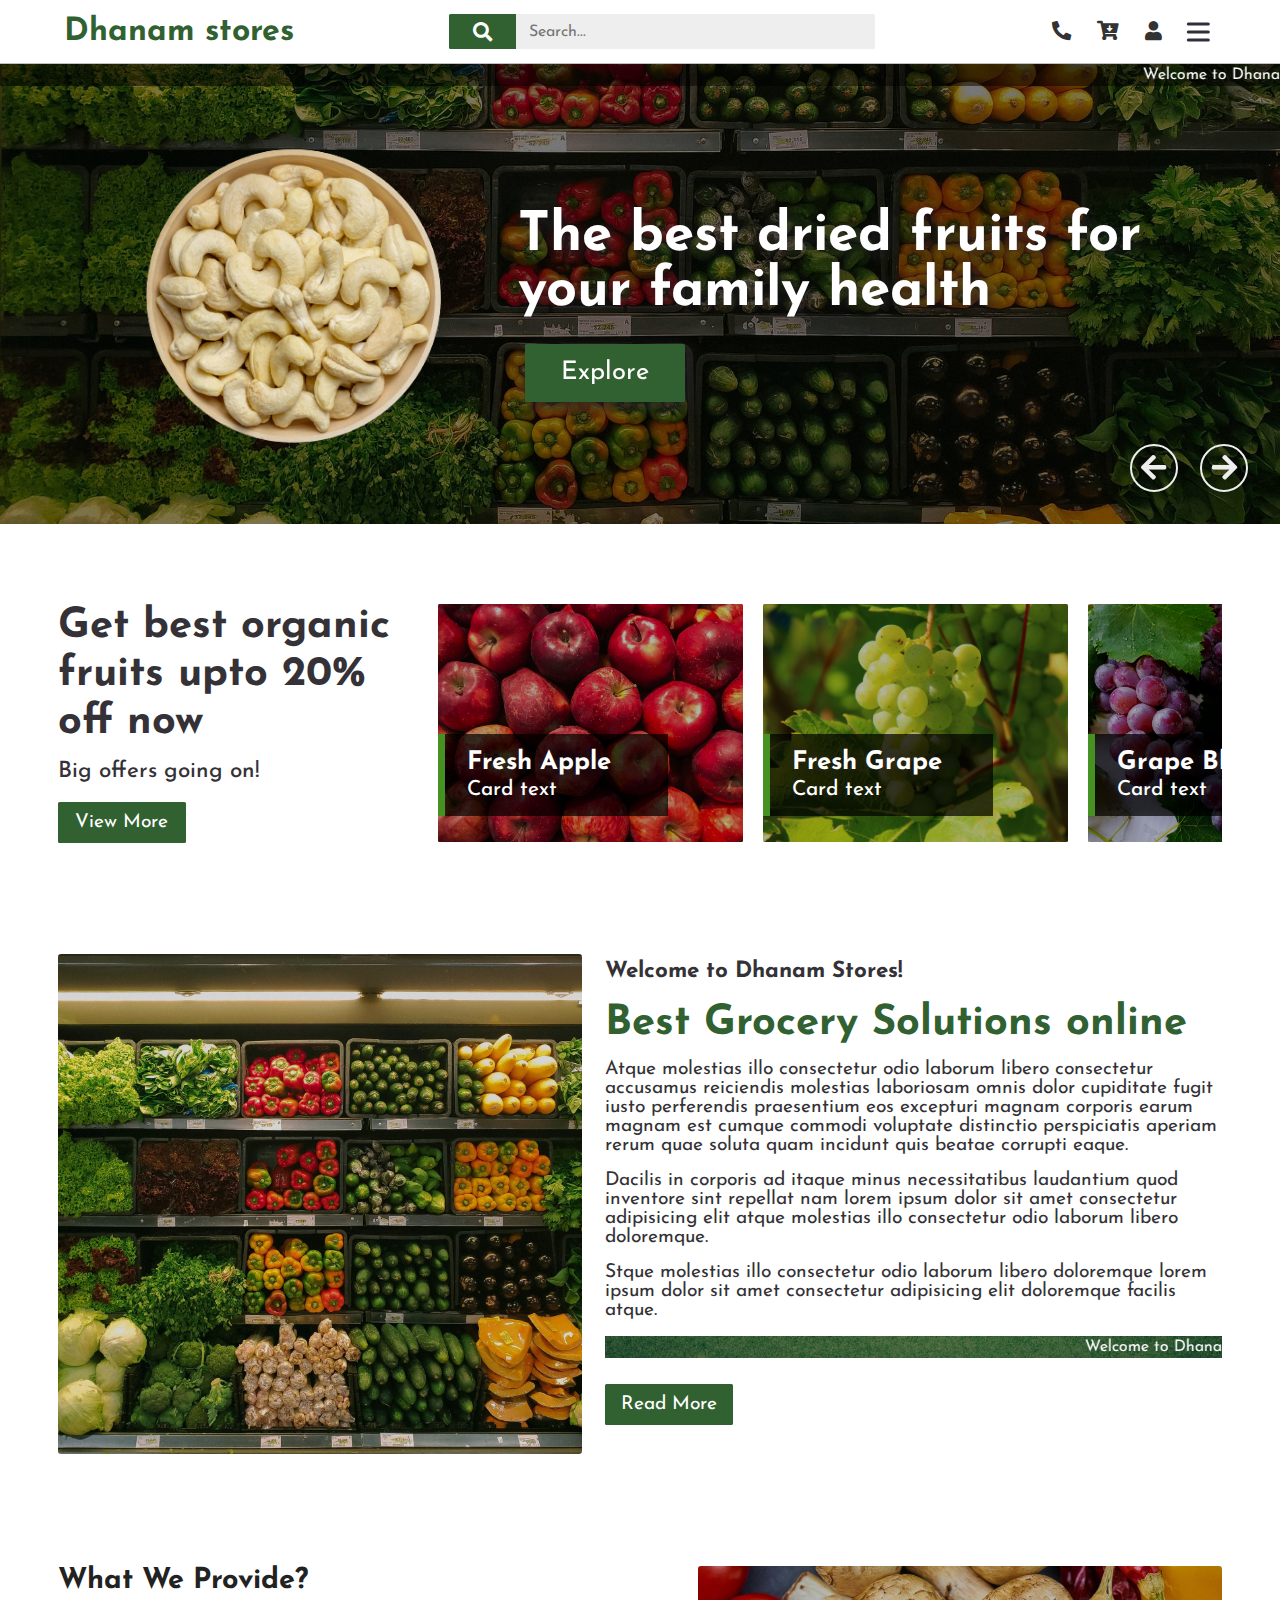
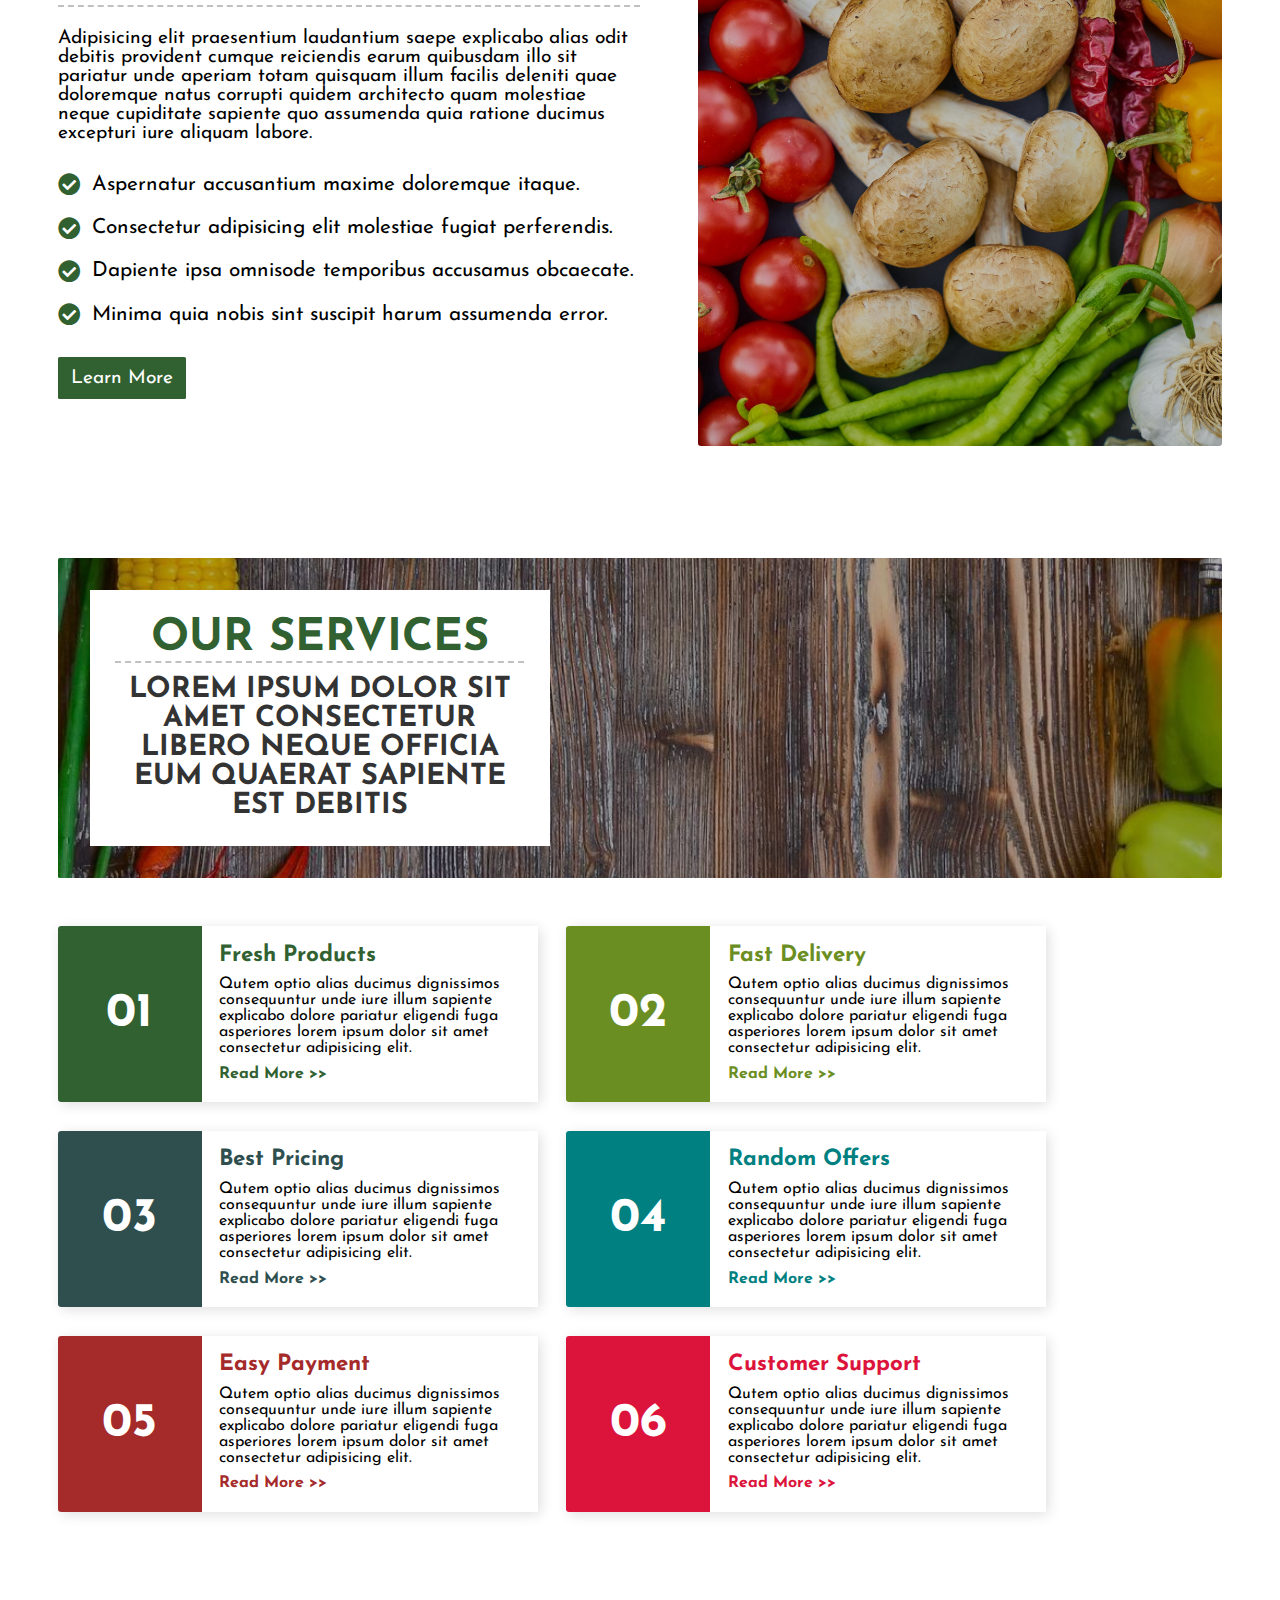
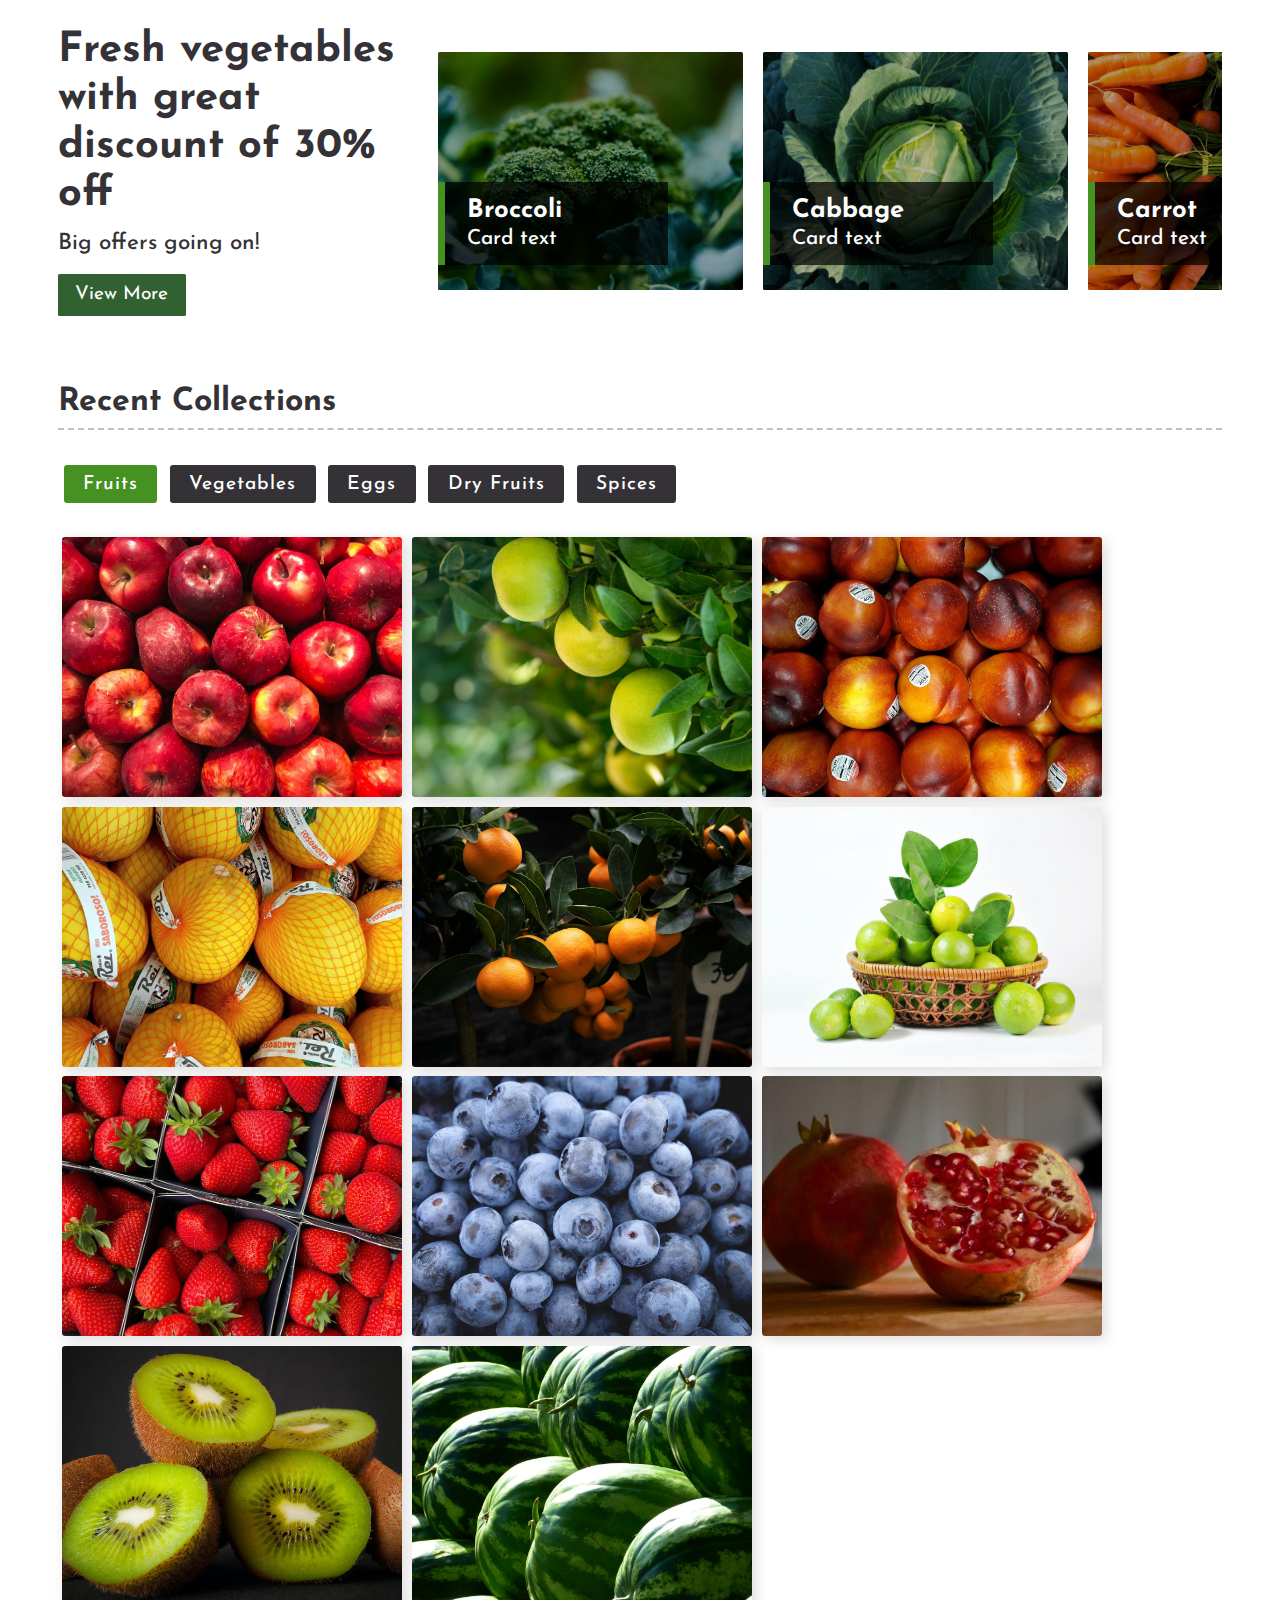
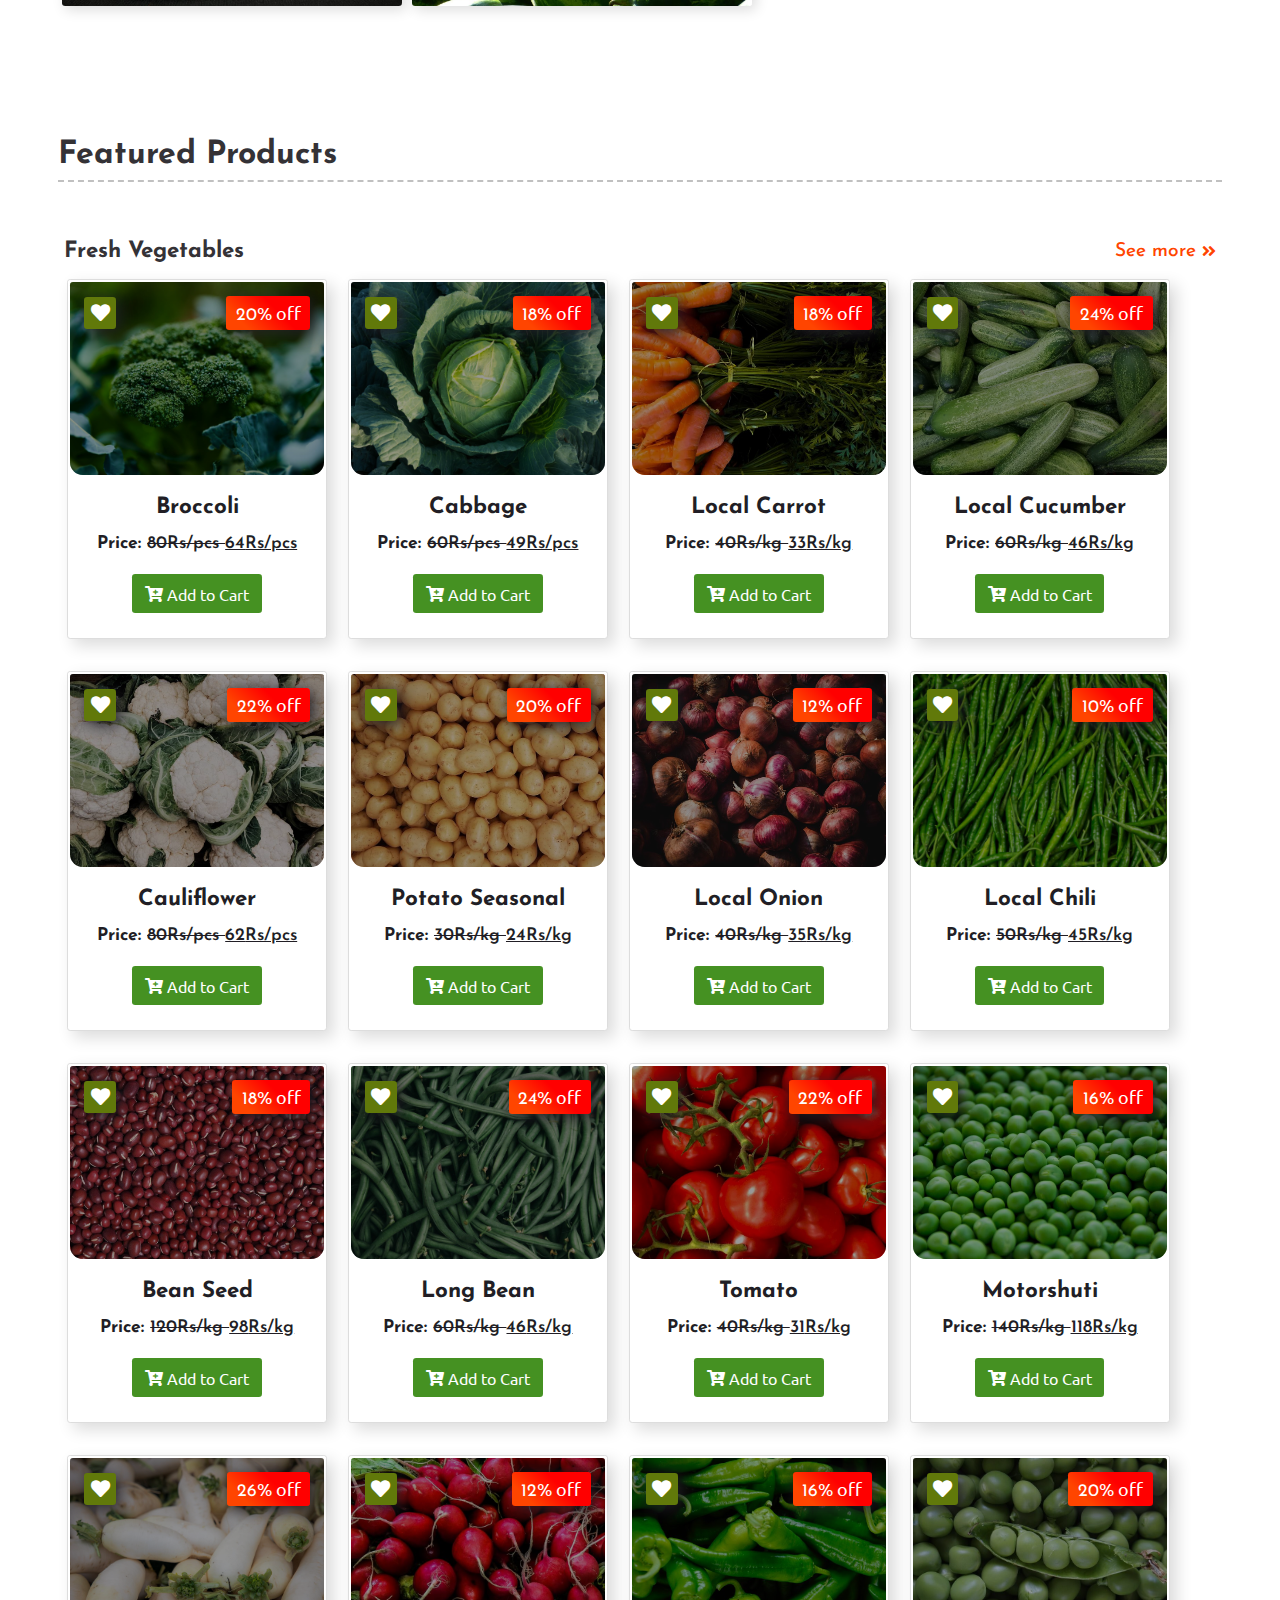
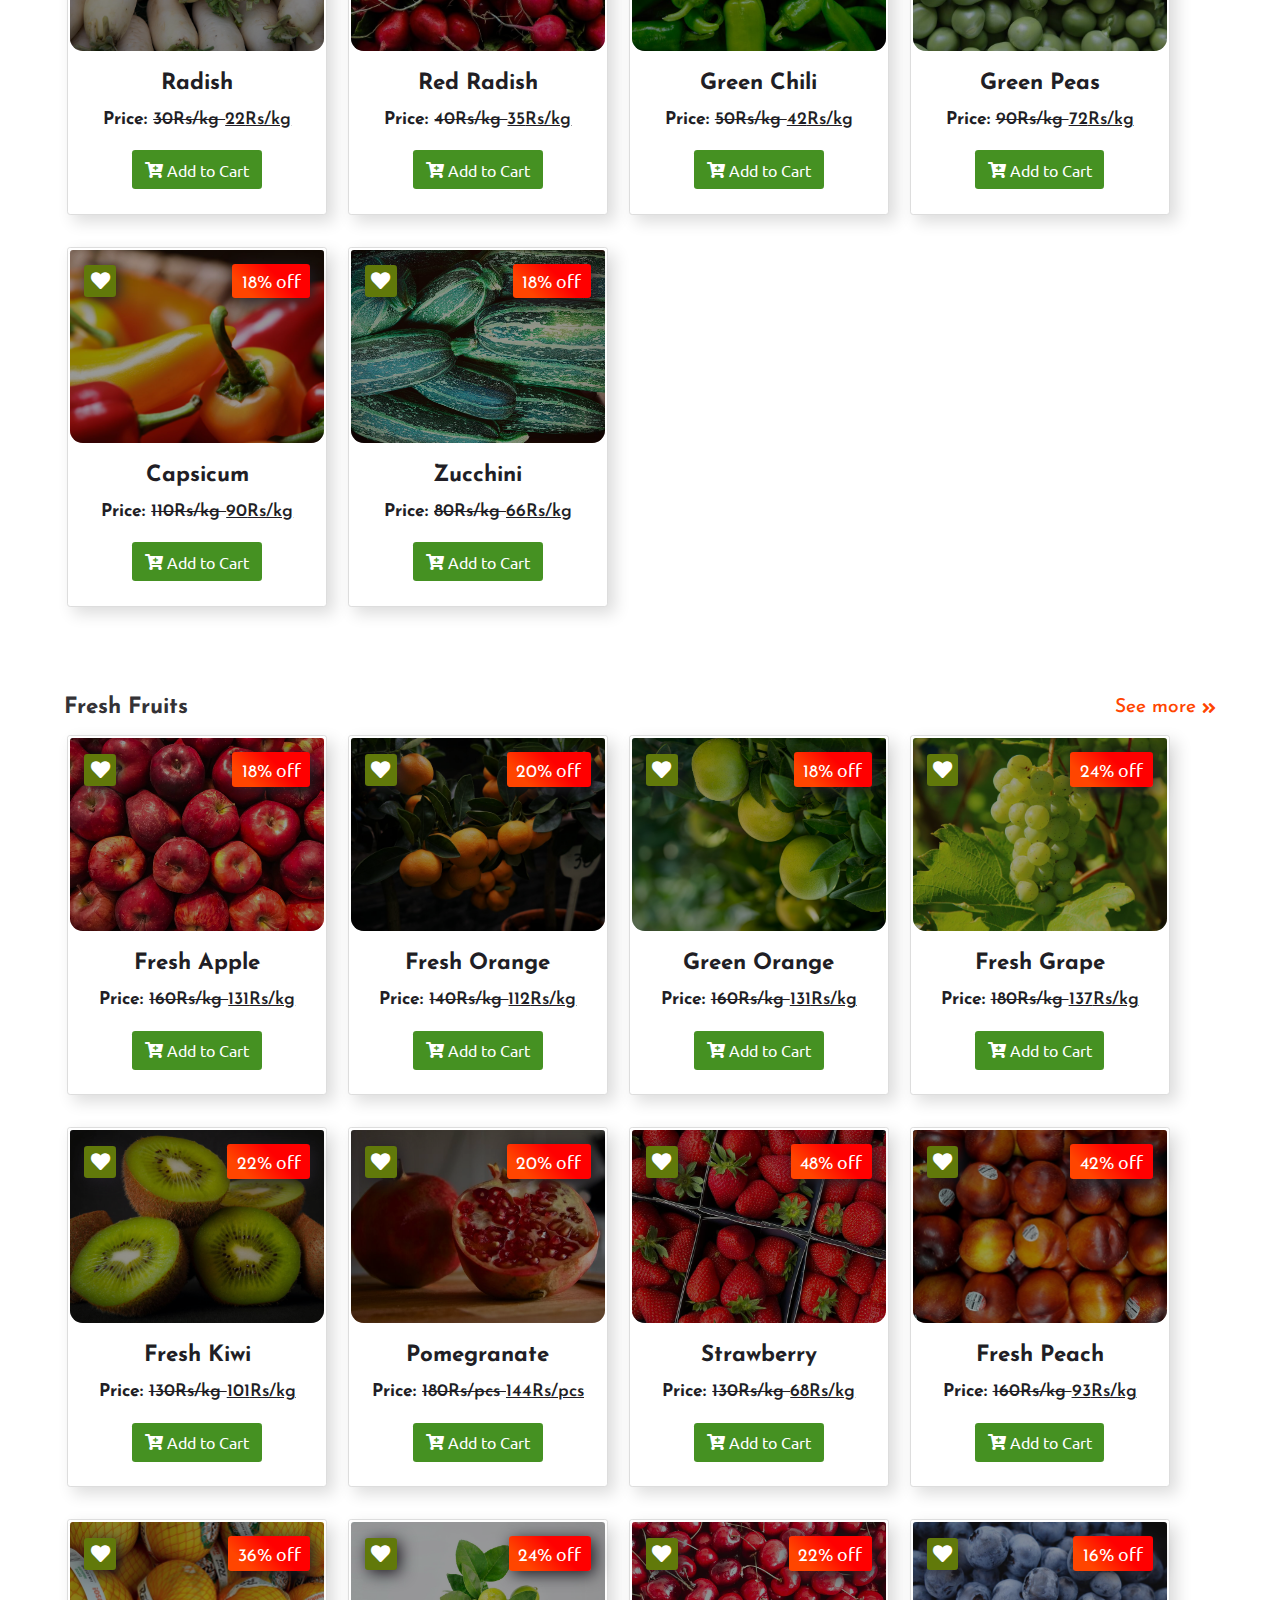
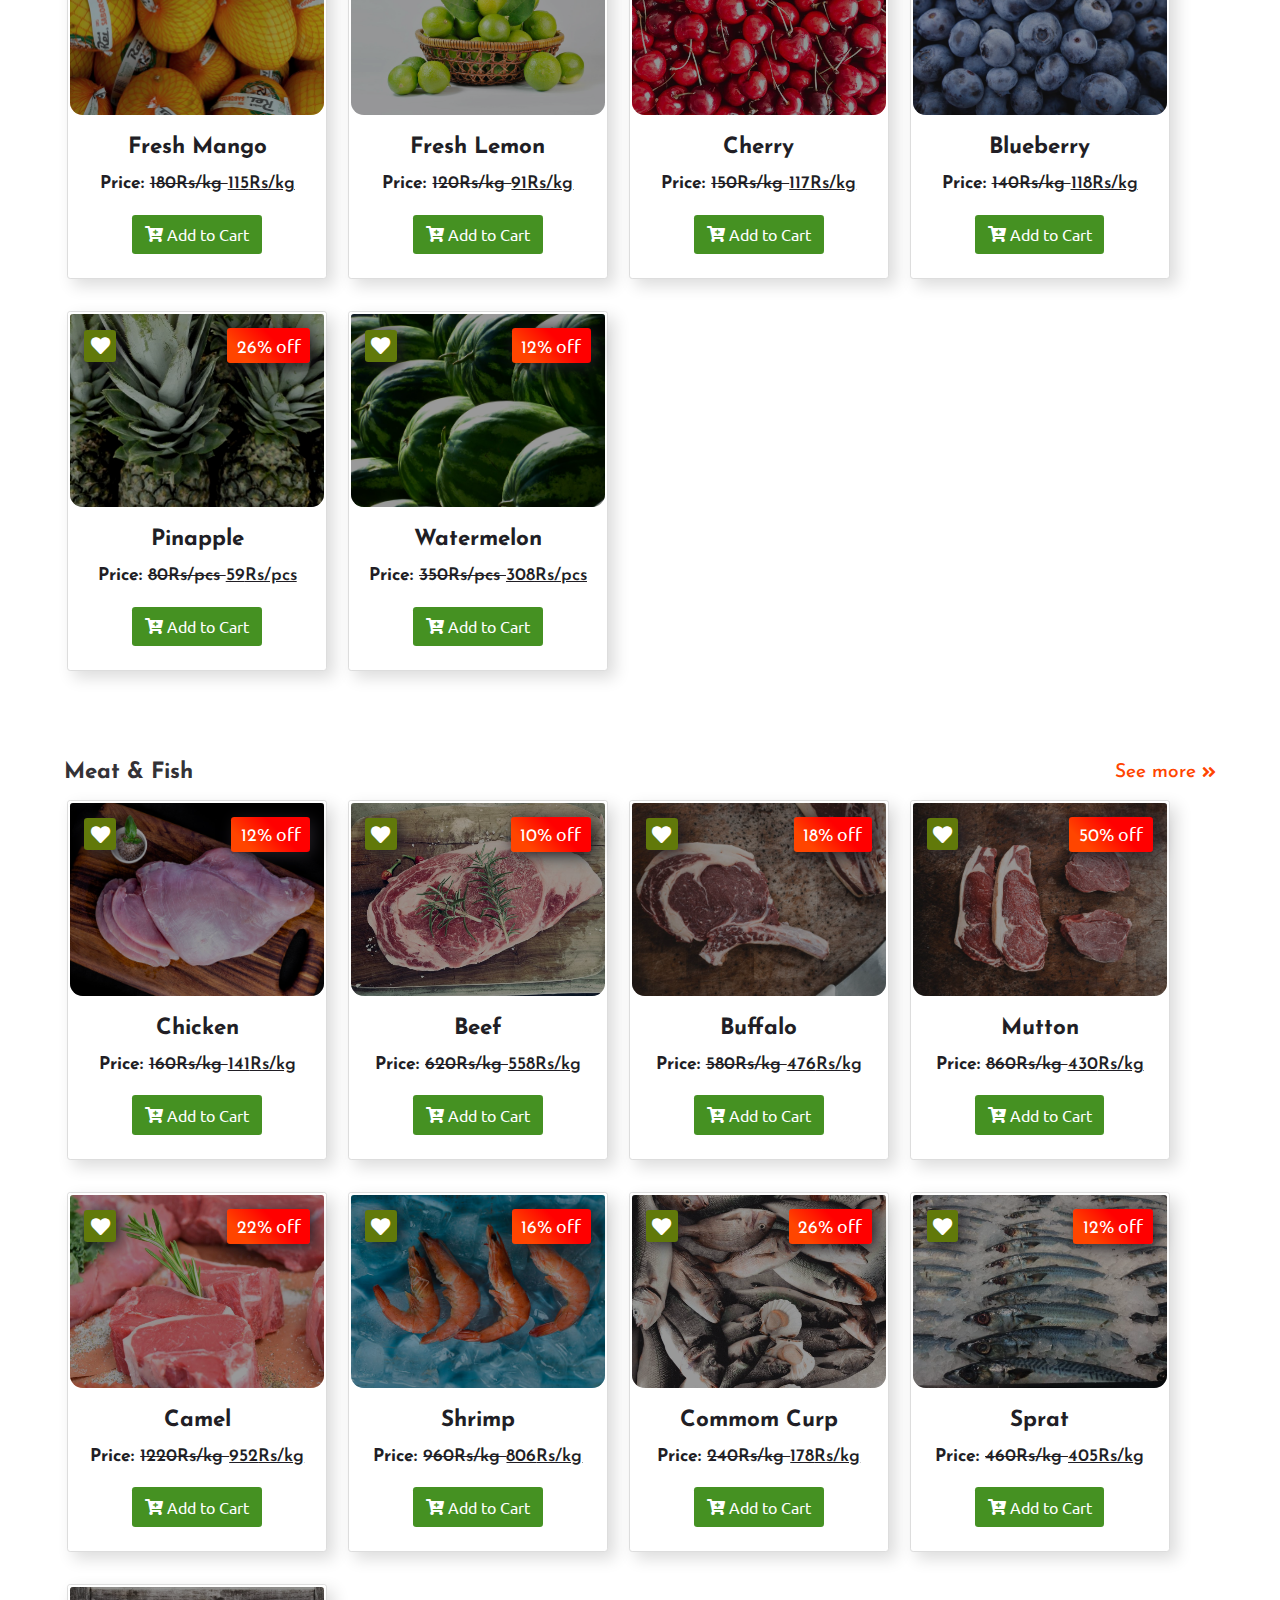
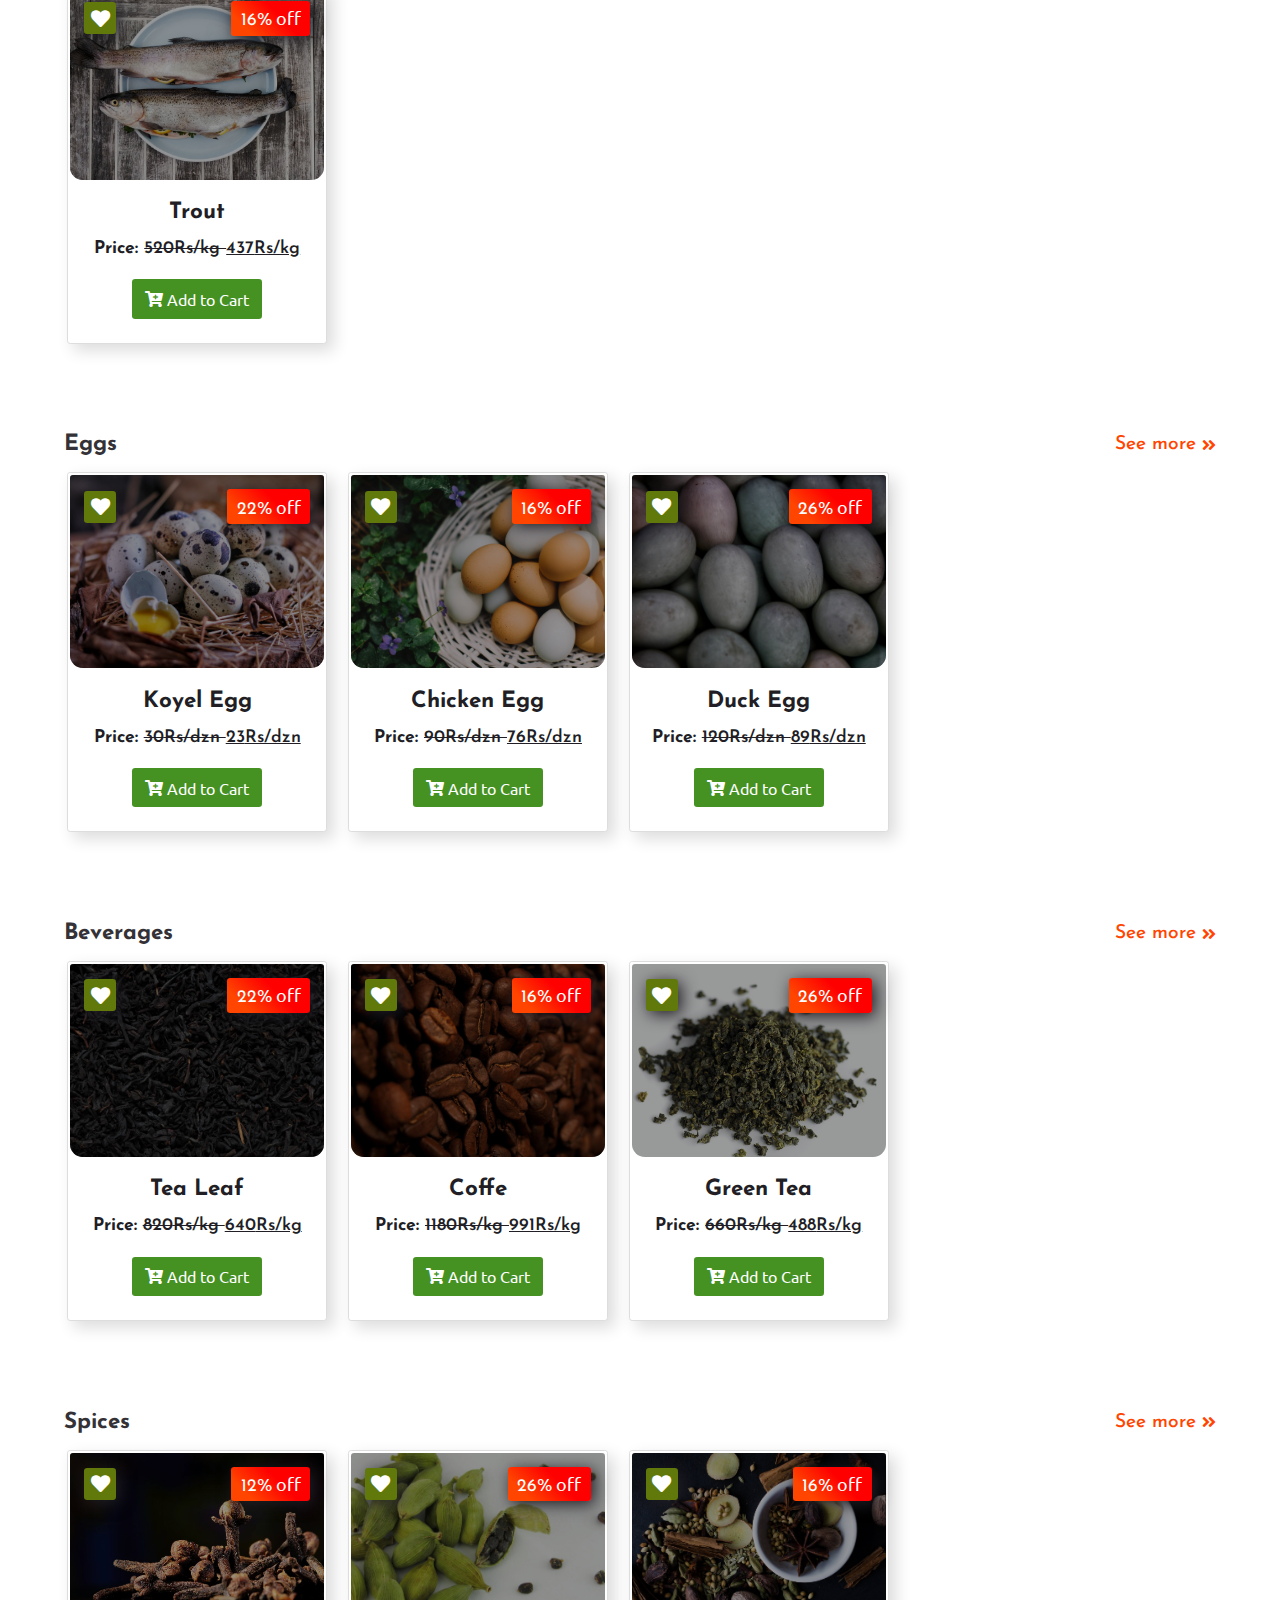
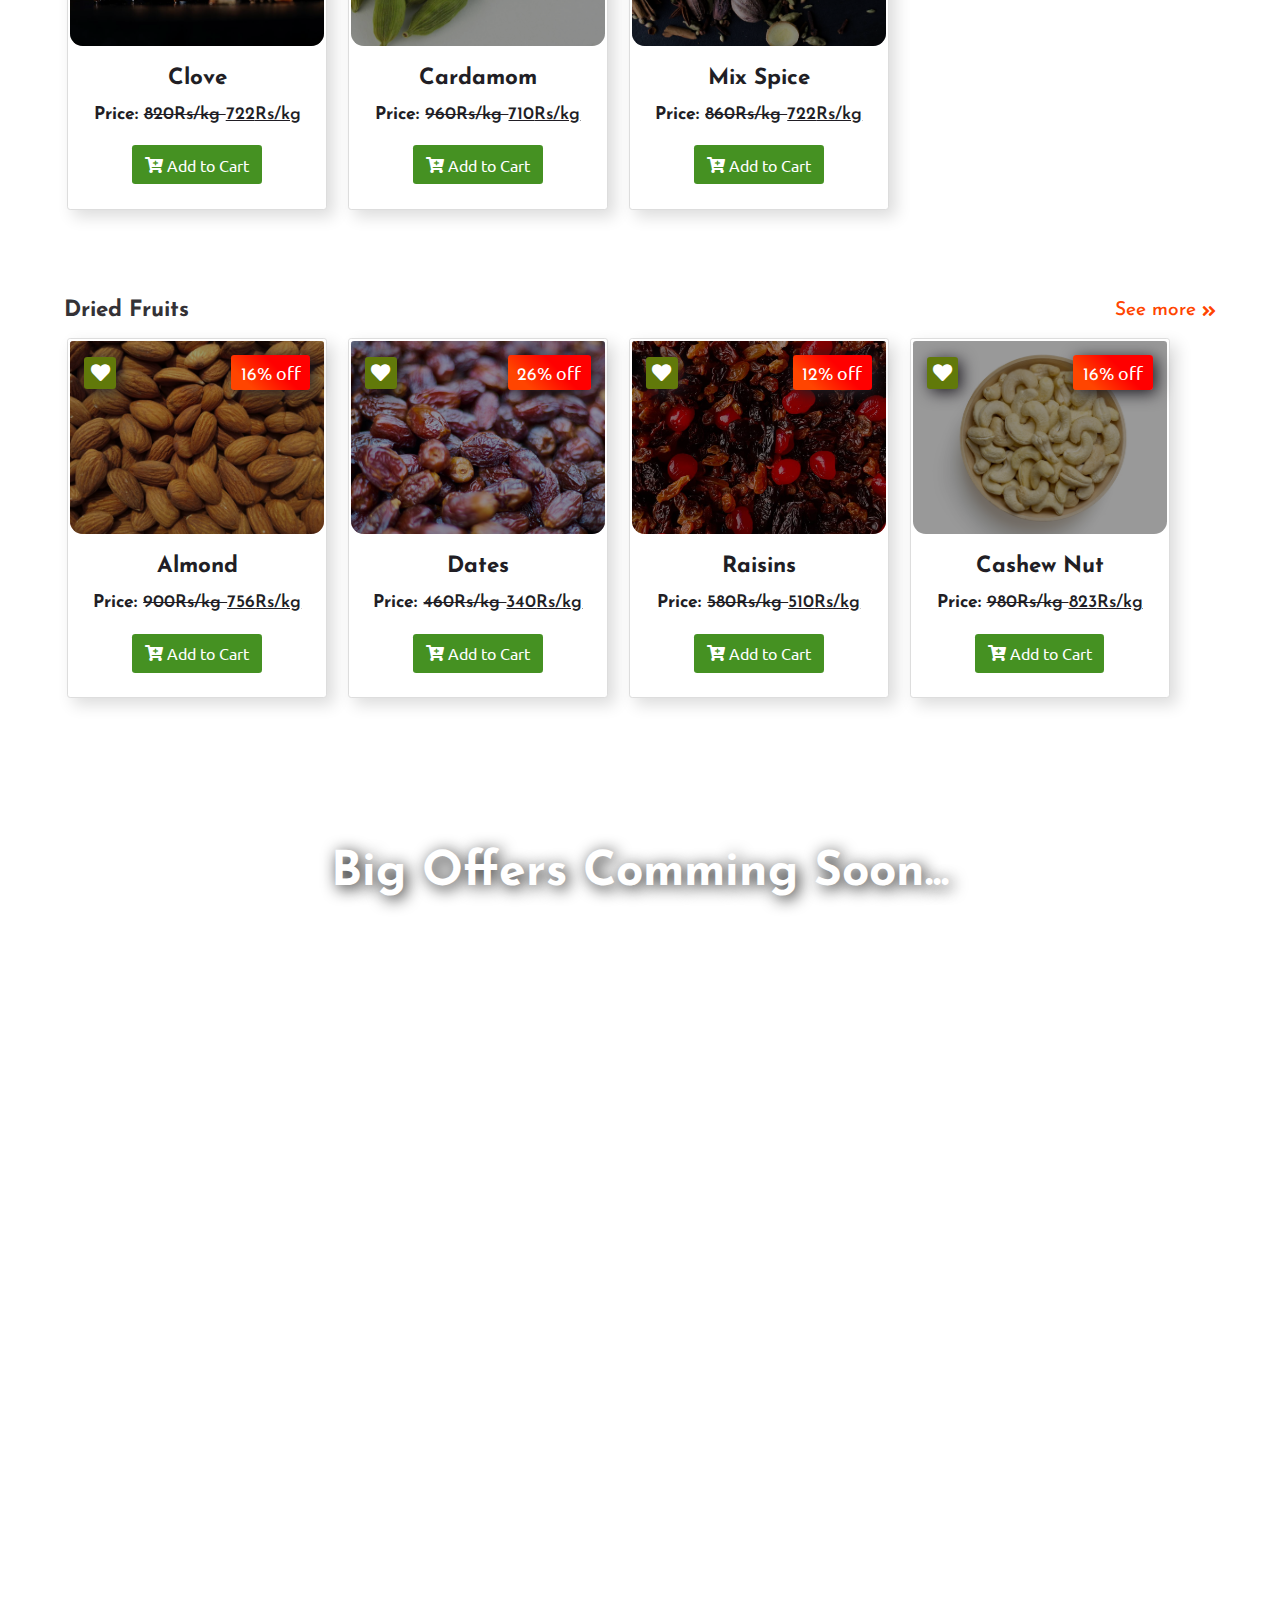
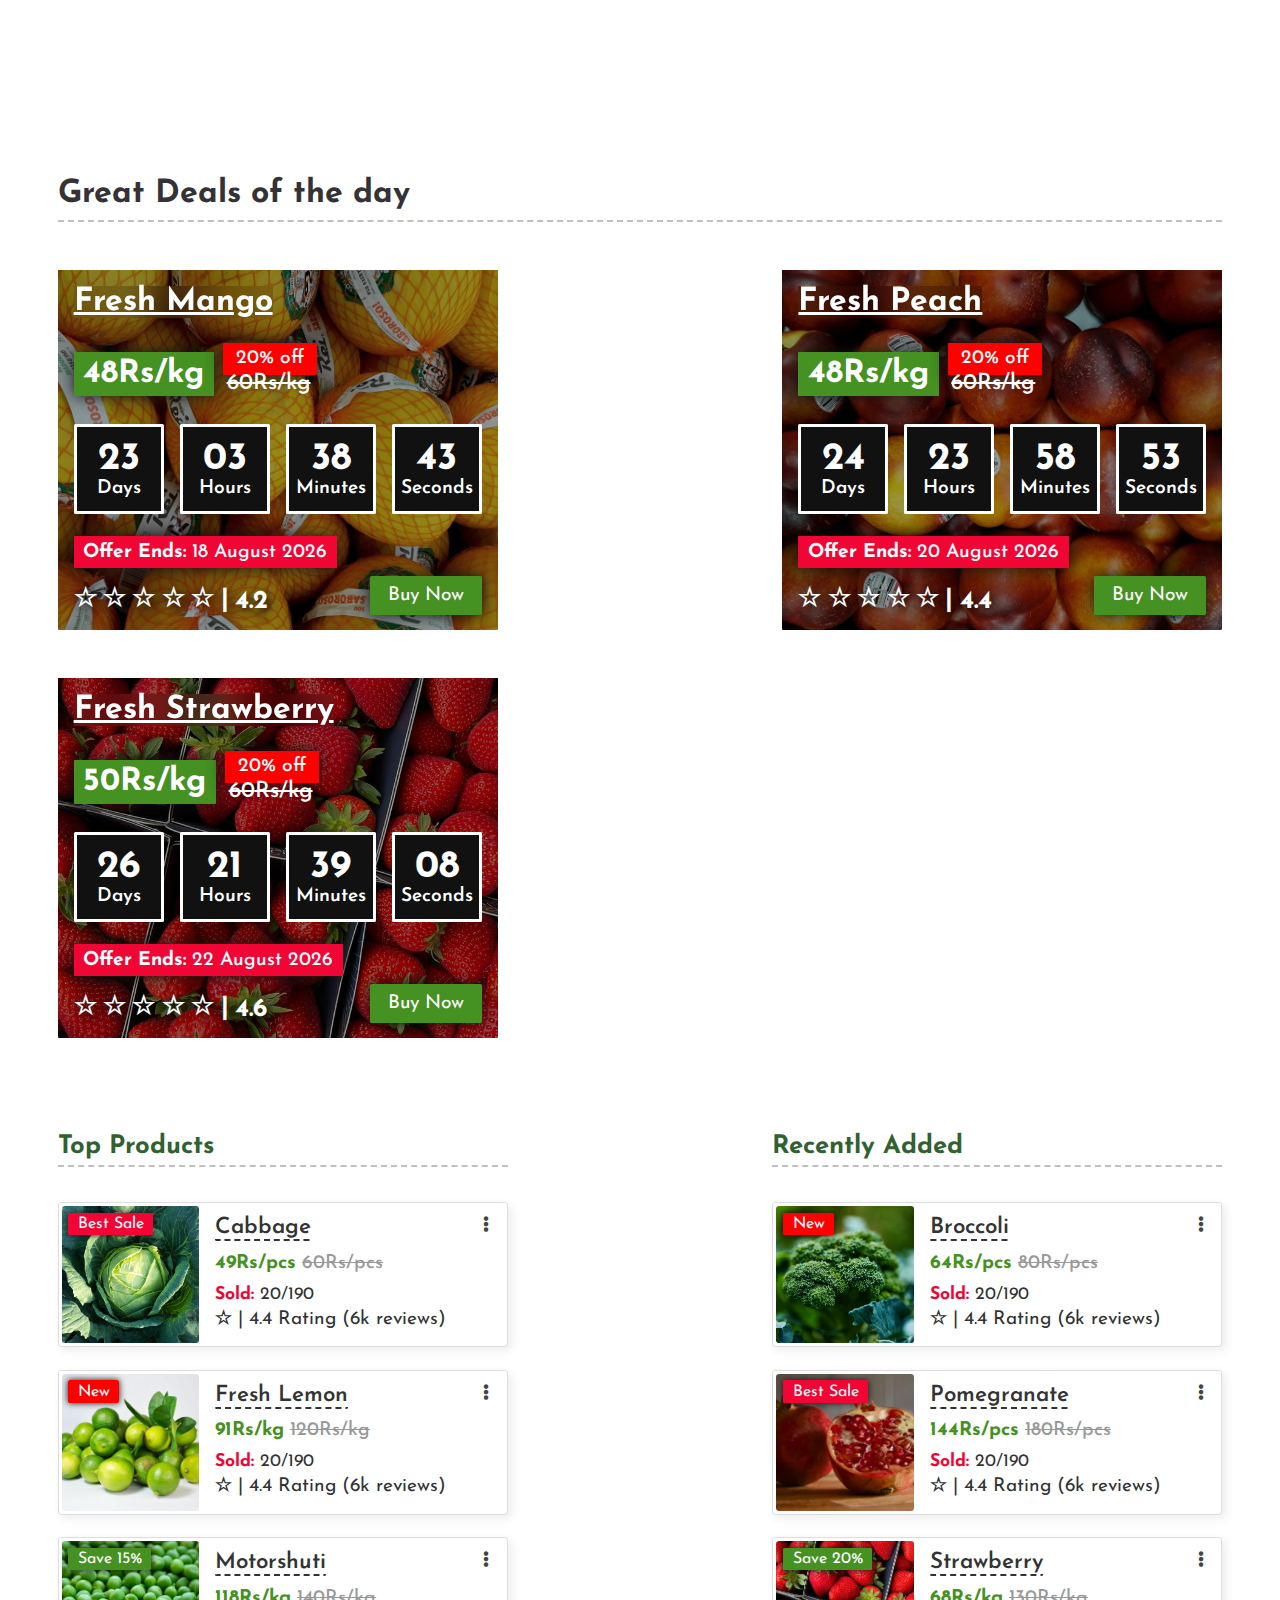
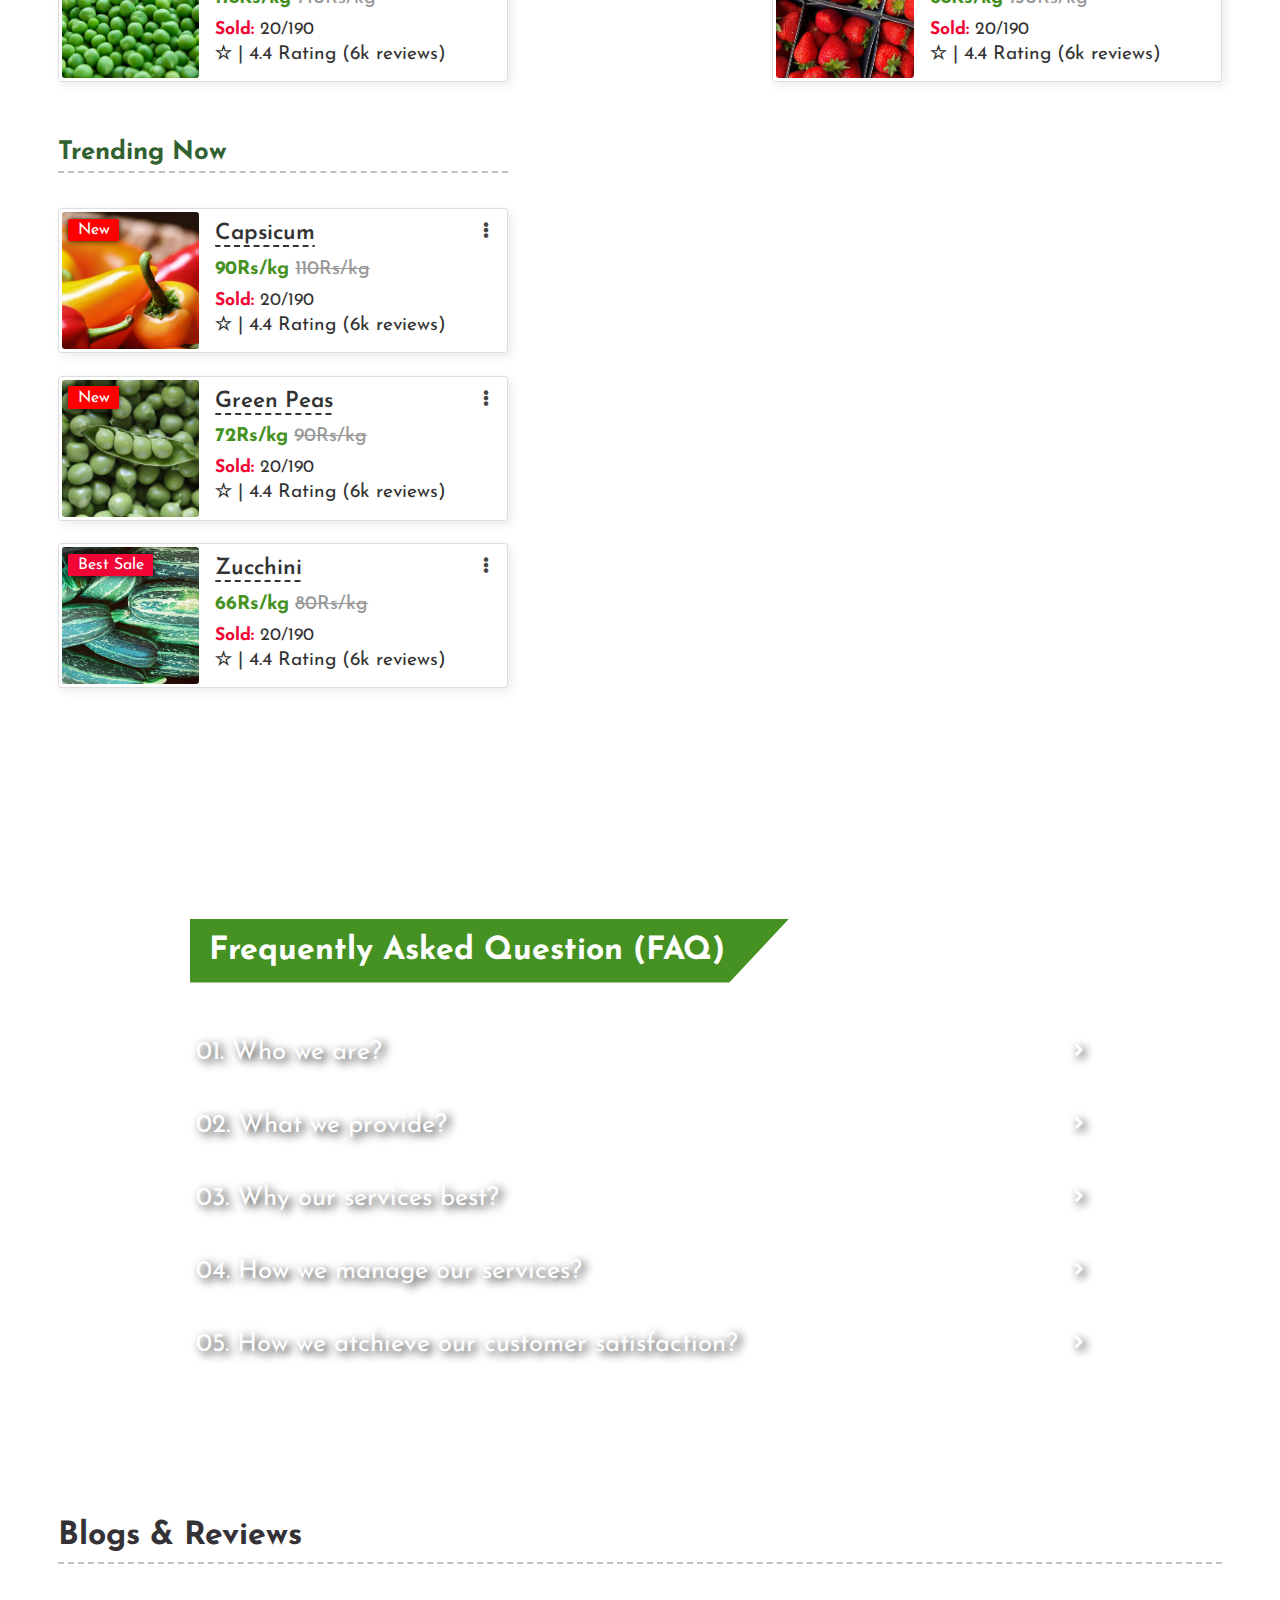
<file: E-Commerce-Grocery-Shop/index.html>
<!DOCTYPE html>

<html lang="en">

<head>
    <meta charset="UTF-8">
    <meta http-equiv="X-UA-Compatible" content="IE=edge">
    <meta name="viewport" content="width=device-width, initial-scale=1.0">

    <!-- custom stylesheet -->
    <link rel="stylesheet" href="style.css">
    <link rel="stylesheet" href="responsive.css">

    <!-- animate css cdn link -->
    <link rel="stylesheet" href="https://cdnjs.cloudflare.com/ajax/libs/animate.css/4.1.1/animate.min.css" />
    <title>Dhanam Stores</title>
</head>

<body>
    <!-- header section start -->
    <header>
        <nav class="navbar">
            <div class="logo">
                <a href="#">D<span>hanam stores</span></a>
            </div>

            <ul class="menu-items">
                <li><a href="#top">Home</a></li>
                <li><a href="#about">About</a></li>
                <li><a href="#services">Services</a></li>
                <li><a href="#products">Products</a></li>
                <li><a href="#contact">Contact</a></li>
            </ul>

            <div class="search-box">
                <div class="search-icon">
                    <span class="icon-search"></span>
                </div>
                <input type="text" placeholder="Search...">
            </div>

            <div class="icon-links">
                <div id="search-btn"><span class="icon-search"></span></div>
                <div id="customer-center"><span class="icon-phone-alt"></span></div>
                <div id="icon-shopping-cart"><span class="icon-cart-arrow-down"><span id="item-counter">0</span></div>
                <div id="login-or-signup"><span class="icon-user"></div>
                <div id="toggle-bar"><span class="toggler"></span></div>
            </div>
        </nav>
    </header>
    <!-- header section end -->





    <!-- section content area start -->
    <div class="section-content">

        <!-- hero section start -->
        <div class="hero">
            <marquee behavior="scroll" scrollamount="10" direction="left">
                Welcome to Dhanam stores! Get your daily needs easy and instant from our shop. Buy fresh and organic fruits
                with
                a big discount! Please use this voucher code (#234307) to get upto 50% discunt from your total purchase.
                Dear sir, Now you can get upto 50% discount of any product just using this voucher code (#234307). Don't
                forget to submit this code at the checkout time of your purchase. Thank You!
            </marquee>

            <div class="section-wrap hero-wrap">
                <div class="hero-image">
                    <img class="animate__animated animate__bounceInDown" src="img/hero/01.png" alt="">
                </div>

                <div class="hero-description">
                    <h1 class="animate__animated animate__bounceInRight hero-title">The best dried fruits for your
                        family health</h1>
                    <button class="animate__animated animate__bounceInUp hero-button">Explore</button>
                </div>

                <div class="hero-slide-btn">
                    <div class="hero-slide-left">
                        <span class="icon-arrow-left"></span>
                    </div>
                    <div class="hero-slide-right">
                        <span class="icon-arrow-right"></span>
                    </div>
                </div>
            </div>
        </div>
        <!-- hero section end -->




        <!-- call to action area start - fruits -->
        <div class="new-arrivals new-arrivals-fruits">
            <div class="section-wrap new-arrivals-wrap">
                <div class="new-arriavals-news">
                    <h1>Get best organic fruits upto 20% off now</h1>
                    <p>Big offers going on!</p>
                    <button>View More</button>
                </div>

                <div class="new-arrivals-products">
                    <div class="new-arrival-card">
                        <div class="new-arriava-card-image">
                            <img src="img/fruits/apple.jpg" alt="">
                        </div>
                        <div class="new-arrival-card-text">
                            <h3>Fresh Apple</h3>
                            <p>Card text</p>
                        </div>
                    </div>

                    <div class="new-arrival-card">
                        <div class="new-arriava-card-image">
                            <img src="img/fruits/grape.jpg" alt="">
                        </div>
                        <div class="new-arrival-card-text">
                            <h3>Fresh Grape</h3>
                            <p>Card text</p>
                        </div>
                    </div>

                    <div class="new-arrival-card">
                        <div class="new-arriava-card-image">
                            <img src="img/fruits/grape-black.jpg" alt="">
                        </div>
                        <div class="new-arrival-card-text">
                            <h3>Grape Black</h3>
                            <p>Card text</p>
                        </div>
                    </div>

                    <div class="new-arrival-card">
                        <div class="new-arriava-card-image">
                            <img src="img/fruits/local-orange.jpg" alt="">
                        </div>
                        <div class="new-arrival-card-text">
                            <h3>Local Orange</h3>
                            <p>Card text</p>
                        </div>
                    </div>

                    <div class="new-arrival-card">
                        <div class="new-arriava-card-image">
                            <img src="img/fruits/orange.jpg" alt="">
                        </div>
                        <div class="new-arrival-card-text">
                            <h3>Fresh Orange</h3>
                            <p>Card text</p>
                        </div>
                    </div>

                    <div class="new-arrival-card">
                        <div class="new-arriava-card-image">
                            <img src="img/fruits/orange-green.jpg" alt="">
                        </div>
                        <div class="new-arrival-card-text">
                            <h3>Green Orange</h3>
                            <p>Card text</p>
                        </div>
                    </div>

                    <div class="new-arrival-card">
                        <div class="new-arriava-card-image">
                            <img src="img/fruits/mango.jpg" alt="">
                        </div>
                        <div class="new-arrival-card-text">
                            <h3>Fresh Mango</h3>
                            <p>Card text</p>
                        </div>
                    </div>

                    <div class="new-arrival-card">
                        <div class="new-arriava-card-image">
                            <img src="img/fruits/peach.jpg" alt="">
                        </div>
                        <div class="new-arrival-card-text">
                            <h3>Fresh Peach</h3>
                            <p>Card text</p>
                        </div>
                    </div>

                    <div class="new-arrival-card">
                        <div class="new-arriava-card-image">
                            <img src="img/fruits/strawberry.jpg" alt="">
                        </div>
                        <div class="new-arrival-card-text">
                            <h3>Strawberry</h3>
                            <p>Card text</p>
                        </div>
                    </div>

                    <div class="new-arrival-card">
                        <div class="new-arriava-card-image">
                            <img src="img/fruits/pomegranate.jpg" alt="">
                        </div>
                        <div class="new-arrival-card-text">
                            <h3>Pomegranate</h3>
                            <p>Card text</p>
                        </div>
                    </div>

                    <div class="new-arrival-card">
                        <div class="new-arriava-card-image">
                            <img src="img/fruits/kiwi.jpg" alt="">
                        </div>
                        <div class="new-arrival-card-text">
                            <h3>Fresh Kiwi</h3>
                            <p>Card text</p>
                        </div>
                    </div>

                    <div class="new-arrival-card">
                        <div class="new-arriava-card-image">
                            <img src="img/fruits/date.jpg" alt="">
                        </div>
                        <div class="new-arrival-card-text">
                            <h3>Fresh Date</h3>
                            <p>Card text</p>
                        </div>
                    </div>

                    <div class="new-arrival-card">
                        <div class="new-arriava-card-image">
                            <img src="img/fruits/cherry.jpg" alt="">
                        </div>
                        <div class="new-arrival-card-text">
                            <h3>Fresh Cherry</h3>
                            <p>Card text</p>
                        </div>
                    </div>

                    <div class="new-arrival-card">
                        <div class="new-arriava-card-image">
                            <img src="img/fruits/blueberry.jpg" alt="">
                        </div>
                        <div class="new-arrival-card-text">
                            <h3>Blueberry</h3>
                            <p>Card text</p>
                        </div>
                    </div>

                    <div class="new-arrival-card">
                        <div class="new-arriava-card-image">
                            <img src="img/fruits/pulm.jpg" alt="">
                        </div>
                        <div class="new-arrival-card-text">
                            <h3>Fresh Pulm</h3>
                            <p>Card text</p>
                        </div>
                    </div>

                    <div class="new-arrival-card">
                        <div class="new-arriava-card-image">
                            <img src="img/fruits/lemon.jpg" alt="">
                        </div>
                        <div class="new-arrival-card-text">
                            <h3>Fresh Lemon</h3>
                            <p>Card text</p>
                        </div>
                    </div>

                    <div class="new-arrival-card">
                        <div class="new-arriava-card-image">
                            <img src="img/fruits/pinapple.jpg" alt="">
                        </div>
                        <div class="new-arrival-card-text">
                            <h3>Pinapple</h3>
                            <p>Card text</p>
                        </div>
                    </div>

                    <div class="new-arrival-card">
                        <div class="new-arriava-card-image">
                            <img src="img/fruits/watermelon.jpg" alt="">
                        </div>
                        <div class="new-arrival-card-text">
                            <h3>Watermelon</h3>
                            <p>Card text</p>
                        </div>
                    </div>
                </div>
            </div>
        </div>
        <!-- call to action area end - fruits -->





        <!-- about section start -->
        <div class="about" id="about">
            <div class="section-wrap about-wrap">
                <div class="about-image">
                    <img src="img/background/about.jpg" alt="about_img">
                </div>
                <div class="about-description">
                    <h3>Welcome to Dhanam Stores!</h3>
                    <h1>Best Grocery Solutions online</h1>
                    <p>Atque molestias illo consectetur odio laborum libero consectetur accusamus reiciendis molestias
                        laboriosam omnis dolor cupiditate fugit iusto perferendis praesentium eos excepturi magnam
                        corporis earum magnam est cumque commodi voluptate distinctio perspiciatis aperiam rerum quae
                        soluta quam incidunt quis beatae corrupti eaque.</p>
                    <p>Dacilis in corporis ad itaque minus necessitatibus laudantium quod inventore sint repellat nam
                        lorem ipsum dolor sit amet consectetur adipisicing elit atque molestias illo consectetur odio
                        laborum libero doloremque. </p>
                    <p>Stque molestias illo consectetur odio laborum libero doloremque lorem ipsum dolor sit amet
                        consectetur adipisicing elit doloremque facilis atque.</p>
                    <marquee behavior="scroll" scrollamount="10" direction="left" class="about-marquee">
                        Welcome to Dhanam Stores,! Get your daily needs easy and instant from our shop. Buy fresh and organic
                        fruits with
                        a big discount! Please use this voucher code (#234307) to get upto 50% discunt from your total
                        purchase.
                        Dear sir, Now you can get upto 50% discount of any product just using this voucher code
                        (#234307). Don't
                        forget to submit this code at the checkout time of your purchase. Thank You!
                    </marquee>
                    <button>Read More</button>
                </div>
            </div>
        </div>
        <!-- about section end -->





        <!-- service section start -->
        <div class="services" id="services">
            <div class="section-wrap">
                <div class="services-description">
                    <div class="service-description-text">
                        <div class="service-description-title">
                            <h1>What we provide?</h1>
                        </div>

                        <div class="service-description-details">
                            <p>Adipisicing elit praesentium laudantium saepe explicabo alias odit debitis provident
                                cumque reiciendis earum quibusdam illo sit pariatur unde aperiam totam quisquam illum
                                facilis deleniti quae doloremque natus corrupti quidem architecto quam molestiae neque
                                cupiditate sapiente quo assumenda quia ratione ducimus excepturi iure aliquam labore.
                            </p>
                        </div>

                        <div class="service-description-list">
                            <div class="service-description-list-item">
                                <span class="icon-check-circle"></span>
                                <p class="service-list-item-title">Aspernatur accusantium maxime doloremque itaque.</p>
                            </div>

                            <div class="service-description-list-item">
                                <span class="icon-check-circle"></span>
                                <p class="service-list-item-title">Consectetur adipisicing elit molestiae fugiat
                                    perferendis.</p>
                            </div>

                            <div class="service-description-list-item">
                                <span class="icon-check-circle"></span>
                                <p class="service-list-item-title">Dapiente ipsa omnisode temporibus accusamus
                                    obcaecate.</p>
                            </div>

                            <div class="service-description-list-item">
                                <span class="icon-check-circle"></span>
                                <p class="service-list-item-title">Minima quia nobis sint suscipit harum assumenda
                                    error.</p>
                            </div>
                        </div>

                        <div class="service-description-button">
                            <button>Learn More</button>
                        </div>
                    </div>

                    <div class="service-description-image">
                        <img src="img/background/service.jpg" alt="service_img">
                    </div>
                </div>

                <div class="service-card-wrap">
                    <div class="service-image-wrap">
                        <div class="service-image">
                            <img src="img/background/service-img.jpg" alt="">
                        </div>
                        <div class="service-image-text">
                            <h1>Our Services</h1>
                            <p>Lorem ipsum dolor sit amet consectetur libero neque officia eum quaerat sapiente est
                                debitis</p>
                        </div>
                    </div>

                    <div class="service-cards">
                        <div class="service-card">
                            <div class="service-card-no">
                                <h1>01</h1>
                            </div>
                            <div class="service-card-details">
                                <h3>Fresh Products</h3>
                                <p>Qutem optio alias ducimus
                                    dignissimos consequuntur unde iure illum sapiente explicabo dolore pariatur eligendi
                                    fuga asperiores lorem ipsum dolor sit amet consectetur adipisicing elit.</p>
                                <p><a href="#">Read More >></a></p>
                            </div>
                        </div>

                        <div class="service-card">
                            <div class="service-card-no">
                                <h1>02</h1>
                            </div>
                            <div class="service-card-details">
                                <h3>Fast Delivery</h3>
                                <p>Qutem optio alias ducimus
                                    dignissimos consequuntur unde iure illum sapiente explicabo dolore pariatur eligendi
                                    fuga asperiores lorem ipsum dolor sit amet consectetur adipisicing elit.</p>
                                <p><a href="#">Read More >></a></p>
                            </div>
                        </div>

                        <div class="service-card">
                            <div class="service-card-no">
                                <h1>03</h1>
                            </div>
                            <div class="service-card-details">
                                <h3>Best Pricing</h3>
                                <p>Qutem optio alias ducimus
                                    dignissimos consequuntur unde iure illum sapiente explicabo dolore pariatur eligendi
                                    fuga asperiores lorem ipsum dolor sit amet consectetur adipisicing elit.</p>
                                <p><a href="#">Read More >></a></p>
                            </div>
                        </div>

                        <div class="service-card">
                            <div class="service-card-no">
                                <h1>04</h1>
                            </div>
                            <div class="service-card-details">
                                <h3>Random Offers</h3>
                                <p>Qutem optio alias ducimus
                                    dignissimos consequuntur unde iure illum sapiente explicabo dolore pariatur eligendi
                                    fuga asperiores lorem ipsum dolor sit amet consectetur adipisicing elit.</p>
                                <p><a href="#">Read More >></a></p>
                            </div>
                        </div>

                        <div class="service-card">
                            <div class="service-card-no">
                                <h1>05</h1>
                            </div>
                            <div class="service-card-details">
                                <h3>Easy Payment</h3>
                                <p>Qutem optio alias ducimus
                                    dignissimos consequuntur unde iure illum sapiente explicabo dolore pariatur eligendi
                                    fuga asperiores lorem ipsum dolor sit amet consectetur adipisicing elit.</p>
                                <p><a href="#">Read More >></a></p>
                            </div>
                        </div>

                        <div class="service-card">
                            <div class="service-card-no">
                                <h1>06</h1>
                            </div>
                            <div class="service-card-details">
                                <h3>Customer Support</h3>
                                <p>Qutem optio alias ducimus
                                    dignissimos consequuntur unde iure illum sapiente explicabo dolore pariatur eligendi
                                    fuga asperiores lorem ipsum dolor sit amet consectetur adipisicing elit.</p>
                                <p><a href="#">Read More >></a></p>
                            </div>
                        </div>
                    </div>
                </div>
            </div>
        </div>
        <!-- service section end -->





        <!-- call to action area start - vegetables -->
        <div class="new-arrivals new-arrivals-vegetables">
            <div class="section-wrap new-arrivals-wrap">
                <div class="new-arriavals-news">
                    <h1>Fresh vegetables with great discount of 30% off</h1>
                    <p>Big offers going on!</p>
                    <button>View More</button>
                </div>

                <div class="new-arrivals-products">
                    <div class="new-arrival-card">
                        <div class="new-arriava-card-image">
                            <img src="img/vegetables/broccoli.jpg" alt="">
                        </div>
                        <div class="new-arrival-card-text">
                            <h3>Broccoli</h3>
                            <p>Card text</p>
                        </div>
                    </div>

                    <div class="new-arrival-card">
                        <div class="new-arriava-card-image">
                            <img src="img/vegetables/cabbage.jpg" alt="">
                        </div>
                        <div class="new-arrival-card-text">
                            <h3>Cabbage</h3>
                            <p>Card text</p>
                        </div>
                    </div>

                    <div class="new-arrival-card">
                        <div class="new-arriava-card-image">
                            <img src="img/vegetables/carrot.jpg" alt="">
                        </div>
                        <div class="new-arrival-card-text">
                            <h3>Carrot</h3>
                            <p>Card text</p>
                        </div>
                    </div>

                    <div class="new-arrival-card">
                        <div class="new-arriava-card-image">
                            <img src="img/vegetables/capsicum.jpg" alt="">
                        </div>
                        <div class="new-arrival-card-text">
                            <h3>Capsicum</h3>
                            <p>Card text</p>
                        </div>
                    </div>

                    <div class="new-arrival-card">
                        <div class="new-arriava-card-image">
                            <img src="img/vegetables/chili.jpg" alt="">
                        </div>
                        <div class="new-arrival-card-text">
                            <h3>Green Chili</h3>
                            <p>Card text</p>
                        </div>
                    </div>

                    <div class="new-arrival-card">
                        <div class="new-arriava-card-image">
                            <img src="img/vegetables/red-radish.jpg" alt="">
                        </div>
                        <div class="new-arrival-card-text">
                            <h3>Red Radish</h3>
                            <p>Card text</p>
                        </div>
                    </div>

                    <div class="new-arrival-card">
                        <div class="new-arriava-card-image">
                            <img src="img/vegetables/potato.jpg" alt="">
                        </div>
                        <div class="new-arrival-card-text">
                            <h3>Patato</h3>
                            <p>Card text</p>
                        </div>
                    </div>

                    <div class="new-arrival-card">
                        <div class="new-arriava-card-image">
                            <img src="img/vegetables/peas.jpg" alt="">
                        </div>
                        <div class="new-arrival-card-text">
                            <h3>Green Peas</h3>
                            <p>Card text</p>
                        </div>
                    </div>

                    <div class="new-arrival-card">
                        <div class="new-arriava-card-image">
                            <img src="img/vegetables/motorshuti.jpg" alt="">
                        </div>
                        <div class="new-arrival-card-text">
                            <h3>Motorshuti</h3>
                            <p>Card text</p>
                        </div>
                    </div>

                    <div class="new-arrival-card">
                        <div class="new-arriava-card-image">
                            <img src="img/vegetables/bean-seed.jpg" alt="">
                        </div>
                        <div class="new-arrival-card-text">
                            <h3>Bean Seed</h3>
                            <p>Card text</p>
                        </div>
                    </div>

                    <div class="new-arrival-card">
                        <div class="new-arriava-card-image">
                            <img src="img/vegetables/chili-local.jpg" alt="">
                        </div>
                        <div class="new-arrival-card-text">
                            <h3>Local Chili</h3>
                            <p>Card text</p>
                        </div>
                    </div>

                    <div class="new-arrival-card">
                        <div class="new-arriava-card-image">
                            <img src="img/vegetables/long-bean.jpg" alt="">
                        </div>
                        <div class="new-arrival-card-text">
                            <h3>Long Bean</h3>
                            <p>Card text</p>
                        </div>
                    </div>

                    <div class="new-arrival-card">
                        <div class="new-arriava-card-image">
                            <img src="img/vegetables/mushroom.jpg" alt="">
                        </div>
                        <div class="new-arrival-card-text">
                            <h3>Mushroom</h3>
                            <p>Card text</p>
                        </div>
                    </div>

                    <div class="new-arrival-card">
                        <div class="new-arriava-card-image">
                            <img src="img/vegetables/onion.jpg" alt="">
                        </div>
                        <div class="new-arrival-card-text">
                            <h3>Onion</h3>
                            <p>Card text</p>
                        </div>
                    </div>

                    <div class="new-arrival-card">
                        <div class="new-arriava-card-image">
                            <img src="img/vegetables/tomato.jpg" alt="">
                        </div>
                        <div class="new-arrival-card-text">
                            <h3>Tomato</h3>
                            <p>Card text</p>
                        </div>
                    </div>

                    <div class="new-arrival-card">
                        <div class="new-arriava-card-image">
                            <img src="img/vegetables/lemon.jpg" alt="">
                        </div>
                        <div class="new-arrival-card-text">
                            <h3>Lemon</h3>
                            <p>Card text</p>
                        </div>
                    </div>

                    <div class="new-arrival-card">
                        <div class="new-arriava-card-image">
                            <img src="img/vegetables/cucumber.jpg" alt="">
                        </div>
                        <div class="new-arrival-card-text">
                            <h3>Cucumber</h3>
                            <p>Card text</p>
                        </div>
                    </div>

                    <div class="new-arrival-card">
                        <div class="new-arriava-card-image">
                            <img src="img/vegetables/zucchini.jpg" alt="">
                        </div>
                        <div class="new-arrival-card-text">
                            <h3>Zucchini</h3>
                            <p>Card text</p>
                        </div>
                    </div>
                </div>
            </div>
        </div>
        <!-- call to action area end - vegetables -->





        <!-- recent collections area start -->
        <div class="recent-collections">
            <div class="section-wrap recent-collections-wrap">
                <div class="section-title">
                    <h1>Recent Collections</h1>
                </div>

                <!-- recent collection products start -->
                <div class="wrapper">
                    <ul class="filter-menu">
                        <li data-list="fruits" class="active-menu">Fruits</li>
                        <li data-list="vegetables">Vegetables</li>
                        <li data-list="eggs">Eggs</li>
                        <li data-list="dry-fruits">Dry Fruits</li>
                        <li data-list="spices">Spices</li>
                    </ul>

                    <div class="filter-items">
                        <div class="filter-content apple" data-item="fruits">
                            <img src="img/fruits/apple.jpg" alt="apple_img">
                            <p class="rec-item-name">Fresh </p>
                            <div class="rec-description">
                                <p class="rec-item-price">product price</p>
                                <p class="rec-total-sales">460</p>
                                <p class="rec-item-unit">product unit</p>
                                <p class="rec-item-status">Available</p>
                            </div>
                        </div>

                        <div class="filter-content broccoli" data-item="vegetables">
                            <img src="img/vegetables/broccoli.jpg" alt="broccoli_img">
                            <p class="rec-item-name">Broccoli</p>
                            <div class="rec-description">
                                <p class="rec-item-price">product price</p>
                                <p class="rec-total-sales">520</p>
                                <p class="rec-item-unit">product unit</p>
                                <p class="rec-item-status">Available</p>
                            </div>
                        </div>

                        <div class="filter-content cabbage" data-item="vegetables">
                            <img src="img/vegetables/cabbage.jpg" alt="cabbage_img">
                            <p class="rec-item-name">Cabbage</p>
                            <div class="rec-description">
                                <p class="rec-item-price">product price</p>
                                <p class="rec-total-sales">640</p>
                                <p class="rec-item-unit">product unit</p>
                                <p class="rec-item-status">Available</p>
                            </div>
                        </div>

                        <div class="filter-content carrot" data-item="vegetables">
                            <img src="img/vegetables/carrot.jpg" alt="carrot_img">
                            <p class="rec-item-name">Local Carrot</p>
                            <div class="rec-description">
                                <p class="rec-item-price">product price</p>
                                <p class="rec-total-sales">380</p>
                                <p class="rec-item-unit">product unit</p>
                                <p class="rec-item-status">Available</p>
                            </div>
                        </div>

                        <div class="filter-content chicken-egg" data-item="eggs">
                            <img src="img/eggs/chicken-egg.jpg" alt="chicken_egg_img">
                            <p class="rec-item-name">Chicken Egg</p>
                            <div class="rec-description">
                                <p class="rec-item-price">product price</p>
                                <p class="rec-total-sales">240</p>
                                <p class="rec-item-unit">product unit</p>
                                <p class="rec-item-status">Available</p>
                            </div>
                        </div>

                        <div class="filter-content orange-green" data-item="fruits">
                            <img src="img/fruits/orange-green.jpg" alt="orange_green_img">
                            <p class="rec-item-name">Green Orange</p>
                            <div class="rec-description">
                                <p class="rec-item-price">product price</p>
                                <p class="rec-total-sales">480</p>
                                <p class="rec-item-unit">product unit</p>
                                <p class="rec-item-status">Available</p>
                            </div>
                        </div>

                        <div class="filter-content peach" data-item="fruits">
                            <img src="img/fruits/peach.jpg" alt="peach_img">
                            <p class="rec-item-name">Fresh Peach</p>
                            <div class="rec-description">
                                <p class="rec-item-price">product price</p>
                                <p class="rec-total-sales">120</p>
                                <p class="rec-item-unit">product unit</p>
                                <p class="rec-item-status">Available</p>
                            </div>
                        </div>

                        <div class="filter-content mango" data-item="fruits">
                            <img src="img/fruits/mango.jpg" alt="mango_img">
                            <p class="rec-item-name">Fresh Mango</p>
                            <div class="rec-description">
                                <p class="rec-item-price">product price</p>
                                <p class="rec-total-sales">760</p>
                                <p class="rec-item-unit">product unit</p>
                                <p class="rec-item-status">Available</p>
                            </div>
                        </div>

                        <div class="filter-content mix-spice" data-item="spices">
                            <img src="img/spices/mix-spice.jpg" alt="mix_spice_img">
                            <p class="rec-item-name">Mix Spice</p>
                            <div class="rec-description">
                                <p class="rec-item-price">product price</p>
                                <p class="rec-total-sales">420</p>
                                <p class="rec-item-unit">product unit</p>
                                <p class="rec-item-status">Available</p>
                            </div>
                        </div>

                        <div class="filter-content almond" data-item="dry-fruits">
                            <img src="img/dried fruits/almond.jpg" alt="almond_img">
                            <p class="rec-item-name">Almond</p>
                            <div class="rec-description">
                                <p class="rec-item-price">product price</p>
                                <p class="rec-total-sales">460</p>
                                <p class="rec-item-unit">product unit</p>
                                <p class="rec-item-status">Available</p>
                            </div>
                        </div>

                        <div class="filter-content clove" data-item="spices">
                            <img src="img/spices/clove.jpg" alt="clove_img">
                            <p class="rec-item-name">Clove</p>
                            <div class="rec-description">
                                <p class="rec-item-price">product price</p>
                                <p class="rec-total-sales">160</p>
                                <p class="rec-item-unit">product unit</p>
                                <p class="rec-item-status">Available</p>
                            </div>
                        </div>

                        <div class="filter-content orange" data-item="fruits">
                            <img src="img/fruits/orange.jpg" alt="orange_img">
                            <p class="rec-item-name">Fresh Orange</p>
                            <div class="rec-description">
                                <p class="rec-item-price">product price</p>
                                <p class="rec-total-sales">240</p>
                                <p class="rec-item-unit">product unit</p>
                                <p class="rec-item-status">Available</p>
                            </div>
                        </div>

                        <div class="filter-content dates" data-item="dry-fruits">
                            <img src="img/fruits/date.jpg" alt="date_img">
                            <p class="rec-item-name">Dates</p>
                            <div class="rec-description">
                                <p class="rec-item-price">product price</p>
                                <p class="rec-total-sales">380</p>
                                <p class="rec-item-unit">product unit</p>
                                <p class="rec-item-status">Available</p>
                            </div>
                        </div>

                        <div class="filter-content lemon" data-item="fruits">
                            <img src="img/fruits/lemon.jpg" alt="lemon_img">
                            <p class="rec-item-name">Fresh Lemon</p>
                            <div class="rec-description">
                                <p class="rec-item-price">product price</p>
                                <p class="rec-total-sales">480</p>
                                <p class="rec-item-unit">product unit</p>
                                <p class="rec-item-status">Available</p>
                            </div>
                        </div>

                        <div class="filter-content strawberry" data-item="fruits">
                            <img src="img/fruits/strawberry.jpg" alt="strawberry_img">
                            <p class="rec-item-name">Strawberry</p>
                            <div class="rec-description">
                                <p class="rec-item-price">product price</p>
                                <p class="rec-total-sales">340</p>
                                <p class="rec-item-unit">product unit</p>
                                <p class="rec-item-status">Available</p>
                            </div>
                        </div>

                        <div class="filter-content duck-egg" data-item="eggs">
                            <img src="img/eggs/duck-egg.jpg" alt="duck_egg_img">
                            <p class="rec-item-name">Duck Egg</p>
                            <div class="rec-description">
                                <p class="rec-item-price">product price</p>
                                <p class="rec-total-sales">160</p>
                                <p class="rec-item-unit">product unit</p>
                                <p class="rec-item-status">Available</p>
                            </div>
                        </div>

                        <div class="filter-content motorshuti" data-item="vegetables">
                            <img src="img/vegetables/motorshuti.jpg" alt="motorshuti_img">
                            <p class="rec-item-name">Motorshuti</p>
                            <div class="rec-description">
                                <p class="rec-item-price">product price</p>
                                <p class="rec-total-sales">340</p>
                                <p class="rec-item-unit">product unit</p>
                                <p class="rec-item-status">Available</p>
                            </div>
                        </div>

                        <div class="filter-content blueberry" data-item="fruits">
                            <img src="img/fruits/blueberry.jpg" alt="blueberry_img">
                            <p class="rec-item-name">Blueberry</p>
                            <div class="rec-description">
                                <p class="rec-item-price">product price</p>
                                <p class="rec-total-sales">440</p>
                                <p class="rec-item-unit">product unit</p>
                                <p class="rec-item-status">Available</p>
                            </div>
                        </div>

                        <div class="filter-content pomegranate" data-item="fruits">
                            <img src="img/fruits/pomegranate.jpg" alt="pomegranate_img">
                            <p class="rec-item-name">Pomegranate</p>
                            <div class="rec-description">
                                <p class="rec-item-price">product price</p>
                                <p class="rec-total-sales">280</p>
                                <p class="rec-item-unit">product unit</p>
                                <p class="rec-item-status">Available</p>
                            </div>
                        </div>

                        <div class="filter-content peas" data-item="vegetables">
                            <img src="img/vegetables/peas.jpg" alt="peas_img">
                            <p class="rec-item-name">Peas</p>
                            <div class="rec-description">
                                <p class="rec-item-price">product price</p>
                                <p class="rec-total-sales">320</p>
                                <p class="rec-item-unit">product unit</p>
                                <p class="rec-item-status">Available</p>
                            </div>
                        </div>

                        <div class="filter-content chili" data-item="vegetables">
                            <img src="img/vegetables/chili.jpg" alt="chili_img">
                            <p class="rec-item-name">Chili</p>
                            <div class="rec-description">
                                <p class="rec-item-price">product price</p>
                                <p class="rec-total-sales">160</p>
                                <p class="rec-item-unit">product unit</p>
                                <p class="rec-item-status">Available</p>
                            </div>
                        </div>

                        <div class="filter-content zucchini" data-item="vegetables">
                            <img src="img/vegetables/zucchini.jpg" alt="zucchini_img">
                            <p class="rec-item-name">Zucchini</p>
                            <div class="rec-description">
                                <p class="rec-item-price">product price</p>
                                <p class="rec-total-sales">240</p>
                                <p class="rec-item-unit">product unit</p>
                                <p class="rec-item-status">Available</p>
                            </div>
                        </div>

                        <div class="filter-content kiwi" data-item="fruits">
                            <img src="img/fruits/kiwi.jpg" alt="kiwi_img">
                            <p class="rec-item-name">Fresh Kiwi</p>
                            <div class="rec-description">
                                <p class="rec-item-price">product price</p>
                                <p class="rec-total-sales">320</p>
                                <p class="rec-item-unit">product unit</p>
                                <p class="rec-item-status">Available</p>
                            </div>
                        </div>

                        <div class="filter-content watermelon" data-item="fruits">
                            <img src="img/fruits/watermelon.jpg" alt="watermelon_img">
                            <p class="rec-item-name">Watermelon</p>
                            <div class="rec-description">
                                <p class="rec-item-price">product price</p>
                                <p class="rec-total-sales">680</p>
                                <p class="rec-item-unit">product unit</p>
                                <p class="rec-item-status">Available</p>
                            </div>
                        </div>
                    </div>
                </div>
                <!-- recent collection products end -->



                <!-- lightbox area start -->
                <div class="lightbox">
                    <div class="lightbox-content">
                        <div class="lightbox-header">
                            <p>Category: <span id="image-category">Undefined</span></p>
                            <div class="lightbox-close-btn">
                                <span id="close-lightbox"></span>
                            </div>
                        </div>

                        <div class="rec-info">
                            <p>Product Name: <span id="rec-name">Red Apple</span></p>
                            <p>Product Price: <span id="rec-price">320</span></p>
                            <p>Total Sales: <span id="rec-sales">420</span><span id="rec-unit">Kg+</span></p>
                        </div>

                        <div class="image-wrapper">
                            <img src="img/fruits/apple.jpg" alt="project preview">
                        </div>

                        <div class="rec-footer">
                            <p>Status: <span id="rec-status">Available</span></p>
                            <button class="lightbox-buy-btn">Buy now</button>
                        </div>
                    </div>
                </div>

                <!-- lightbox left & right slide button -->
                <div class="lightbox-arrow">
                    <span class="icon-angle-left" id="left-arrow"></span>
                    <span class="icon-angle-right" id="right-arrow"></span>
                </div>

                <!-- lightbox shadow -->
                <div class="lightbox-shadow"></div>

                <!-- lightbox area end -->
            </div>
        </div>
        <!-- recent collections area end -->





        <!-- featured products section start -->
        <div class="featured-product-section" id="products">
            <div class="section-wrap">
                <div class="section-title">
                    <h1>Featured Products</h1>
                </div>

                <!-- vegetables -->
                <div class="featured-product-wrap vegetables">
                    <div class="sub-section-title">
                        <p>Fresh Vegetables</p>
                        <a href="#">See more <span class="icon-angle-double-right"></span></a>
                    </div>

                    <div class="featured-products">
                        <div class="product-wrap broccoli">
                            <div class="product-img">
                                <img src="img/vegetables/broccoli.jpg" alt="broccoli_img">
                            </div>

                            <div class="product-icons">
                                <div class="add-to-favorite"><span class="icon-heart"></span></div>
                                <p><span class="discount">20</span>% off</p>
                            </div>

                            <div class="product-description">
                                <p class="product-name">Broccoli</p>
                                <p class="price">
                                    <strong>Price:</strong>
                                    <del>
                                        <span class="f-product-price">80</span>Rs/pcs
                                    </del>
                                    <ins>
                                        <span class="f-cur-price">000</span>Rs/pcs
                                    </ins>
                                    <span class="f-product-unit">pcs</span>
                                </p>
                                <div class="add-to-cart-btn">
                                    <p><span class="icon-cart-plus"></span> Add to Cart</p>
                                </div>
                            </div>
                        </div>

                        <div class="product-wrap cabbage">
                            <div class="product-img">
                                <img src="img/vegetables/cabbage.jpg" alt="cabbage_img">
                            </div>

                            <div class="product-icons">
                                <div class="add-to-favorite"><span class="icon-heart"></span></div>
                                <p><span class="discount">18</span>% off</p>
                            </div>

                            <div class="product-description">
                                <p class="product-name">Cabbage</p>
                                <p class="price">
                                    <strong>Price:</strong>
                                    <del>
                                        <span class="f-product-price">60</span>Rs/pcs
                                    </del>
                                    <ins>
                                        <span class="f-cur-price">000</span>Rs/pcs
                                    </ins>
                                    <span class="f-product-unit">pcs</span>
                                </p>
                                <div class="add-to-cart-btn">
                                    <p><span class="icon-cart-plus"></span> Add to Cart</p>
                                </div>
                            </div>
                        </div>

                        <div class="product-wrap carrot">
                            <div class="product-img">
                                <img src="img/vegetables/carrot.jpg" alt="carrot_img">
                            </div>

                            <div class="product-icons">
                                <div class="add-to-favorite"><span class="icon-heart"></span></div>
                                <p><span class="discount">18</span>% off</p>
                            </div>

                            <div class="product-description">
                                <p class="product-name">Local Carrot</p>
                                <p class="price">
                                    <strong>Price:</strong>
                                    <del>
                                        <span class="f-product-price">40</span>Rs/kg
                                    </del>
                                    <ins>
                                        <span class="f-cur-price">000</span>Rs/kg
                                    </ins>
                                    <span class="f-product-unit">kg</span>
                                </p>
                                <div class="add-to-cart-btn">
                                    <p><span class="icon-cart-plus"></span> Add to Cart</p>
                                </div>
                            </div>
                        </div>

                        <div class="product-wrap cucumber">
                            <div class="product-img">
                                <img src="img/vegetables/cucumber.jpg" alt="cucumber_img">
                            </div>

                            <div class="product-icons">
                                <div class="add-to-favorite"><span class="icon-heart"></span></div>
                                <p><span class="discount">24</span>% off</p>
                            </div>

                            <div class="product-description">
                                <p class="product-name">Local Cucumber</p>
                                <p class="price">
                                    <strong>Price:</strong>
                                    <del>
                                        <span class="f-product-price">60</span>Rs/kg
                                    </del>
                                    <ins>
                                        <span class="f-cur-price">000</span>Rs/kg
                                    </ins>
                                    <span class="f-product-unit">kg</span>
                                </p>
                                <div class="add-to-cart-btn">
                                    <p><span class="icon-cart-plus"></span> Add to Cart</p>
                                </div>
                            </div>
                        </div>

                        <div class="product-wrap cauliflower">
                            <div class="product-img">
                                <img src="img/vegetables/cauliflower.jpg" alt="cauliflower_img">
                            </div>

                            <div class="product-icons cauliflower">
                                <div class="add-to-favorite"><span class="icon-heart"></span></div>
                                <p><span class="discount">22</span>% off</p>
                            </div>

                            <div class="product-description">
                                <p class="product-name">Cauliflower</p>
                                <p class="price">
                                    <strong>Price:</strong>
                                    <del>
                                        <span class="f-product-price">80</span>Rs/pcs
                                    </del>
                                    <ins>
                                        <span class="f-cur-price">000</span>Rs/pcs
                                    </ins>
                                    <span class="f-product-unit">pcs</span>
                                </p>
                                <div class="add-to-cart-btn">
                                    <p><span class="icon-cart-plus"></span> Add to Cart</p>
                                </div>
                            </div>
                        </div>

                        <div class="product-wrap potato">
                            <div class="product-img">
                                <img src="img/vegetables/potato.jpg" alt="potato_img">
                            </div>

                            <div class="product-icons">
                                <div class="add-to-favorite"><span class="icon-heart"></span></div>
                                <p><span class="discount">20</span>% off</p>
                            </div>

                            <div class="product-description">
                                <p class="product-name">Potato Seasonal</p>
                                <p class="price">
                                    <strong>Price:</strong>
                                    <del>
                                        <span class="f-product-price">30</span>Rs/kg
                                    </del>
                                    <ins>
                                        <span class="f-cur-price">000</span>Rs/kg
                                    </ins>
                                    <span class="f-product-unit">kg</span>
                                </p>
                                <div class="add-to-cart-btn">
                                    <p><span class="icon-cart-plus"></span> Add to Cart</p>
                                </div>
                            </div>
                        </div>

                        <div class="product-wrap onion">
                            <div class="product-img">
                                <img src="img/vegetables/onion.jpg" alt="onion_img">
                            </div>

                            <div class="product-icons">
                                <div class="add-to-favorite"><span class="icon-heart"></span></div>
                                <p><span class="discount">12</span>% off</p>
                            </div>

                            <div class="product-description">
                                <p class="product-name">Local Onion</p>
                                <p class="price">
                                    <strong>Price:</strong>
                                    <del>
                                        <span class="f-product-price">40</span>Rs/kg
                                    </del>
                                    <ins>
                                        <span class="f-cur-price">000</span>Rs/kg
                                    </ins>
                                    <span class="f-product-unit">kg</span>
                                </p>
                                <div class="add-to-cart-btn">
                                    <p><span class="icon-cart-plus"></span> Add to Cart</p>
                                </div>
                            </div>
                        </div>

                        <div class="product-wrap chili-local">
                            <div class="product-img">
                                <img src="img/vegetables/chili-local.jpg" alt="chilli_local_img">
                            </div>

                            <div class="product-icons">
                                <div class="add-to-favorite"><span class="icon-heart"></span></div>
                                <p><span class="discount">10</span>% off</p>
                            </div>

                            <div class="product-description">
                                <p class="product-name">Local Chili</p>
                                <p class="price">
                                    <strong>Price:</strong>
                                    <del>
                                        <span class="f-product-price">50</span>Rs/kg
                                    </del>
                                    <ins>
                                        <span class="f-cur-price">000</span>Rs/kg
                                    </ins>
                                    <span class="f-product-unit">kg</span>
                                </p>
                                <div class="add-to-cart-btn">
                                    <p><span class="icon-cart-plus"></span> Add to Cart</p>
                                </div>
                            </div>
                        </div>

                        <div class="product-wrap bean-seed">
                            <div class="product-img">
                                <img src="img/vegetables/bean-seed.jpg" alt="bean_seed_img">
                            </div>

                            <div class="product-icons">
                                <div class="add-to-favorite"><span class="icon-heart"></span></div>
                                <p><span class="discount">18</span>% off</p>
                            </div>

                            <div class="product-description">
                                <p class="product-name">Bean Seed</p>
                                <p class="price">
                                    <strong>Price:</strong>
                                    <del>
                                        <span class="f-product-price">120</span>Rs/kg
                                    </del>
                                    <ins>
                                        <span class="f-cur-price">000</span>Rs/kg
                                    </ins>
                                    <span class="f-product-unit">kg</span>
                                </p>
                                <div class="add-to-cart-btn">
                                    <p><span class="icon-cart-plus"></span> Add to Cart</p>
                                </div>
                            </div>
                        </div>

                        <div class="product-wrap long-bean">
                            <div class="product-img">
                                <img src="img/vegetables/long-bean.jpg" alt="long_bean_img">
                            </div>

                            <div class="product-icons">
                                <div class="add-to-favorite"><span class="icon-heart"></span></div>
                                <p><span class="discount">24</span>% off</p>
                            </div>

                            <div class="product-description">
                                <p class="product-name">Long Bean</p>
                                <p class="price">
                                    <strong>Price:</strong>
                                    <del>
                                        <span class="f-product-price">60</span>Rs/kg
                                    </del>
                                    <ins>
                                        <span class="f-cur-price">000</span>Rs/kg
                                    </ins>
                                    <span class="f-product-unit">kg</span>
                                </p>
                                <div class="add-to-cart-btn">
                                    <p><span class="icon-cart-plus"></span> Add to Cart</p>
                                </div>
                            </div>
                        </div>

                        <div class="product-wrap tomato">
                            <div class="product-img">
                                <img src="img/vegetables/tomato.jpg" alt="tomato_img">
                            </div>

                            <div class="product-icons">
                                <div class="add-to-favorite"><span class="icon-heart"></span></div>
                                <p><span class="discount">22</span>% off</p>
                            </div>

                            <div class="product-description">
                                <p class="product-name">Tomato</p>
                                <p class="price">
                                    <strong>Price:</strong>
                                    <del>
                                        <span class="f-product-price">40</span>Rs/kg
                                    </del>
                                    <ins>
                                        <span class="f-cur-price">000</span>Rs/kg
                                    </ins>
                                    <span class="f-product-unit">kg</span>
                                </p>
                                <div class="add-to-cart-btn">
                                    <p><span class="icon-cart-plus"></span> Add to Cart</p>
                                </div>
                            </div>
                        </div>

                        <div class="product-wrap motorshuti">
                            <div class="product-img">
                                <img src="img/vegetables/motorshuti.jpg" alt="motorshuti_img">
                            </div>

                            <div class="product-icons">
                                <div class="add-to-favorite"><span class="icon-heart"></span></div>
                                <p><span class="discount">16</span>% off</p>
                            </div>

                            <div class="product-description">
                                <p class="product-name">Motorshuti</p>
                                <p class="price">
                                    <strong>Price:</strong>
                                    <del>
                                        <span class="f-product-price">140</span>Rs/kg
                                    </del>
                                    <ins>
                                        <span class="f-cur-price">000</span>Rs/kg
                                    </ins>
                                    <span class="f-product-unit">kg</span>
                                </p>
                                <div class="add-to-cart-btn">
                                    <p><span class="icon-cart-plus"></span> Add to Cart</p>
                                </div>
                            </div>
                        </div>

                        <div class="product-wrap radish">
                            <div class="product-img">
                                <img src="img/vegetables/radish.jpg" alt="radish_img">
                            </div>

                            <div class="product-icons">
                                <div class="add-to-favorite"><span class="icon-heart"></span></div>
                                <p><span class="discount">26</span>% off</p>
                            </div>

                            <div class="product-description">
                                <p class="product-name">Radish</p>
                                <p class="price">
                                    <strong>Price:</strong>
                                    <del>
                                        <span class="f-product-price">30</span>Rs/kg
                                    </del>
                                    <ins>
                                        <span class="f-cur-price">000</span>Rs/kg
                                    </ins>
                                    <span class="f-product-unit">kg</span>
                                </p>
                                <div class="add-to-cart-btn">
                                    <p><span class="icon-cart-plus"></span> Add to Cart</p>
                                </div>
                            </div>
                        </div>

                        <div class="product-wrap red-radish">
                            <div class="product-img">
                                <img src="img/vegetables/red-radish.jpg" alt="red_radish_img">
                            </div>

                            <div class="product-icons">
                                <div class="add-to-favorite"><span class="icon-heart"></span></div>
                                <p><span class="discount">12</span>% off</p>
                            </div>

                            <div class="product-description">
                                <p class="product-name">Red Radish</p>
                                <p class="price">
                                    <strong>Price:</strong>
                                    <del>
                                        <span class="f-product-price">40</span>Rs/kg
                                    </del>
                                    <ins>
                                        <span class="f-cur-price">000</span>Rs/kg
                                    </ins>
                                    <span class="f-product-unit">kg</span>
                                </p>
                                <div class="add-to-cart-btn">
                                    <p><span class="icon-cart-plus"></span> Add to Cart</p>
                                </div>
                            </div>
                        </div>

                        <div class="product-wrap chili">
                            <div class="product-img">
                                <img src="img/vegetables/chili.jpg" alt="chili_img">
                            </div>

                            <div class="product-icons">
                                <div class="add-to-favorite"><span class="icon-heart"></span></div>
                                <p><span class="discount">16</span>% off</p>
                            </div>

                            <div class="product-description">
                                <p class="product-name">Green Chili</p>
                                <p class="price">
                                    <strong>Price:</strong>
                                    <del>
                                        <span class="f-product-price">50</span>Rs/kg
                                    </del>
                                    <ins>
                                        <span class="f-cur-price">000</span>Rs/kg
                                    </ins>
                                    <span class="f-product-unit">kg</span>
                                </p>
                                <div class="add-to-cart-btn">
                                    <p><span class="icon-cart-plus"></span> Add to Cart</p>
                                </div>
                            </div>
                        </div>

                        <div class="product-wrap peas">
                            <div class="product-img">
                                <img src="img/vegetables/peas.jpg" alt="peas_img">
                            </div>

                            <div class="product-icons">
                                <div class="add-to-favorite"><span class="icon-heart"></span></div>
                                <p><span class="discount">20</span>% off</p>
                            </div>

                            <div class="product-description">
                                <p class="product-name">Green Peas</p>
                                <p class="price">
                                    <strong>Price:</strong>
                                    <del>
                                        <span class="f-product-price">90</span>Rs/kg
                                    </del>
                                    <ins>
                                        <span class="f-cur-price">000</span>Rs/kg
                                    </ins>
                                    <span class="f-product-unit">kg</span>
                                </p>
                                <div class="add-to-cart-btn">
                                    <p><span class="icon-cart-plus"></span> Add to Cart</p>
                                </div>
                            </div>
                        </div>

                        <div class="product-wrap capsicum">
                            <div class="product-img">
                                <img src="img/vegetables/capsicum.jpg" alt="capsicum_img">
                            </div>

                            <div class="product-icons">
                                <div class="add-to-favorite"><span class="icon-heart"></span></div>
                                <p><span class="discount">18</span>% off</p>
                            </div>

                            <div class="product-description">
                                <p class="product-name">Capsicum</p>
                                <p class="price">
                                    <strong>Price:</strong>
                                    <del>
                                        <span class="f-product-price">110</span>Rs/kg
                                    </del>
                                    <ins>
                                        <span class="f-cur-price">000</span>Rs/kg
                                    </ins>
                                    <span class="f-product-unit">kg</span>
                                </p>
                                <div class="add-to-cart-btn">
                                    <p><span class="icon-cart-plus"></span> Add to Cart</p>
                                </div>
                            </div>
                        </div>

                        <div class="product-wrap zucchini">
                            <div class="product-img">
                                <img src="img/vegetables/zucchini.jpg" alt="zucchini_img">
                            </div>

                            <div class="product-icons">
                                <div class="add-to-favorite"><span class="icon-heart"></span></div>
                                <p><span class="discount">18</span>% off</p>
                            </div>

                            <div class="product-description">
                                <p class="product-name">Zucchini</p>
                                <p class="price">
                                    <strong>Price:</strong>
                                    <del>
                                        <span class="f-product-price">80</span>Rs/kg
                                    </del>
                                    <ins>
                                        <span class="f-cur-price">000</span>Rs/kg
                                    </ins>
                                    <span class="f-product-unit">kg</span>
                                </p>
                                <div class="add-to-cart-btn">
                                    <p><span class="icon-cart-plus"></span> Add to Cart</p>
                                </div>
                            </div>
                        </div>
                    </div>
                </div>



                <!-- fruits -->
                <div class="featured-product-wrap fruits">
                    <div class="sub-section-title">
                        <p>Fresh Fruits</p>
                        <a href="#">See more <span class="icon-angle-double-right"></span></a>
                    </div>

                    <div class="featured-products">
                        <div class="product-wrap apple">
                            <div class="product-img">
                                <img src="img/fruits/apple.jpg" alt="apple_img">
                            </div>

                            <div class="product-icons">
                                <div class="add-to-favorite"><span class="icon-heart"></span></div>
                                <p><span class="discount">18</span>% off</p>
                            </div>

                            <div class="product-description">
                                <p class="product-name">Fresh Apple</p>
                                <p class="price">
                                    <strong>Price:</strong>
                                    <del>
                                        <span class="f-product-price">160</span>Rs/kg
                                    </del>
                                    <ins>
                                        <span class="f-cur-price">000</span>Rs/kg
                                    </ins>
                                    <span class="f-product-unit">kg</span>
                                </p>
                                <div class="add-to-cart-btn">
                                    <p><span class="icon-cart-plus"></span> Add to Cart</p>
                                </div>
                            </div>
                        </div>

                        <div class="product-wrap orange">
                            <div class="product-img">
                                <img src="img/fruits/orange.jpg" alt="orange_img">
                            </div>

                            <div class="product-icons">
                                <div class="add-to-favorite"><span class="icon-heart"></span></div>
                                <p><span class="discount">20</span>% off</p>
                            </div>

                            <div class="product-description">
                                <p class="product-name">Fresh Orange</p>
                                <p class="price">
                                    <strong>Price:</strong>
                                    <del>
                                        <span class="f-product-price">140</span>Rs/kg
                                    </del>
                                    <ins>
                                        <span class="f-cur-price">000</span>Rs/kg
                                    </ins>
                                    <span class="f-product-unit">kg</span>
                                </p>
                                <div class="add-to-cart-btn">
                                    <p><span class="icon-cart-plus"></span> Add to Cart</p>
                                </div>
                            </div>
                        </div>

                        <div class="product-wrap orange-green">
                            <div class="product-img">
                                <img src="img/fruits/orange-green.jpg" alt="orange_green_img">
                            </div>

                            <div class="product-icons">
                                <div class="add-to-favorite"><span class="icon-heart"></span></div>
                                <p><span class="discount">18</span>% off</p>
                            </div>

                            <div class="product-description">
                                <p class="product-name">Green Orange</p>
                                <p class="price">
                                    <strong>Price:</strong>
                                    <del>
                                        <span class="f-product-price">160</span>Rs/kg
                                    </del>
                                    <ins>
                                        <span class="f-cur-price">000</span>Rs/kg
                                    </ins>
                                    <span class="f-product-unit">kg</span>
                                </p>
                                <div class="add-to-cart-btn">
                                    <p><span class="icon-cart-plus"></span> Add to Cart</p>
                                </div>
                            </div>
                        </div>

                        <div class="product-wrap grape">
                            <div class="product-img">
                                <img src="img/fruits/grape.jpg" alt="grape_img">
                            </div>

                            <div class="product-icons">
                                <div class="add-to-favorite"><span class="icon-heart"></span></div>
                                <p><span class="discount">24</span>% off</p>
                            </div>

                            <div class="product-description">
                                <p class="product-name">Fresh Grape</p>
                                <p class="price">
                                    <strong>Price:</strong>
                                    <del>
                                        <span class="f-product-price">180</span>Rs/kg
                                    </del>
                                    <ins>
                                        <span class="f-cur-price">000</span>Rs/kg
                                    </ins>
                                    <span class="f-product-unit">kg</span>
                                </p>
                                <div class="add-to-cart-btn">
                                    <p><span class="icon-cart-plus"></span> Add to Cart</p>
                                </div>
                            </div>
                        </div>

                        <div class="product-wrap kiwi">
                            <div class="product-img">
                                <img src="img/fruits/kiwi.jpg" alt="kiwi_img">
                            </div>

                            <div class="product-icons">
                                <div class="add-to-favorite"><span class="icon-heart"></span></div>
                                <p><span class="discount">22</span>% off</p>
                            </div>

                            <div class="product-description">
                                <p class="product-name">Fresh Kiwi</p>
                                <p class="price">
                                    <strong>Price:</strong>
                                    <del>
                                        <span class="f-product-price">130</span>Rs/kg
                                    </del>
                                    <ins>
                                        <span class="f-cur-price">000</span>Rs/kg
                                    </ins>
                                    <span class="f-product-unit">kg</span>
                                </p>
                                <div class="add-to-cart-btn">
                                    <p><span class="icon-cart-plus"></span> Add to Cart</p>
                                </div>
                            </div>
                        </div>

                        <div class="product-wrap pomegranate">
                            <div class="product-img">
                                <img src="img/fruits/pomegranate.jpg" alt="pomegranate_img">
                            </div>

                            <div class="product-icons">
                                <div class="add-to-favorite"><span class="icon-heart"></span></div>
                                <p><span class="discount">20</span>% off</p>
                            </div>

                            <div class="product-description">
                                <p class="product-name">Pomegranate</p>
                                <p class="price">
                                    <strong>Price:</strong>
                                    <del>
                                        <span class="f-product-price">180</span>Rs/pcs
                                    </del>
                                    <ins>
                                        <span class="f-cur-price">000</span>Rs/pcs
                                    </ins>
                                    <span class="f-product-unit">pcs</span>
                                </p>
                                <div class="add-to-cart-btn">
                                    <p><span class="icon-cart-plus"></span> Add to Cart</p>
                                </div>
                            </div>
                        </div>

                        <div class="product-wrap strawberry">
                            <div class="product-img">
                                <img src="img/fruits/strawberry.jpg" alt="strawberry_img">
                            </div>

                            <div class="product-icons">
                                <div class="add-to-favorite"><span class="icon-heart"></span></div>
                                <p><span class="discount">48</span>% off</p>
                            </div>

                            <div class="product-description">
                                <p class="product-name">Strawberry</p>
                                <p class="price">
                                    <strong>Price:</strong>
                                    <del>
                                        <span class="f-product-price">130</span>Rs/kg
                                    </del>
                                    <ins>
                                        <span class="f-cur-price">000</span>Rs/kg
                                    </ins>
                                    <span class="f-product-unit">kg</span>
                                </p>
                                <div class="add-to-cart-btn">
                                    <p><span class="icon-cart-plus"></span> Add to Cart</p>
                                </div>
                            </div>
                        </div>

                        <div class="product-wrap peach">
                            <div class="product-img">
                                <img src="img/fruits/peach.jpg" alt="peach_img">
                            </div>

                            <div class="product-icons">
                                <div class="add-to-favorite"><span class="icon-heart"></span></div>
                                <p><span class="discount">42</span>% off</p>
                            </div>

                            <div class="product-description">
                                <p class="product-name">Fresh Peach</p>
                                <p class="price">
                                    <strong>Price:</strong>
                                    <del>
                                        <span class="f-product-price">160</span>Rs/kg
                                    </del>
                                    <ins>
                                        <span class="f-cur-price">000</span>Rs/kg
                                    </ins>
                                    <span class="f-product-unit">kg</span>
                                </p>
                                <div class="add-to-cart-btn">
                                    <p><span class="icon-cart-plus"></span> Add to Cart</p>
                                </div>
                            </div>
                        </div>

                        <div class="product-wrap mango">
                            <div class="product-img">
                                <img src="img/fruits/mango.jpg" alt="mango_img">
                            </div>

                            <div class="product-icons">
                                <div class="add-to-favorite"><span class="icon-heart"></span></div>
                                <p><span class="discount">36</span>% off</p>
                            </div>

                            <div class="product-description">
                                <p class="product-name">Fresh Mango</p>
                                <p class="price">
                                    <strong>Price:</strong>
                                    <del>
                                        <span class="f-product-price">180</span>Rs/kg
                                    </del>
                                    <ins>
                                        <span class="f-cur-price">000</span>Rs/kg
                                    </ins>
                                    <span class="f-product-unit">kg</span>
                                </p>
                                <div class="add-to-cart-btn">
                                    <p><span class="icon-cart-plus"></span> Add to Cart</p>
                                </div>
                            </div>
                        </div>

                        <div class="product-wrap lemon">
                            <div class="product-img">
                                <img src="img/fruits/lemon.jpg" alt="lemon_img">
                            </div>

                            <div class="product-icons">
                                <div class="add-to-favorite"><span class="icon-heart"></span></div>
                                <p><span class="discount">24</span>% off</p>
                            </div>

                            <div class="product-description">
                                <p class="product-name">Fresh Lemon</p>
                                <p class="price">
                                    <strong>Price:</strong>
                                    <del>
                                        <span class="f-product-price">120</span>Rs/kg
                                    </del>
                                    <ins>
                                        <span class="f-cur-price">000</span>Rs/kg
                                    </ins>
                                    <span class="f-product-unit">kg</span>
                                </p>
                                <div class="add-to-cart-btn">
                                    <p><span class="icon-cart-plus"></span> Add to Cart</p>
                                </div>
                            </div>
                        </div>

                        <div class="product-wrap cherry">
                            <div class="product-img">
                                <img src="img/fruits/cherry.jpg" alt="cherry_img">
                            </div>

                            <div class="product-icons">
                                <div class="add-to-favorite"><span class="icon-heart"></span></div>
                                <p><span class="discount">22</span>% off</p>
                            </div>

                            <div class="product-description">
                                <p class="product-name">Cherry</p>
                                <p class="price">
                                    <strong>Price:</strong>
                                    <del>
                                        <span class="f-product-price">150</span>Rs/kg
                                    </del>
                                    <ins>
                                        <span class="f-cur-price">000</span>Rs/kg
                                    </ins>
                                    <span class="f-product-unit">kg</span>
                                </p>
                                <div class="add-to-cart-btn">
                                    <p><span class="icon-cart-plus"></span> Add to Cart</p>
                                </div>
                            </div>
                        </div>

                        <div class="product-wrap blueberry">
                            <div class="product-img">
                                <img src="img/fruits/blueberry.jpg" alt="blueberry_img">
                            </div>

                            <div class="product-icons">
                                <div class="add-to-favorite"><span class="icon-heart"></span></div>
                                <p><span class="discount">16</span>% off</p>
                            </div>

                            <div class="product-description">
                                <p class="product-name">Blueberry</p>
                                <p class="price">
                                    <strong>Price:</strong>
                                    <del>
                                        <span class="f-product-price">140</span>Rs/kg
                                    </del>
                                    <ins>
                                        <span class="f-cur-price">000</span>Rs/kg
                                    </ins>
                                    <span class="f-product-unit">kg</span>
                                </p>
                                <div class="add-to-cart-btn">
                                    <p><span class="icon-cart-plus"></span> Add to Cart</p>
                                </div>
                            </div>
                        </div>

                        <div class="product-wrap pinapple">
                            <div class="product-img">
                                <img src="img/fruits/pinapple.jpg" alt="pinapple_img">
                            </div>

                            <div class="product-icons">
                                <div class="add-to-favorite"><span class="icon-heart"></span></div>
                                <p><span class="discount">26</span>% off</p>
                            </div>

                            <div class="product-description">
                                <p class="product-name">Pinapple</p>
                                <p class="price">
                                    <strong>Price:</strong>
                                    <del>
                                        <span class="f-product-price">80</span>Rs/pcs
                                    </del>
                                    <ins>
                                        <span class="f-cur-price">000</span>Rs/pcs
                                    </ins>
                                    <span class="f-product-unit">pcs</span>
                                </p>
                                <div class="add-to-cart-btn">
                                    <p><span class="icon-cart-plus"></span> Add to Cart</p>
                                </div>
                            </div>
                        </div>

                        <div class="product-wrap watermelon">
                            <div class="product-img">
                                <img src="img/fruits/watermelon.jpg" alt="watermelon_img">
                            </div>

                            <div class="product-icons">
                                <div class="add-to-favorite"><span class="icon-heart"></span></div>
                                <p><span class="discount">12</span>% off</p>
                            </div>

                            <div class="product-description">
                                <p class="product-name">Watermelon</p>
                                <p class="price">
                                    <strong>Price:</strong>
                                    <del>
                                        <span class="f-product-price">350</span>Rs/pcs
                                    </del>
                                    <ins>
                                        <span class="f-cur-price">000</span>Rs/pcs
                                    </ins>
                                    <span class="f-product-unit">pcs</span>
                                </p>
                                <div class="add-to-cart-btn">
                                    <p><span class="icon-cart-plus"></span> Add to Cart</p>
                                </div>
                            </div>
                        </div>
                    </div>
                </div>



                <!-- meat & fish -->
                <div class="featured-product-wrap meat-&-fish">
                    <div class="sub-section-title">
                        <p>Meat & Fish</p>
                        <a href="#">See more <span class="icon-angle-double-right"></span></a>
                    </div>

                    <div class="featured-products">
                        <div class="product-wrap chicken">
                            <div class="product-img">
                                <img src="img/meat&fish/chicken.jpg" alt="chicken_img">
                            </div>

                            <div class="product-icons">
                                <div class="add-to-favorite"><span class="icon-heart"></span></div>
                                <p><span class="discount">12</span>% off</p>
                            </div>

                            <div class="product-description">
                                <p class="product-name">Chicken</p>
                                <p class="price">
                                    <strong>Price:</strong>
                                    <del>
                                        <span class="f-product-price">160</span>Rs/kg
                                    </del>
                                    <ins>
                                        <span class="f-cur-price">000</span>Rs/kg
                                    </ins>
                                    <span class="f-product-unit">kg</span>
                                </p>
                                <div class="add-to-cart-btn">
                                    <p><span class="icon-cart-plus"></span> Add to Cart</p>
                                </div>
                            </div>
                        </div>

                        <div class="product-wrap beef">
                            <div class="product-img">
                                <img src="img/meat&fish/beef.jpg" alt="beef_img">
                            </div>

                            <div class="product-icons">
                                <div class="add-to-favorite"><span class="icon-heart"></span></div>
                                <p><span class="discount">10</span>% off</p>
                            </div>

                            <div class="product-description">
                                <p class="product-name">Beef</p>
                                <p class="price">
                                    <strong>Price:</strong>
                                    <del>
                                        <span class="f-product-price">620</span>Rs/kg
                                    </del>
                                    <ins>
                                        <span class="f-cur-price">000</span>Rs/kg
                                    </ins>
                                    <span class="f-product-unit">kg</span>
                                </p>
                                <div class="add-to-cart-btn">
                                    <p><span class="icon-cart-plus"></span> Add to Cart</p>
                                </div>
                            </div>
                        </div>

                        <div class="product-wrap buffalo">
                            <div class="product-img">
                                <img src="img/meat&fish/buffalo.jpg" alt="buffalo_img">
                            </div>

                            <div class="product-icons">
                                <div class="add-to-favorite"><span class="icon-heart"></span></div>
                                <p><span class="discount">18</span>% off</p>
                            </div>

                            <div class="product-description">
                                <p class="product-name">Buffalo</p>
                                <p class="price">
                                    <strong>Price:</strong>
                                    <del>
                                        <span class="f-product-price">580</span>Rs/kg
                                    </del>
                                    <ins>
                                        <span class="f-cur-price">000</span>Rs/kg
                                    </ins>
                                    <span class="f-product-unit">kg</span>
                                </p>
                                <div class="add-to-cart-btn">
                                    <p><span class="icon-cart-plus"></span> Add to Cart</p>
                                </div>
                            </div>
                        </div>

                        <div class="product-wrap mutton">
                            <div class="product-img">
                                <img src="img/meat&fish/mutton.jpg" alt="mutton_img">
                            </div>

                            <div class="product-icons">
                                <div class="add-to-favorite"><span class="icon-heart"></span></div>
                                <p><span class="discount">50</span>% off</p>
                            </div>

                            <div class="product-description">
                                <p class="product-name">Mutton</p>
                                <p class="price">
                                    <strong>Price:</strong>
                                    <del>
                                        <span class="f-product-price">860</span>Rs/kg
                                    </del>
                                    <ins>
                                        <span class="f-cur-price">000</span>Rs/kg
                                    </ins>
                                    <span class="f-product-unit">kg</span>
                                </p>
                                <div class="add-to-cart-btn">
                                    <p><span class="icon-cart-plus"></span> Add to Cart</p>
                                </div>
                            </div>
                        </div>

                        <div class="product-wrap camel">
                            <div class="product-img">
                                <img src="img/meat&fish/camel.jpg" alt="camel_img">
                            </div>

                            <div class="product-icons">
                                <div class="add-to-favorite"><span class="icon-heart"></span></div>
                                <p><span class="discount">22</span>% off</p>
                            </div>

                            <div class="product-description">
                                <p class="product-name">Camel</p>
                                <p class="price">
                                    <strong>Price:</strong>
                                    <del>
                                        <span class="f-product-price">1220</span>Rs/kg
                                    </del>
                                    <ins>
                                        <span class="f-cur-price">000</span>Rs/kg
                                    </ins>
                                    <span class="f-product-unit">kg</span>
                                </p>
                                <div class="add-to-cart-btn">
                                    <p><span class="icon-cart-plus"></span> Add to Cart</p>
                                </div>
                            </div>
                        </div>

                        <div class="product-wrap shrimp">
                            <div class="product-img">
                                <img src="img/meat&fish/shrimp.jpg" alt="shrimp_img">
                            </div>

                            <div class="product-icons">
                                <div class="add-to-favorite"><span class="icon-heart"></span></div>
                                <p><span class="discount">16</span>% off</p>
                            </div>

                            <div class="product-description">
                                <p class="product-name">Shrimp</p>
                                <p class="price">
                                    <strong>Price:</strong>
                                    <del>
                                        <span class="f-product-price">960</span>Rs/kg
                                    </del>
                                    <ins>
                                        <span class="f-cur-price">000</span>Rs/kg
                                    </ins>
                                    <span class="f-product-unit">kg</span>
                                </p>
                                <div class="add-to-cart-btn">
                                    <p><span class="icon-cart-plus"></span> Add to Cart</p>
                                </div>
                            </div>
                        </div>

                        <div class="product-wrap common-carp">
                            <div class="product-img">
                                <img src="img/meat&fish/common-carp.jpg" alt="common_carp_img">
                            </div>

                            <div class="product-icons">
                                <div class="add-to-favorite"><span class="icon-heart"></span></div>
                                <p><span class="discount">26</span>% off</p>
                            </div>

                            <div class="product-description">
                                <p class="product-name">Commom Curp</p>
                                <p class="price">
                                    <strong>Price:</strong>
                                    <del>
                                        <span class="f-product-price">240</span>Rs/kg
                                    </del>
                                    <ins>
                                        <span class="f-cur-price">000</span>Rs/kg
                                    </ins>
                                    <span class="f-product-unit">kg</span>
                                </p>
                                <div class="add-to-cart-btn">
                                    <p><span class="icon-cart-plus"></span> Add to Cart</p>
                                </div>
                            </div>
                        </div>

                        <div class="product-wrap sprat">
                            <div class="product-img">
                                <img src="img/meat&fish/sprat.jpg" alt="sprat_img">
                            </div>

                            <div class="product-icons">
                                <div class="add-to-favorite"><span class="icon-heart"></span></div>
                                <p><span class="discount">12</span>% off</p>
                            </div>

                            <div class="product-description">
                                <p class="product-name">Sprat</p>
                                <p class="price">
                                    <strong>Price:</strong>
                                    <del>
                                        <span class="f-product-price">460</span>Rs/kg
                                    </del>
                                    <ins>
                                        <span class="f-cur-price">000</span>Rs/kg
                                    </ins>
                                    <span class="f-product-unit">kg</span>
                                </p>
                                <div class="add-to-cart-btn">
                                    <p><span class="icon-cart-plus"></span> Add to Cart</p>
                                </div>
                            </div>
                        </div>

                        <div class="product-wrap trout">
                            <div class="product-img">
                                <img src="img/meat&fish/trout.jpg" alt="trout_img">
                            </div>

                            <div class="product-icons">
                                <div class="add-to-favorite"><span class="icon-heart"></span></div>
                                <p><span class="discount">16</span>% off</p>
                            </div>

                            <div class="product-description">
                                <p class="product-name">Trout</p>
                                <p class="price">
                                    <strong>Price:</strong>
                                    <del>
                                        <span class="f-product-price">520</span>Rs/kg
                                    </del>
                                    <ins>
                                        <span class="f-cur-price">000</span>Rs/kg
                                    </ins>
                                    <span class="f-product-unit">kg</span>
                                </p>
                                <div class="add-to-cart-btn">
                                    <p><span class="icon-cart-plus"></span> Add to Cart</p>
                                </div>
                            </div>
                        </div>
                    </div>
                </div>



                <!-- eggs -->
                <div class="featured-product-wrap eggs">
                    <div class="sub-section-title">
                        <p>Eggs</p>
                        <a href="#">See more <span class="icon-angle-double-right"></span></a>
                    </div>

                    <div class="featured-products">
                        <div class="product-wrap koyel-egg">
                            <div class="product-img">
                                <img src="img/eggs/koyel-egg.jpg" alt="koyel_egg_img">
                            </div>

                            <div class="product-icons">
                                <div class="add-to-favorite"><span class="icon-heart"></span></div>
                                <p><span class="discount">22</span>% off</p>
                            </div>

                            <div class="product-description">
                                <p class="product-name">Koyel Egg</p>
                                <p class="price">
                                    <strong>Price:</strong>
                                    <del>
                                        <span class="f-product-price">30</span>Rs/dzn
                                    </del>
                                    <ins>
                                        <span class="f-cur-price">000</span>Rs/dzn
                                    </ins>
                                    <span class="f-product-unit">dzn</span>
                                </p>
                                <div class="add-to-cart-btn">
                                    <p><span class="icon-cart-plus"></span> Add to Cart</p>
                                </div>
                            </div>
                        </div>

                        <div class="product-wrap chicken-egg">
                            <div class="product-img">
                                <img src="img/eggs/chicken-egg.jpg" alt="chicken_egg_img">
                            </div>

                            <div class="product-icons">
                                <div class="add-to-favorite"><span class="icon-heart"></span></div>
                                <p><span class="discount">16</span>% off</p>
                            </div>

                            <div class="product-description">
                                <p class="product-name">Chicken Egg</p>
                                <p class="price">
                                    <strong>Price:</strong>
                                    <del>
                                        <span class="f-product-price">90</span>Rs/dzn
                                    </del>
                                    <ins>
                                        <span class="f-cur-price">000</span>Rs/dzn
                                    </ins>
                                    <span class="f-product-unit">dzn</span>
                                </p>
                                <div class="add-to-cart-btn">
                                    <p><span class="icon-cart-plus"></span> Add to Cart</p>
                                </div>
                            </div>
                        </div>

                        <div class="product-wrap duck-egg">
                            <div class="product-img">
                                <img src="img/eggs/duck-egg.jpg" alt="duck_egg_img">
                            </div>

                            <div class="product-icons">
                                <div class="add-to-favorite"><span class="icon-heart"></span></div>
                                <p><span class="discount">26</span>% off</p>
                            </div>

                            <div class="product-description">
                                <p class="product-name">Duck Egg</p>
                                <p class="price">
                                    <strong>Price:</strong>
                                    <del>
                                        <span class="f-product-price">120</span>Rs/dzn
                                    </del>
                                    <ins>
                                        <span class="f-cur-price">000</span>Rs/dzn
                                    </ins>
                                    <span class="f-product-unit">dzn</span>
                                </p>
                                <div class="add-to-cart-btn">
                                    <p><span class="icon-cart-plus"></span> Add to Cart</p>
                                </div>
                            </div>
                        </div>
                    </div>
                </div>



                <!-- beverages -->
                <div class="featured-product-wrap beverages">
                    <div class="sub-section-title">
                        <p>Beverages</p>
                        <a href="#">See more <span class="icon-angle-double-right"></span></a>
                    </div>

                    <div class="featured-products">
                        <div class="product-wrap tea">
                            <div class="product-img">
                                <img src="img/beverages/tea.jpg" alt="tea_leaf_img">
                            </div>

                            <div class="product-icons">
                                <div class="add-to-favorite"><span class="icon-heart"></span></div>
                                <p><span class="discount">22</span>% off</p>
                            </div>

                            <div class="product-description">
                                <p class="product-name">Tea Leaf</p>
                                <p class="price">
                                    <strong>Price:</strong>
                                    <del>
                                        <span class="f-product-price">820</span>Rs/kg
                                    </del>
                                    <ins>
                                        <span class="f-cur-price">000</span>Rs/kg
                                    </ins>
                                    <span class="f-product-unit">kg</span>
                                </p>
                                <div class="add-to-cart-btn">
                                    <p><span class="icon-cart-plus"></span> Add to Cart</p>
                                </div>
                            </div>
                        </div>

                        <div class="product-wrap coffe">
                            <div class="product-img">
                                <img src="img/beverages/coffe.jpg" alt="coffe_img">
                            </div>

                            <div class="product-icons">
                                <div class="add-to-favorite"><span class="icon-heart"></span></div>
                                <p><span class="discount">16</span>% off</p>
                            </div>

                            <div class="product-description">
                                <p class="product-name">Coffe</p>
                                <p class="price">
                                    <strong>Price:</strong>
                                    <del>
                                        <span class="f-product-price">1180</span>Rs/kg
                                    </del>
                                    <ins>
                                        <span class="f-cur-price">000</span>Rs/kg
                                    </ins>
                                    <span class="f-product-unit">kg</span>
                                </p>
                                <div class="add-to-cart-btn">
                                    <p><span class="icon-cart-plus"></span> Add to Cart</p>
                                </div>
                            </div>
                        </div>

                        <div class="product-wrap green-tea">
                            <div class="product-img">
                                <img src="img/beverages/green-tea.jpg" alt="green_tea_img">
                            </div>

                            <div class="product-icons">
                                <div class="add-to-favorite"><span class="icon-heart"></span></div>
                                <p><span class="discount">26</span>% off</p>
                            </div>

                            <div class="product-description">
                                <p class="product-name">Green Tea</p>
                                <p class="price">
                                    <strong>Price:</strong>
                                    <del>
                                        <span class="f-product-price">660</span>Rs/kg
                                    </del>
                                    <ins>
                                        <span class="f-cur-price">000</span>Rs/kg
                                    </ins>
                                    <span class="f-product-unit">kg</span>
                                </p>
                                <div class="add-to-cart-btn">
                                    <p><span class="icon-cart-plus"></span> Add to Cart</p>
                                </div>
                            </div>
                        </div>
                    </div>
                </div>



                <!-- spices -->
                <div class="featured-product-wrap spices">
                    <div class="sub-section-title">
                        <p>Spices</p>
                        <a href="#">See more <span class="icon-angle-double-right"></span></a>
                    </div>

                    <div class="featured-products">
                        <div class="product-wrap clove">
                            <div class="product-img">
                                <img src="img/spices/clove.jpg" alt="clove_img">
                            </div>

                            <div class="product-icons">
                                <div class="add-to-favorite"><span class="icon-heart"></span></div>
                                <p><span class="discount">12</span>% off</p>
                            </div>

                            <div class="product-description">
                                <p class="product-name">Clove</p>
                                <p class="price">
                                    <strong>Price:</strong>
                                    <del>
                                        <span class="f-product-price">820</span>Rs/kg
                                    </del>
                                    <ins>
                                        <span class="f-cur-price">000</span>Rs/kg
                                    </ins>
                                    <span class="f-product-unit">kg</span>
                                </p>
                                <div class="add-to-cart-btn">
                                    <p><span class="icon-cart-plus"></span> Add to Cart</p>
                                </div>
                            </div>
                        </div>

                        <div class="product-wrap cardamom">
                            <div class="product-img">
                                <img src="img/spices/cardamom.jpg" alt="cardamom_img">
                            </div>

                            <div class="product-icons">
                                <div class="add-to-favorite"><span class="icon-heart"></span></div>
                                <p><span class="discount">26</span>% off</p>
                            </div>

                            <div class="product-description">
                                <p class="product-name">Cardamom</p>
                                <p class="price">
                                    <strong>Price:</strong>
                                    <del>
                                        <span class="f-product-price">960</span>Rs/kg
                                    </del>
                                    <ins>
                                        <span class="f-cur-price">000</span>Rs/kg
                                    </ins>
                                    <span class="f-product-unit">kg</span>
                                </p>
                                <div class="add-to-cart-btn">
                                    <p><span class="icon-cart-plus"></span> Add to Cart</p>
                                </div>
                            </div>
                        </div>

                        <div class="product-wrap mix-spice">
                            <div class="product-img">
                                <img src="img/spices/mix-spice.jpg" alt="mix_spice_img">
                            </div>

                            <div class="product-icons">
                                <div class="add-to-favorite"><span class="icon-heart"></span></div>
                                <p><span class="discount">16</span>% off</p>
                            </div>

                            <div class="product-description">
                                <p class="product-name">Mix Spice</p>
                                <p class="price">
                                    <strong>Price:</strong>
                                    <del>
                                        <span class="f-product-price">860</span>Rs/kg
                                    </del>
                                    <ins>
                                        <span class="f-cur-price">000</span>Rs/kg
                                    </ins>
                                    <span class="f-product-unit">kg</span>
                                </p>
                                <div class="add-to-cart-btn">
                                    <p><span class="icon-cart-plus"></span> Add to Cart</p>
                                </div>
                            </div>
                        </div>
                    </div>
                </div>



                <!-- dried fruits -->
                <div class="featured-product-wrap dried-fruits">
                    <div class="sub-section-title">
                        <p>Dried Fruits</p>
                        <a href="#">See more <span class="icon-angle-double-right"></span></a>
                    </div>

                    <div class="featured-products">
                        <div class="product-wrap almond">
                            <div class="product-img">
                                <img src="img/dried fruits/almond.jpg" alt="almond_img">
                            </div>

                            <div class="product-icons">
                                <div class="add-to-favorite"><span class="icon-heart"></span></div>
                                <p><span class="discount">16</span>% off</p>
                            </div>

                            <div class="product-description">
                                <p class="product-name">Almond</p>
                                <p class="price">
                                    <strong>Price:</strong>
                                    <del>
                                        <span class="f-product-price">900</span>Rs/kg
                                    </del>
                                    <ins>
                                        <span class="f-cur-price">000</span>Rs/kg
                                    </ins>
                                    <span class="f-product-unit">kg</span>
                                </p>
                                <div class="add-to-cart-btn">
                                    <p><span class="icon-cart-plus"></span> Add to Cart</p>
                                </div>
                            </div>
                        </div>

                        <div class="product-wrap dates">
                            <div class="product-img">
                                <img src="img/dried fruits/dates.jpg" alt="dates_img">
                            </div>

                            <div class="product-icons">
                                <div class="add-to-favorite"><span class="icon-heart"></span></div>
                                <p><span class="discount">26</span>% off</p>
                            </div>

                            <div class="product-description">
                                <p class="product-name">Dates</p>
                                <p class="price">
                                    <strong>Price:</strong>
                                    <del>
                                        <span class="f-product-price">460</span>Rs/kg
                                    </del>
                                    <ins>
                                        <span class="f-cur-price">000</span>Rs/kg
                                    </ins>
                                    <span class="f-product-unit">kg</span>
                                </p>
                                <div class="add-to-cart-btn">
                                    <p><span class="icon-cart-plus"></span> Add to Cart</p>
                                </div>
                            </div>
                        </div>

                        <div class="product-wrap raisins">
                            <div class="product-img">
                                <img src="img/dried fruits/raisins.jpg" alt="raisins_img">
                            </div>

                            <div class="product-icons">
                                <div class="add-to-favorite"><span class="icon-heart"></span></div>
                                <p><span class="discount">12</span>% off</p>
                            </div>

                            <div class="product-description">
                                <p class="product-name">Raisins</p>
                                <p class="price">
                                    <strong>Price:</strong>
                                    <del>
                                        <span class="f-product-price">580</span>Rs/kg
                                    </del>
                                    <ins>
                                        <span class="f-cur-price">000</span>Rs/kg
                                    </ins>
                                    <span class="f-product-unit">kg</span>
                                </p>
                                <div class="add-to-cart-btn">
                                    <p><span class="icon-cart-plus"></span> Add to Cart</p>
                                </div>
                            </div>
                        </div>

                        <div class="product-wrap cashew-nut">
                            <div class="product-img">
                                <img src="img/dried fruits/cashew-nut.jpg" alt="cashew_nut_img">
                            </div>

                            <div class="product-icons">
                                <div class="add-to-favorite"><span class="icon-heart"></span></div>
                                <p><span class="discount">16</span>% off</p>
                            </div>

                            <div class="product-description">
                                <p class="product-name">Cashew Nut</p>
                                <p class="price">
                                    <strong>Price:</strong>
                                    <del>
                                        <span class="f-product-price">980</span>Rs/kg
                                    </del>
                                    <ins>
                                        <span class="f-cur-price">000</span>Rs/kg
                                    </ins>
                                    <span class="f-product-unit">kg</span>
                                </p>
                                <div class="add-to-cart-btn">
                                    <p><span class="icon-cart-plus"></span> Add to Cart</p>
                                </div>
                            </div>
                        </div>
                    </div>
                </div>
            </div>
        </div>
        <!-- featured products section end  -->








        <!-- shopping cart area start -->
        <!-- /\/\/\/\/\/\/\/\/\/\/\/\/\/\/\/\/\/\/\/\ -->
        <!-- selected and favorite product items area start -->
        <div class="shopping-cart-area" id="product-cart-area">
            <div class="shopping-cart-wrap">
                <div class="product-cart-menu">
                    <div class="cart-menu-items">
                        <h2 id="selected-products" class="active-cart-menu">Selected Products</h2>
                        <h2 id="favorite-products">Favorite Products</h2>
                    </div>

                    <div class="cart-close-btn">
                        <button>Close Cart</button>
                    </div>
                </div>

                <div class="cart-contents-header">
                    <div class="total-cart-items">
                        <p id="total-selected" class="active-product-counter">
                            <strong>Total Selected: </strong>
                            <span>No item found</span>
                        </p>
                        <p id="total-favorite">
                            <strong>Total Favorite: </strong>
                            <span>No item found</span>
                        </p>
                    </div>

                    <div class="buying-product-title">
                        <div class="total-buying-item">
                            <p>
                                <strong>Total Buying Items: </strong>
                                <span id="total-buying-item-counter">0</span>
                            </p>
                        </div>
                        <div class="buy-items-button">
                            <button id="buy-items">Buy Items</button>
                        </div>
                    </div>
                </div>

                <div class="cart-contents-area shopping-cart-contents-area active-cart-content">
                    <!-- selected product contents -->
                </div>
                <div class="cart-wishlist-area shopping-cart-contents-area">
                    <!-- favorite product contents -->
                </div>

            </div>

        </div>
        <!-- selected and favorite product items area end -->



        <!-- buying details/shoping cart area start -->
        <div class="buying-details-area">
            <div class="buying-details-wrap">
                <div class="shop-title">
                    <h1>Shopping Cart</h1>
                </div>

                <div class="shopping-details-wrap">
                    <div class="shopping-details-header">
                        <div class="shopping-details">
                            <div class="shop-detail product-sl">
                                <h2>SL No.</h2>
                            </div>
                            <div class="shop-detail product-name">
                                <h2>Product Name</h2>
                            </div>
                            <div class="shop-detail regular-price">
                                <h2>Regular Price</h2>
                            </div>
                            <div class="shop-detail discount">
                                <h2>Discount</h2>
                            </div>
                            <div class="shop-detail present-price">
                                <h2>Present Price</h2>
                            </div>
                            <div class="shop-detail product-quantity">
                                <h2>Quantity</h2>
                            </div>
                            <div class="shop-detail total-amount">
                                <h2>Total Price</h2>
                            </div>
                            <div class="shop-detail remove-all-btn">
                                <button id="remove-all-items">Remove All</button>
                            </div>
                        </div>
                    </div>

                    <div class="shopping-details-content">
                        <!-- shopping details content -->
                    </div>
                </div>

                <div class="buying-details-footer">
                    <div class="calculate-buying-details">
                        <div class="calculate-total-items">
                            <h2>Total Items: </h2>
                            <p><span>000</span></p>
                        </div>

                        <div class="calculate-total-quantity">
                            <h2>Total Quantity: </h2>
                            <p>total quantity display here</p>
                        </div>

                        <div class="calculate-total-amount">
                            <h2>Total Amount: </h2>
                            <p><span>000</span> Rs.</p>
                        </div>
                    </div>

                    <div class="confirm-order-button">
                        <button id="confirm-order-btn">Confirm Order</button>
                    </div>
                </div>
            </div>

            <div class="close-buy-area">
                <div id="close-buy-area-btn"></div>
            </div>
        </div>
        <!-- buying details/shoping cart area end -->
        <!-- /\/\/\/\/\/\/\/\/\/\/\/\/\/\/\/\/\/\/\/\ -->
        <!-- shopping cart area end -->








        <!-- hot deals area start -->
        <div class="hot-deals">
            <div class="section-wrap">
                <div class="hot-deals-title">
                    <h1>Big Offers Comming Soon...</h1>
                </div>

                <div class="countdown-wrap">
                    <div class="timer">
                        <div class="timer-bg"></div>
                        <div class="counter">
                            <h1 id="day">00</h1>
                            <p>Days</p>
                        </div>
                    </div>

                    <div class="timer">
                        <div class="timer-bg"></div>
                        <div class="counter">
                            <h1 id="hour">00</h1>
                            <p>Hours</p>
                        </div>
                    </div>

                    <div class="timer">
                        <div class="timer-bg"></div>
                        <div class="counter">
                            <h1 id="minute">00</h1>
                            <p>Minutes</p>
                        </div>
                    </div>

                    <div class="timer">
                        <div class="timer-bg"></div>
                        <div class="counter">
                            <h1 id="second">00</h1>
                            <p>Seconds</p>
                        </div>
                    </div>
                </div>
            </div>
        </div>
        <!-- hot deals area end -->





        <!-- great deals area start -->
        <div class="great-deals">
            <div class="section-wrap">
                <div class="section-title">
                    <h1>Great Deals of the day</h1>
                </div>

                <div class="great-deals-products">

                    <!-- great deals product - 01 -->
                    <div class="great-deals-product-wrap mango">
                        <div class="great-deals-image">
                            <img src="img/fruits/mango.jpg" alt="">
                        </div>

                        <div class="great-deals-description">
                            <div class="great-deals-product-name">
                                <p class="gd-product-name">Fresh Mango</p>
                            </div>

                            <div class="gd-price-and-discount">
                                <div class="gd-price-box">
                                    <h2><span class="gd-price">48</span><span class="gd-unit">Rs/kg</span></h2>
                                </div>
                                <div class="gd-discount-box">
                                    <p><span class="gd-discount">20% off</span></p>
                                    <p><del><span class="gd-price-del">60</span><span
                                                class="gd-unit-del">Rs/kg</span></del>
                                    </p>
                                </div>
                            </div>

                            <div class="great-deals-timer">
                                <div class="gd-timer">
                                    <div class="gd-days">
                                        <h1 class="gd-timer-days">00</h1>
                                        <p>Days</p>
                                    </div>
                                </div>

                                <div class="gd-timer">
                                    <div class="gd-hours">
                                        <h1 class="gd-timer-hours">00</h1>
                                        <p>Hours</p>
                                    </div>
                                </div>

                                <div class="gd-timer">
                                    <div class="gd-minutes">
                                        <h1 class="gd-timer-minutes">00</h1>
                                        <p>Minutes</p>
                                    </div>
                                </div>

                                <div class="gd-timer">
                                    <div class="gd-seconds">
                                        <h1 class="gd-timer-seconds">00</h1>
                                        <p>Seconds</p>
                                    </div>
                                </div>
                            </div>

                            <div class="offer-ends-date-box">
                                <p><strong>Offer Ends:</strong> <span class="offer-ends-date">20 July 2022</span></p>
                            </div>

                            <div class="gd-rating-and-action">
                                <div class="gd-rating-box">
                                    <p><strong>&star;</strong></p>
                                    <p><strong>&star;</strong></p>
                                    <p><strong>&star;</strong></p>
                                    <p><strong>&star;</strong></p>
                                    <p><strong>&star;</strong></p>
                                    <p class="gd-rating-span"><strong>|</strong></p>
                                    <p class="gd-rating-avg"><strong>4.2</strong></p>
                                </div>

                                <div class="gd-button">
                                    <button>Buy Now</button>
                                </div>
                            </div>

                            <div class="gd-review-count-box">
                                <p class="gd-review-count">(1.2k Reviews)</p>
                            </div>
                        </div>
                    </div>


                    <!-- great deals product - 02 -->
                    <div class="great-deals-product-wrap peach">
                        <div class="great-deals-image">
                            <img src="img/fruits/peach.jpg" alt="">
                        </div>

                        <div class="great-deals-description">
                            <div class="great-deals-product-name">
                                <p class="gd-product-name">Fresh Peach</p>
                            </div>

                            <div class="gd-price-and-discount">
                                <div class="gd-price-box">
                                    <h2><span class="gd-price">48</span><span class="gd-unit">Rs/kg</span></h2>
                                </div>
                                <div class="gd-discount-box">
                                    <p><span class="gd-discount">20% off</span></p>
                                    <p><del><span class="gd-price-del">60</span><span
                                                class="gd-unit-del">Rs/kg</span></del>
                                    </p>
                                </div>
                            </div>

                            <div class="great-deals-timer">
                                <div class="gd-timer">
                                    <div class="gd-days">
                                        <h1 class="gd-timer-days">00</h1>
                                        <p>Days</p>
                                    </div>
                                </div>

                                <div class="gd-timer">
                                    <div class="gd-hours">
                                        <h1 class="gd-timer-hours">00</h1>
                                        <p>Hours</p>
                                    </div>
                                </div>

                                <div class="gd-timer">
                                    <div class="gd-minutes">
                                        <h1 class="gd-timer-minutes">00</h1>
                                        <p>Minutes</p>
                                    </div>
                                </div>

                                <div class="gd-timer">
                                    <div class="gd-seconds">
                                        <h1 class="gd-timer-seconds">00</h1>
                                        <p>Seconds</p>
                                    </div>
                                </div>
                            </div>

                            <div class="offer-ends-date-box">
                                <p><strong>Offer Ends:</strong> <span class="offer-ends-date">20 July 2022</span></p>
                            </div>

                            <div class="gd-rating-and-action">
                                <div class="gd-rating-box">
                                    <p><strong>&star;</strong></p>
                                    <p><strong>&star;</strong></p>
                                    <p><strong>&star;</strong></p>
                                    <p><strong>&star;</strong></p>
                                    <p><strong>&star;</strong></p>
                                    <p class="gd-rating-span"><strong>|</strong></p>
                                    <p class="gd-rating-avg"><strong>4.4</strong></p>
                                </div>

                                <div class="gd-button">
                                    <button>Buy Now</button>
                                </div>
                            </div>

                            <div class="gd-review-count-box">
                                <p class="gd-review-count">(1.4k Reviews)</p>
                            </div>
                        </div>
                    </div>


                    <!-- great deals product - 03 -->
                    <div class="great-deals-product-wrap strawberry">
                        <div class="great-deals-image">
                            <img src="img/fruits/strawberry.jpg" alt="">
                        </div>

                        <div class="great-deals-description">
                            <div class="great-deals-product-name">
                                <p class="gd-product-name">Fresh Strawberry</p>
                            </div>

                            <div class="gd-price-and-discount">
                                <div class="gd-price-box">
                                    <h2><span class="gd-price">50</span><span class="gd-unit">Rs/kg</span></h2>
                                </div>
                                <div class="gd-discount-box">
                                    <p><span class="gd-discount">20% off</span></p>
                                    <p><del><span class="gd-price-del">60</span><span
                                                class="gd-unit-del">Rs/kg</span></del>
                                    </p>
                                </div>
                            </div>

                            <div class="great-deals-timer">
                                <div class="gd-timer">
                                    <div class="gd-days">
                                        <h1 class="gd-timer-days">00</h1>
                                        <p>Days</p>
                                    </div>
                                </div>

                                <div class="gd-timer">
                                    <div class="gd-hours">
                                        <h1 class="gd-timer-hours">00</h1>
                                        <p>Hours</p>
                                    </div>
                                </div>

                                <div class="gd-timer">
                                    <div class="gd-minutes">
                                        <h1 class="gd-timer-minutes">00</h1>
                                        <p>Minutes</p>
                                    </div>
                                </div>

                                <div class="gd-timer">
                                    <div class="gd-seconds">
                                        <h1 class="gd-timer-seconds">00</h1>
                                        <p>Seconds</p>
                                    </div>
                                </div>
                            </div>

                            <div class="offer-ends-date-box">
                                <p><strong>Offer Ends:</strong> <span class="offer-ends-date">20 July 2022</span></p>
                            </div>

                            <div class="gd-rating-and-action">
                                <div class="gd-rating-box">
                                    <p><strong>&star;</strong></p>
                                    <p><strong>&star;</strong></p>
                                    <p><strong>&star;</strong></p>
                                    <p><strong>&star;</strong></p>
                                    <p><strong>&star;</strong></p>
                                    <p class="gd-rating-span"><strong>|</strong></p>
                                    <p class="gd-rating-avg"><strong>4.6</strong></p>
                                </div>

                                <div class="gd-button">
                                    <button>Buy Now</button>
                                </div>
                            </div>

                            <div class="gd-review-count-box">
                                <p class="gd-review-count">(1.6k Reviews)</p>
                            </div>
                        </div>
                    </div>
                </div>
            </div>
        </div>
        <!-- great deals area end -->





        <!-- product overview area start -->
        <div class="product-overview">
            <div class="section-wrap">
                <div class="product-overview-wrap">

                    <!-- top products -->
                    <div class="product-overview-content">
                        <div class="overview-title">
                            <h1>Top Products</h1>
                        </div>

                        <div class="overview-product cabbage">
                            <div class="op-image">
                                <img src="img/vegetables/cabbage.jpg" alt="">
                            </div>
                            <div class="op-description">
                                <p class="op-name">Product Name</p>
                                <div class="op-price-and-discount">
                                    <p><span class="op-discount-price">00Rs/Kg</span></p>
                                    <p><del><span class="op-price">00Rs/Kg</span></del></p>
                                </div>

                                <div class="op-sold-info">
                                    <p><strong>Sold: </strong>20/190</p>
                                </div>

                                <div class="op-review">
                                    <p><strong>&star;</strong> | 4.4 Rating (6k reviews)</p>
                                </div>
                            </div>

                            <div class="op-toggle-btn">
                                <span class="icon-ellipsis-v"></span>
                            </div>

                            <ul class="op-toggle-menu-item">
                                <li class="op-add-to-cart-btn">Add to Cart</li>
                                <li class="op-add-to-favorite-btn">Add to Favorite</li>
                            </ul>

                            <div class="op-discount-tag">
                                <p class="tag-best-sale">Best Sale</p>
                            </div>
                        </div>

                        <div class="overview-product lemon">
                            <div class="op-image">
                                <img src="img/vegetables/lemon.jpg" alt="">
                            </div>
                            <div class="op-description">
                                <p class="op-name">Product Name</p>
                                <div class="op-price-and-discount">
                                    <p><span class="op-discount-price">00Rs/Kg</span></p>
                                    <p><del><span class="op-price">00Rs/Kg</span></del></p>
                                </div>

                                <div class="op-sold-info">
                                    <p><strong>Sold: </strong>20/190</p>
                                </div>

                                <div class="op-review">
                                    <p><strong>&star;</strong> | 4.4 Rating (6k reviews)</p>
                                </div>
                            </div>

                            <div class="op-toggle-btn">
                                <span class="icon-ellipsis-v"></span>
                            </div>

                            <ul class="op-toggle-menu-item">
                                <li class="op-add-to-cart-btn">Add to Cart</li>
                                <li class="op-add-to-favorite-btn">Add to Favorite</li>
                            </ul>

                            <div class="op-discount-tag">
                                <p class="tag-new">New</p>
                            </div>
                        </div>

                        <div class="overview-product motorshuti">
                            <div class="op-image">
                                <img src="img/vegetables/motorshuti.jpg" alt="">
                            </div>
                            <div class="op-description">
                                <p class="op-name">Product Name</p>
                                <div class="op-price-and-discount">
                                    <p><span class="op-discount-price">00Rs/Kg</span></p>
                                    <p><del><span class="op-price">00Rs/Kg</span></del></p>
                                </div>

                                <div class="op-sold-info">
                                    <p><strong>Sold: </strong>20/190</p>
                                </div>

                                <div class="op-review">
                                    <p><strong>&star;</strong> | 4.4 Rating (6k reviews)</p>
                                </div>
                            </div>

                            <div class="op-toggle-btn">
                                <span class="icon-ellipsis-v"></span>
                            </div>

                            <ul class="op-toggle-menu-item">
                                <li class="op-add-to-cart-btn">Add to Cart</li>
                                <li class="op-add-to-favorite-btn">Add to Favorite</li>
                            </ul>

                            <div class="op-discount-tag">
                                <p class="tag-save">Save 15%</p>
                            </div>
                        </div>
                    </div>


                    <!-- recent products -->
                    <div class="product-overview-content">
                        <div class="overview-title">
                            <h1>Recently Added</h1>
                        </div>
                        <div class="overview-product broccoli">
                            <div class="op-image">
                                <img src="img/vegetables/broccoli.jpg" alt="">
                            </div>
                            <div class="op-description">
                                <p class="op-name">Product Name</p>
                                <div class="op-price-and-discount">
                                    <p><span class="op-discount-price">00Rs/Kg</span></p>
                                    <p><del><span class="op-price">00Rs/Kg</span></del></p>
                                </div>

                                <div class="op-sold-info">
                                    <p><strong>Sold: </strong>20/190</p>
                                </div>

                                <div class="op-review">
                                    <p><strong>&star;</strong> | 4.4 Rating (6k reviews)</p>
                                </div>
                            </div>

                            <div class="op-toggle-btn">
                                <span class="icon-ellipsis-v"></span>
                            </div>

                            <ul class="op-toggle-menu-item">
                                <li class="op-add-to-cart-btn">Add to Cart</li>
                                <li class="op-add-to-favorite-btn">Add to Favorite</li>
                            </ul>

                            <div class="op-discount-tag">
                                <p class="tag-new">New</p>
                            </div>
                        </div>

                        <div class="overview-product pomegranate">
                            <div class="op-image">
                                <img src="img/fruits/pomegranate.jpg" alt="">
                            </div>
                            <div class="op-description">
                                <p class="op-name">Product Name</p>
                                <div class="op-price-and-discount">
                                    <p><span class="op-discount-price">00Rs/Kg</span></p>
                                    <p><del><span class="op-price">00Rs/Kg</span></del></p>
                                </div>

                                <div class="op-sold-info">
                                    <p><strong>Sold: </strong>20/190</p>
                                </div>

                                <div class="op-review">
                                    <p><strong>&star;</strong> | 4.4 Rating (6k reviews)</p>
                                </div>
                            </div>

                            <div class="op-toggle-btn">
                                <span class="icon-ellipsis-v"></span>
                            </div>

                            <ul class="op-toggle-menu-item">
                                <li class="op-add-to-cart-btn">Add to Cart</li>
                                <li class="op-add-to-favorite-btn">Add to Favorite</li>
                            </ul>

                            <div class="op-discount-tag">
                                <p class="tag-best-sale">Best Sale</p>
                            </div>
                        </div>

                        <div class="overview-product strawberry">
                            <div class="op-image">
                                <img src="img/fruits/strawberry.jpg" alt="">
                            </div>
                            <div class="op-description">
                                <p class="op-name">Product Name</p>
                                <div class="op-price-and-discount">
                                    <p><span class="op-discount-price">00Rs/Kg</span></p>
                                    <p><del><span class="op-price">00Rs/Kg</span></del></p>
                                </div>

                                <div class="op-sold-info">
                                    <p><strong>Sold: </strong>20/190</p>
                                </div>

                                <div class="op-review">
                                    <p><strong>&star;</strong> | 4.4 Rating (6k reviews)</p>
                                </div>
                            </div>

                            <div class="op-toggle-btn">
                                <span class="icon-ellipsis-v"></span>
                            </div>

                            <ul class="op-toggle-menu-item">
                                <li class="op-add-to-cart-btn">Add to Cart</li>
                                <li class="op-add-to-favorite-btn">Add to Favorite</li>
                            </ul>

                            <div class="op-discount-tag">
                                <p class="tag-save">Save 20%</p>
                            </div>
                        </div>
                    </div>


                    <!-- trending products -->
                    <div class="product-overview-content">
                        <div class="overview-title">
                            <h1>Trending Now</h1>
                        </div>

                        <div class="overview-product capsicum">
                            <div class="op-image">
                                <img src="img/vegetables/capsicum.jpg" alt="">
                            </div>
                            <div class="op-description">
                                <p class="op-name">Product Name</p>
                                <div class="op-price-and-discount">
                                    <p><span class="op-discount-price">00Rs/Kg</span></p>
                                    <p><del><span class="op-price">00Rs/Kg</span></del></p>
                                </div>

                                <div class="op-sold-info">
                                    <p><strong>Sold: </strong>20/190</p>
                                </div>

                                <div class="op-review">
                                    <p><strong>&star;</strong> | 4.4 Rating (6k reviews)</p>
                                </div>
                            </div>

                            <div class="op-toggle-btn">
                                <span class="icon-ellipsis-v"></span>
                            </div>

                            <ul class="op-toggle-menu-item">
                                <li class="op-add-to-cart-btn">Add to Cart</li>
                                <li class="op-add-to-favorite-btn">Add to Favorite</li>
                            </ul>

                            <div class="op-discount-tag">
                                <p class="tag-new">New</p>
                            </div>
                        </div>

                        <div class="overview-product peas">
                            <div class="op-image">
                                <img src="img/vegetables/peas.jpg" alt="">
                            </div>
                            <div class="op-description">
                                <p class="op-name">Product Name</p>
                                <div class="op-price-and-discount">
                                    <p><span class="op-discount-price">00Rs/Kg</span></p>
                                    <p><del><span class="op-price">00Rs/Kg</span></del></p>
                                </div>

                                <div class="op-sold-info">
                                    <p><strong>Sold: </strong>20/190</p>
                                </div>

                                <div class="op-review">
                                    <p><strong>&star;</strong> | 4.4 Rating (6k reviews)</p>
                                </div>
                            </div>

                            <div class="op-toggle-btn">
                                <span class="icon-ellipsis-v"></span>
                            </div>

                            <ul class="op-toggle-menu-item">
                                <li class="op-add-to-cart-btn">Add to Cart</li>
                                <li class="op-add-to-favorite-btn">Add to Favorite</li>
                            </ul>

                            <div class="op-discount-tag">
                                <p class="tag-new">New</p>
                            </div>
                        </div>

                        <div class="overview-product zucchini">
                            <div class="op-image">
                                <img src="img/vegetables/zucchini.jpg" alt="">
                            </div>
                            <div class="op-description">
                                <p class="op-name">Product Name</p>
                                <div class="op-price-and-discount">
                                    <p><span class="op-discount-price">00Rs/Kg</span></p>
                                    <p><del><span class="op-price">00Rs/Kg</span></del></p>
                                </div>

                                <div class="op-sold-info">
                                    <p><strong>Sold: </strong>20/190</p>
                                </div>

                                <div class="op-review">
                                    <p><strong>&star;</strong> | 4.4 Rating (6k reviews)</p>
                                </div>
                            </div>

                            <div class="op-toggle-btn">
                                <span class="icon-ellipsis-v"></span>
                            </div>

                            <ul class="op-toggle-menu-item">
                                <li class="op-add-to-cart-btn">Add to Cart</li>
                                <li class="op-add-to-favorite-btn">Add to Favorite</li>
                            </ul>

                            <div class="op-discount-tag">
                                <p class="tag-best-sale">Best Sale</p>
                            </div>
                        </div>
                    </div>
                </div>
            </div>
        </div>
        <!-- top collections area end -->





        <!-- faq section start -->
        <div class="faq-section">
            <div class="section-wrap faq-section-wrap">
                <div class="faq-content">
                    <div class="faq-content-title">
                        <h1>Frequently Asked Question (FAQ)</h1>
                    </div>

                    <div class="faq-content-wrap">
                        <div class="accordion-box">
                            <p class="faq-title">01. Who we are? <span class="icon-angle-right faq-icon"></span></p>
                            <p class="faq-text">Lorem ipsum dolor sit amet consectetur adipisicing elit. Ratione dolor
                                aliquam tempora excepturi quo voluptas aperiam omnis illum. Illo laudantium aliquam
                                accusantium tenetur corporis cumque quos eaque quam voluptatibus dignissimos vitae
                                blanditiis officiis animi incidunt explicabo placeat quisquam necessitatibus architecto.
                            </p>
                        </div>

                        <div class="accordion-box">
                            <p class="faq-title">02. What we provide? <span class="icon-angle-right faq-icon"></span>
                            </p>
                            <p class="faq-text">Lorem ipsum dolor sit amet consectetur adipisicing elit. Ratione dolor
                                aliquam tempora excepturi quo voluptas aperiam omnis illum. Illo laudantium aliquam
                                accusantium tenetur corporis cumque quos eaque quam voluptatibus dignissimos vitae
                                blanditiis officiis animi incidunt explicabo placeat quisquam necessitatibus architecto.
                            </p>
                        </div>

                        <div class="accordion-box">
                            <p class="faq-title">03. Why our services best? <span
                                    class="icon-angle-right faq-icon"></span>
                            </p>
                            <p class="faq-text">Lorem ipsum dolor sit amet consectetur adipisicing elit. Ratione dolor
                                aliquam tempora excepturi quo voluptas aperiam omnis illum. Illo laudantium aliquam
                                accusantium tenetur corporis cumque quos eaque quam voluptatibus dignissimos vitae
                                blanditiis officiis animi incidunt explicabo placeat quisquam necessitatibus architecto.
                            </p>
                        </div>

                        <div class="accordion-box">
                            <p class="faq-title">04. How we manage our services? <span
                                    class="icon-angle-right faq-icon"></span></p>
                            <p class="faq-text">Lorem ipsum dolor sit amet consectetur adipisicing elit. Ratione dolor
                                aliquam tempora excepturi quo voluptas aperiam omnis illum. Illo laudantium aliquam
                                accusantium tenetur corporis cumque quos eaque quam voluptatibus dignissimos vitae
                                blanditiis officiis animi incidunt explicabo placeat quisquam necessitatibus architecto.
                            </p>
                        </div>

                        <div class="accordion-box">
                            <p class="faq-title">05. How we atchieve our customer satisfaction? <span
                                    class="icon-angle-right faq-icon"></span></p>
                            <p class="faq-text">Lorem ipsum dolor sit amet consectetur adipisicing elit. Ratione dolor
                                aliquam tempora excepturi quo voluptas aperiam omnis illum. Illo laudantium aliquam
                                accusantium tenetur corporis cumque quos eaque quam voluptatibus dignissimos vitae
                                blanditiis officiis animi incidunt explicabo placeat quisquam necessitatibus architecto.
                            </p>
                        </div>
                    </div>
                </div>
            </div>
        </div>
        <!-- faq section end -->





        <!-- blogs section start -->
        <div class="blog">
            <div class="section-wrap">
                <div class="section-title">
                    <h1>Blogs & Reviews</h1>
                </div>

                <div class="blog-section-title">
                    <p>Recent Blogs</p>
                    <a href="#">See more <span class="icon-angle-double-right"></span></a>
                </div>

                <div class="blog-wrap">
                    <div class="blog-content">
                        <div class="blog-content-wrap">
                            <div class="blog-image">
                                <img src="img/vegetables/cabbage.jpg" alt="">
                            </div>
                            <div class="blog-published-date">
                                <p>20 Mar 2022</p>
                            </div>
                            <div class="blog-title">
                                <a href="#">
                                    <h2>Accusamus totam beatae nostrum tenetur voluptas pariatur</h2>
                                </a>
                            </div>
                            <div class="blog-tags">
                                <p><strong>Tags: </strong><span>fruits</span><span>mangoes</span></p>
                            </div>
                        </div>
                    </div>

                    <div class="blog-content">
                        <div class="blog-content-wrap">
                            <div class="blog-image">
                                <img src="img/vegetables/motorshuti.jpg" alt="">
                            </div>
                            <div class="blog-published-date">
                                <p>20 Mar 2022</p>
                            </div>
                            <div class="blog-title">
                                <a href="#">
                                    <h2>Repellat facilis itaque laudantium sequi cumque optio ideos</h2>
                                </a>
                            </div>
                            <div class="blog-tags">
                                <p><strong>Tags: </strong><span>fruits</span><span>mangoes</span></p>
                            </div>
                        </div>
                    </div>

                    <div class="blog-content">
                        <div class="blog-content-wrap">
                            <div class="blog-image">
                                <img src="img/fruits/orange-green.jpg" alt="">
                            </div>
                            <div class="blog-published-date">
                                <p>20 Mar 2022</p>
                            </div>
                            <div class="blog-title">
                                <a href="#">
                                    <h2>Perferendis nihil vitae cumque eius dolorum veniam saepe</h2>
                                </a>
                            </div>
                            <div class="blog-tags">
                                <p><strong>Tags: </strong><span>fruits</span><span>mangoes</span></p>
                            </div>
                        </div>
                    </div>

                    <div class="blog-content">
                        <div class="blog-content-wrap">
                            <div class="blog-image">
                                <img src="img/vegetables/carrot.jpg" alt="">
                            </div>
                            <div class="blog-published-date">
                                <p>20 Mar 2022</p>
                            </div>
                            <div class="blog-title">
                                <a href="#">
                                    <h2>Tempora suscipit nostrum voluptas tenetur vitae dictam</h2>
                                </a>
                            </div>
                            <div class="blog-tags">
                                <p><strong>Tags: </strong><span>fruits</span><span>mangoes</span></p>
                            </div>
                        </div>
                    </div>

                    <div class="blog-content">
                        <div class="blog-content-wrap">
                            <div class="blog-image">
                                <img src="img/vegetables/chili.jpg" alt="">
                            </div>
                            <div class="blog-published-date">
                                <p>20 Mar 2022</p>
                            </div>
                            <div class="blog-title">
                                <a href="#">
                                    <h2>Illum autem tempora eaque minus voluptatem numquam</h2>
                                </a>
                            </div>
                            <div class="blog-tags">
                                <p><strong>Tags: </strong><span>fruits</span><span>mangoes</span></p>
                            </div>
                        </div>
                    </div>

                    <div class="blog-content">
                        <div class="blog-content-wrap">
                            <div class="blog-image">
                                <img src="img/eggs/koyel-egg.jpg" alt="">
                            </div>
                            <div class="blog-published-date">
                                <p>20 Mar 2022</p>
                            </div>
                            <div class="blog-title">
                                <a href="#">
                                    <h2>Neque expedita temporibus quae illum ducimus praesentium</h2>
                                </a>
                            </div>
                            <div class="blog-tags">
                                <p><strong>Tags: </strong><span>fruits</span><span>mangoes</span></p>
                            </div>
                        </div>
                    </div>
                </div>
            </div>
        </div>
        <!-- blogs section end -->





        <!-- customer review section start -->
        <div class="customer-review">
            <div class="section-wrap">
                <div class="section-title customer-review-title">
                    <p>Customer Review <span class="icon-angle-double-right"></span></p>
                </div>

                <div class="customer-review-wrap">
                    <div class="review-items">
                        <div class="review-content">
                            <div class="customer-info">
                                <div class="customer-image">
                                    <img src="img/customers/customer_1.jpg" alt="review1">
                                </div>
                                <div class="customer-details">
                                    <h2 class="name">Jhon Doe</h2>
                                    <p class="country">Pakistan</p>
                                </div>
                            </div>

                            <div class="review-text">
                                <p class="review"><span class="icon-quote-left"></span>Lorem ipsum dolor sit amet
                                    consectetur
                                    adipisicing elit. Itaque dolor animi harum tempore. Harum veritatis aspernatur
                                    eos laudantium at iste repellendus quaerat molestias ete earum quam deleniti hic
                                    dolor
                                    architecto fuga tenetur ducimus eius ipsam Adipisci magnam sit.<span
                                        class="icon-quote-right"></span></p>
                            </div>
                        </div>

                        <div class="review-content">
                            <div class="customer-info">
                                <div class="customer-image">
                                    <img src="img/customers/customer_2.jpg" alt="review1">
                                </div>
                                <div class="customer-details">
                                    <h2 class="name">Jhon Doe</h2>
                                    <p class="country">Malaysia</p>
                                </div>
                            </div>

                            <div class="review-text">
                                <p class="review"><span class="icon-quote-left"></span>Lorem ipsum dolor sit amet
                                    consectetur
                                    adipisicing elit. Itaque dolor animi harum tempore. Harum veritatis aspernatur
                                    eos laudantium at iste repellendus quaerat molestias ete earum quam deleniti hic
                                    dolor
                                    architecto fuga tenetur ducimus eius ipsam Adipisci magnam sit.<span
                                        class="icon-quote-right"></span></p>
                            </div>
                        </div>

                        <div class="review-content">
                            <div class="customer-info">
                                <div class="customer-image">
                                    <img src="img/customers/customer_3.jpg" alt="review1">
                                </div>
                                <div class="customer-details">
                                    <h2 class="name">Jhon Doe</h2>
                                    <p class="country">Africa</p>
                                </div>
                            </div>

                            <div class="review-text">
                                <p class="review"><span class="icon-quote-left"></span>Lorem ipsum dolor sit amet
                                    consectetur
                                    adipisicing elit. Itaque dolor animi harum tempore. Harum veritatis aspernatur
                                    eos laudantium at iste repellendus quaerat molestias ete earum quam deleniti hic
                                    dolor
                                    architecto fuga tenetur ducimus eius ipsam Adipisci magnam sit.<span
                                        class="icon-quote-right"></span></p>
                            </div>
                        </div>

                        <div class="review-content">
                            <div class="customer-info">
                                <div class="customer-image">
                                    <img src="img/customers/customer_4.jpg" alt="review1">
                                </div>

                                <div class="customer-details">
                                    <h2 class="name">Jhon Doe</h2>
                                    <p class="country">Dubai</p>
                                </div>
                            </div>

                            <div class="review-text">
                                <p class="review"><span class="icon-quote-left"></span>Lorem ipsum dolor sit amet
                                    consectetur
                                    adipisicing elit. Itaque dolor animi harum tempore. Harum veritatis aspernatur
                                    eos laudantium at iste repellendus quaerat molestias ete earum quam deleniti hic
                                    dolor
                                    architecto fuga tenetur ducimus eius ipsam Adipisci magnam sit.<span
                                        class="icon-quote-right"></span></p>
                            </div>
                        </div>

                        <div class="review-content">
                            <div class="customer-info">
                                <div class="customer-image">
                                    <img src="img/customers/customer_5.jpg" alt="review1">
                                </div>

                                <div class="customer-details">
                                    <h2 class="name">Jhon Doe</h2>
                                    <p class="country">Australia</p>
                                </div>
                            </div>

                            <div class="review-text">
                                <p class="review"><span class="icon-quote-left"></span>Lorem ipsum dolor sit amet
                                    consectetur
                                    adipisicing elit. Itaque dolor animi harum tempore. Harum veritatis aspernatur
                                    eos laudantium at iste repellendus quaerat molestias ete earum quam deleniti hic
                                    dolor
                                    architecto fuga tenetur ducimus eius ipsam Adipisci magnam sit.<span
                                        class="icon-quote-right"></span></p>
                            </div>
                        </div>
                    </div>
                </div>
            </div>
        </div>
        <!-- customer review section end -->





        <!-- call to action start -->
        <!-- <div class="call-to-action mutton">
            <div class="call-to-action-wrap section-wrap">
                <div class="call-to-action-image">
                    <div class="cta-image-content">
                        <img src="" alt="">
                    </div>
                </div>

                <div class="call-to-action-details">
                    <p class="cta-save-per">Save percentage</p>
                    <h1 class="cta-offer-title">Product name</h1>
                    <h1 class="cta-offer-price">Product price</h1>
                    <p class="cta-offer-msg">Discount message</p>
                    <p class="cta-product-type">Meat & Fish</p>
                    <div class="cta-button-area">
                        <button class="cta-button">Buy Now</button>
                    </div>
                </div>
            </div>
        </div> -->
        <!-- call to action end -->





        <!-- contact section start -->
        <div class="contact-section" id="contact">
            <div class="image-area"></div>
            <div class="form-area">
                <div class="form-wrap">
                    <div class="title">
                        <h1>Contact Us</h1>
                    </div>

                    <div class="contact-area">
                        <div class="contact-info">
                            <h2>Information</h2>
                            <div class="contact-address">
                                <span class="icon-map-marked-alt"></span>
                                <p>Dhanam stores, Ashokapuram , Kaspapettai ,Erode - 638115</p>
                            </div>

                            <div class="contact-mail">
                                <span class="icon-envelope"></span>
                                <p>ganeshkumaar2002@gmail.com</p>
                            </div>

                            <div class="contact-phone">
                                <span class="icon-phone-alt"></span>
                                <p>+91 73731-33883</p>
                            </div>
                        </div>

                        <form class="contact-form">
                            <div class="name-field">
                                <div class="input-area">
                                    <input type="text" id="fname" autocomplete="off" required>
                                    <label for="fname">First Name</label>
                                </div>

                                <div class="input-area">
                                    <input type="text" id="lname" autocomplete="off" required>
                                    <label for="lname">Last Name</label>
                                </div>
                            </div>

                            <div class="input-area">
                                <input type="email" id="email" autocomplete="off" required>
                                <label for="email">Email</label>
                            </div>

                            <div class="message-area">
                                <textarea id="message" required></textarea>
                                <label for="message">Message</label>
                            </div>

                            <div class="btn">
                                <button type="submit">Send</button>
                            </div>
                        </form>
                    </div>
                </div>
            </div>
        </div>
        <!-- contact section end -->





        




        





        <!-- confirmation message area start -->
        <div class="remove-confirmation-message">
            <div class="remove-message-wrap">
                <div class="remove-message-title">
                    <h2>Remove item confirmation message</h2>
                </div>

                <div class="remove-message-button">
                    <button id="remove-confirm-btn">Remove</button>
                    <button id="remove-cancel-btn">Cancel</button>
                </div>
            </div>
        </div>

        <div class="popup-shadow"></div>
        <!-- confirmation message area end -->





        





        <!-- login and signup form start -->
        <div class="login-and-signup-wrap">
            <!-- login form -->
            <div class="login-wrap">
                <div class="ls-from-title">
                    <h1>Login</h1>
                </div>

                <form action="#">
                    <div class="ls-input-area">
                        <input type="email" id="email" autocomplete="off" required>
                        <label for="email">Email</label>
                    </div>

                    <div class="ls-input-area">
                        <input type="password" id="password" required>
                        <label for="password">Password</label>
                    </div>

                    <div class="forgot-pass">
                        <a href="#">Forgot password?</a>
                    </div>

                    <div class="ls-button-area">
                        <button type="submit" class="login-btn">Login</button>
                    </div>
                </form>

                <div id="login-close-btn" class="ls-close-btn">
                    <span class="icon-times"></span>
                </div>

                <div class="form-toggle-area">
                    <p>Not a member? <span id="toggle-signup">Signup now</span></p>
                </div>
            </div>

            <!-- signup form -->
            <div class="signup-wrap">
                <div class="ls-from-title">
                    <h1>Signup</h1>
                </div>

                <form action="#">
                    <div class="ls-input-area">
                        <input type="text" id="name" autocomplete="off" required>
                        <label for="name">Name</label>
                    </div>

                    <div class="ls-input-area">
                        <input type="email" id="email" autocomplete="off" required>
                        <label for="email">Email</label>
                    </div>

                    <div class="ls-input-area">
                        <input type="password" id="password" required>
                        <label for="password">Password</label>
                    </div>

                    <div class="ls-button-area">
                        <button type="submit" class="signup-btn">Signup</button>
                    </div>
                </form>

                <div id="signup-close-btn" class="ls-close-btn">
                    <span class="icon-times"></span>
                </div>

                <div class="form-toggle-area">
                    <p>Have an account? <span id="toggle-login">Login now</span></p>
                </div>
            </div>
        </div>
        <!-- login and signup form end -->





        <!-- customer support card start -->
        <div class="support-center">
            <div class="support-center-wrap">
                <div class="support-icon-area">
                    <span class="icon-headset"></span>
                </div>

                <div class="close-support-center-card">
                    <span class="icon-times"></span>
                </div>

                <div class="support-info-area">
                    <p class="hotline"><strong>Hotline:</strong></p>
                    <p class="phone"><span>+91 73731-33883</span></p>
                    <p class="phone"><span>+91 88830-13105</span></p>
                    <p class="email"><strong>Email:</strong></p>
                    <p class="email-id"><span>ganeshkumaar2002@gmail.com</span></p>
                </div>
            </div>
        </div>
        <!-- customer support card end -->





        <!-- footer area start -->
        <div id="footer">
            <!-- subscribe area start -->
            <div class="subscribe-area">
                <div class="section-wrap">
                    <div class="subscribe-wrap">
                        <div class="subscribe-text">
                            <p>Subscribe to get all product updates first</p>
                        </div>

                        <form class="subscribe-input">
                            <input type="email" placeholder="Enter your email" required>
                            <button type="submit">Subscribe</button>
                        </form>
                    </div>
                </div>
            </div>
            <!-- subscribe area end -->


            <!-- footer navigation area start -->
            <div class="section-footer ">
                <div class="section-wrap">
                    <div class="footer-wrap">
                        <div class="company-details">
                            <h2>Dhanam stores</h2>

                            <div class="fdetails">
                                <p>Lorem ipsum dolor sit amet consectetur adipisicing elit. Architecto deserunt et
                                    distinctio Animi
                                    possimus sed.</p>
                            </div>

                            <div class="social-media-links">
                                <div class="f-links">
                                    <a href="#"><span class="icon-facebook-f"></span></a>
                                </div>

                                <div class="f-links">
                                    <a href="#"><span class="icon-instagram"></span></a>
                                </div>

                                <div class="f-links">
                                    <a href="#"><span class="icon-linkedin-in"></span></a>
                                </div>

                                <div class="f-links">
                                    <a href="#"><span class="icon-twitter"></span></a>
                                </div>

                                <div class="f-links">
                                    <a href="#"><span class="icon-telegram-plane"></span></a>
                                </div>
                            </div>
                        </div>

                        <div class="footer-menu">
                            <h2>Menu</h2>
                            <div class="fmenu">
                                <p><a href="#top">Home</a></p>
                                <p><a href="#about">About</a></p>
                                <p><a href="#services">Services</a></p>
                                <p><a href="#products">Products</a></p>
                                <p><a href="#contact">Contact</a></p>
                            </div>
                        </div>

                        <div class="top-products-links">
                            <h2>Top Products</h2>
                            <div class="flinks">
                                <p><a href="#products">Apple</a></p>
                                <p><a href="#products">Grapes</a></p>
                                <p><a href="#products">Mangos</a></p>
                                <p><a href="#products">Oranges</a></p>
                                <p><a href="#products">Pinapple</a></p>
                            </div>
                        </div>

                        

                        <div class="master-cards">
                            <h2>Easy Payment</h2>
                            <div class="payment-cards">
                                <div class="payment-link">
                                    <a href="#"><span class="icon-cc-amazon-pay"></span></a>
                                </div>

                                <div class="payment-link">
                                    <a href="#"><span class="icon-cc-mastercard"></span></a>
                                </div>

                                <div class="payment-link">
                                    <a href="#"><span class="icon-cc-paypal"></span></a>
                                </div>

                                <div class="payment-link">
                                    <a href="#"><span class="icon-cc-stripe"></span></a>
                                </div>

                                <div class="payment-link">
                                    <a href="#"><span class="icon-cc-visa"></span></a>
                                </div>

                                <div class="payment-link">
                                    <a href="#"><span class="icon-cc-discover"></span></a>
                                </div>

                                <div class="payment-link">
                                    <a href="#"><span class="icon-cc-jcb"></span></a>
                                </div>
                            </div>
                        </div>
                    </div>
                </div>
            </div>
            <!-- footer navigation area end -->


            <!-- copyright area start -->
            <footer>
                <p>Created By <a href="https://www.youtube.com/channel/UCr4TC9YxsDZwzwIxnZOVlBw">Front End Library</a> |
                    &copy;
                    2021 All rights reserved</p>
            </footer>
            <!-- copyright area end -->

        </div>
        <!-- footer area end -->

    </div>
    <!-- section content area end -->



    <!-- costom js -->
    <script src="script.js"></script>

</body>

</html>
</file>
<file: E-Commerce-Grocery-Shop/style.css>
/* ==========================================
#    Template name: E-Commerce Grocery Shop
#    Author: Md. Riazul Islam
#    Author URI: https://github.com/riazul82
#    Date: May, 2022 
============================================ */

/* fonts */
@import url('https://fonts.googleapis.com/css2?family=Josefin+Sans:wght@100;200;300;400;500;600;700&family=Ubuntu:wght@300;400;500;700&display=swap');

/* icons */
@import url('./icon.css');


/* ===================
    Global Settings 
===================== */

* {
    margin: 0;
    padding: 0;
    -webkit-box-sizing: border-box;
    box-sizing: border-box;
    font-family: 'Josefin Sans', sans-serif;
}

:root {
    --color-primary: #316131;
    --color-secondary: #459122;
    --color-green-1: green;

    --color-red-1: red;
    --color-red-2: orangered;

    --color-light-1: #fff;
    --color-light-2: #eff;
    --color-light-3: #eee;
    --color-light-4: #ddd;
    --color-light-5: #ccc;

    --color-light-green: #cefccc;
    --color-light-gray: silver;

    --color-gray-1: #999;
    --color-gray-2: gray;

    --color-dark-1: #111;
    --color-dark-2: #222;
    --color-dark-3: #333;
    --color-dark-4: #444;
    --color-dark-5: #555;

    --purple-dark-1: #211e25;
    --purple-dark-2: #343236;

    --color-dark-blue: #2e2e3f;
}

html {
    scroll-behavior: smooth;
    overflow-x: hidden;
}

body {
    position: relative;
    width: 100%;
}

.section-wrap {
    padding: 2rem 3.6rem;
    width: 100%;
    -webkit-box-sizing: border-box;
    box-sizing: border-box;
}

.section-title h1 {
    margin-top: 2rem;
    padding-bottom: 0.6rem;
    color: var(--purple-dark-2);
    font-size: 2rem;
    border-bottom: 2px dashed var(--color-light-gray);
}

.sub-section-title {
    display: -webkit-box;
    display: -ms-flexbox;
    display: flex;
    -webkit-box-pack: justify;
    -ms-flex-pack: justify;
    justify-content: space-between;
}

.sub-section-title p {
    margin-left: 0.4rem;
    color: var(--purple-dark-2);
    font-size: 1.4rem;
    font-weight: bold;
}

.sub-section-title a {
    margin-right: 0.4rem;
    display: -webkit-box;
    display: -ms-flexbox;
    display: flex;
    -webkit-box-align: center;
    -ms-flex-align: center;
    align-items: center;
    color: var(--color-red-2);
    font-size: 1.2rem;
    font-weight: 500;
    text-decoration: none;
}

.sub-section-title a span {
    color: var(--color-red-2);
    font-size: 1rem;
    margin-left: 0.4rem;
}

.sub-section-title a:hover span {
    color: var(--color-red-2);
}

marquee {
    display: -webkit-box;
    display: -ms-flexbox;
    display: flex;
    width: 100%;
    height: 1.4rem;
    -webkit-box-align: center;
    -ms-flex-align: center;
    align-items: center;
    color: var(--color-light-1);
    background: rgba(0, 0, 0, 0.5);
}

marquee.about-marquee {
    margin-top: 1rem;
    background: -o-linear-gradient(rgba(0, 0, 0, 0.5), rgba(0, 0, 0, 0.5)), url('img/background/green-bg.jpg');
    background: -webkit-gradient(linear, left top, left bottom, from(rgba(0, 0, 0, 0.5)), to(rgba(0, 0, 0, 0.5))), url('img/background/green-bg.jpg');
    background: linear-gradient(rgba(0, 0, 0, 0.5), rgba(0, 0, 0, 0.5)), url('img/background/green-bg.jpg');
    background-size: cover;
    background-position: center;
}

/* =======================
    Global Settings End 
========================= */






/* ========================
    Header Section Start 
========================== */

header {
    height: auto;
    width: 100%;
    -webkit-box-sizing: border-box;
    box-sizing: border-box;
    z-index: 9999;
}

header.active {
    position: fixed;
    top: 0;
    left: 0;
    -webkit-animation: anime 0.4s ease;
    animation: anime 0.4s ease;
}

@-webkit-keyframes anime {
    0% {
        -webkit-transform: translateY(-10rem);
        transform: translateY(-10rem);
    }

    100% {
        -webkit-transform: translateY(0);
        transform: translateY(0);
    }
}

@keyframes anime {
    0% {
        -webkit-transform: translateY(-10rem);
        transform: translateY(-10rem);
    }

    100% {
        -webkit-transform: translateY(0);
        transform: translateY(0);
    }
}

nav {
    display: -webkit-box;
    display: -ms-flexbox;
    display: flex;
    height: 4rem;
    width: 100%;
    -webkit-box-align: center;
    -ms-flex-align: center;
    align-items: center;
    -webkit-box-pack: justify;
    -ms-flex-pack: justify;
    justify-content: space-between;
    background: var(--color-light-1);
    -webkit-transition: all 0.4s ease;
    -o-transition: all 0.4s ease;
    transition: all 0.4s ease;
    border-bottom: 1px solid var(--color-light-gray);
    z-index: 99999;
}

nav .logo {
    margin-left: 4rem;
}

nav .logo a {
    color: var(--color-primary);
    font-size: 2rem;
    font-weight: bold;
    text-decoration: none;
}

nav .menu-items {
    display: -webkit-box;
    display: -ms-flexbox;
    display: flex;
    list-style: none;
}

.menu-items li {
    margin-right: 2rem;
}

.menu-items li a {
    color: var(--color-dark-3);
    font-size: 1.2rem;
    font-weight: 600;
    text-decoration: none;
    -webkit-transition: all 0.3s ease;
    -o-transition: all 0.3s ease;
    transition: all 0.3s ease;
}

.menu-items li a:hover {
    color: var(--color-red-2);
}

.search-box {
    display: -webkit-box;
    display: -ms-flexbox;
    display: flex;
    height: 2.2rem;
    width: 24rem;
    -webkit-transition: all 0.4s ease;
    -o-transition: all 0.4s ease;
    transition: all 0.4s ease;
}

.search-box .search-icon {
    display: -webkit-box;
    display: -ms-flexbox;
    display: flex;
    height: 100%;
    width: 15%;
    -webkit-box-align: center;
    -ms-flex-align: center;
    align-items: center;
    -webkit-box-pack: center;
    -ms-flex-pack: center;
    justify-content: center;
    background: var(--color-primary);
    border-radius: 0.1rem 0 0 0.1rem;
}

.search-box .search-icon span {
    color: var(--color-light-1);
    font-size: 1.2rem;
}

.search-box input {
    padding-left: 0.8rem;
    height: 100%;
    width: 80%;
    color: var(--color-dark-3);
    font-size: 1rem;
    border: none;
    outline: none;
    background: var(--color-light-3);
    -webkit-box-sizing: border-box;
    box-sizing: border-box;
    border-radius: 0 0.1rem 0.1rem 0;
}

.search-box input::-webkit-input-placeholder {
    font-size: 1rem;
}

.search-box input::-moz-placeholder {
    font-size: 1rem;
}

.search-box input:-ms-input-placeholder {
    font-size: 1rem;
}

.search-box input::-ms-input-placeholder {
    font-size: 1rem;
}

.search-box input::placeholder {
    font-size: 1rem;
}

nav .icon-links {
    margin-right: 2.8rem;
    display: -webkit-box;
    display: -ms-flexbox;
    display: flex;
    -webkit-box-align: center;
    -ms-flex-align: center;
    align-items: center;
}

.icon-links div {
    position: relative;
    margin-right: 1.6rem;
}

.icon-links div span {
    color: var(--color-dark-3);
    cursor: pointer;
    text-decoration: none;
    font-size: 1.2rem;
}

.icon-links #search-btn {
    display: none;
}

.icon-links div #item-counter {
    position: absolute;
    top: 0;
    left: 0;
    -webkit-transform: translate(0.9rem, -0.8rem);
    -ms-transform: translate(0.9rem, -0.8rem);
    transform: translate(0.9rem, -0.8rem);
    display: none;
    height: 1.3rem;
    width: 1.3rem;
    -webkit-box-align: center;
    -ms-flex-align: center;
    align-items: center;
    -webkit-box-pack: center;
    -ms-flex-pack: center;
    justify-content: center;
    color: var(--color-light-1);
    font-size: 0.8rem;
    background: var(--color-red-1);
    border-radius: 50%;
}

.icon-links div #item-counter.active-item-counter {
    display: -webkit-box;
    display: -ms-flexbox;
    display: flex;
}

#toggle-bar {
    position: relative;
    height: 1.6rem;
    width: 1.4rem;
    display: none;
}

#toggle-bar .toggler {
    position: absolute;
    content: '';
    height: 3px;
    width: 100%;
    top: 50%;
    left: 50%;
    -webkit-transform: translate(-50%, -50%);
    -ms-transform: translate(-50%, -50%);
    transform: translate(-50%, -50%);
    background: #2e2e3f;
    border-radius: 0.2rem;
    -webkit-transition: all 0.2s ease;
    -o-transition: all 0.2s ease;
    transition: all 0.2s ease;
}

#toggle-bar .toggler::before {
    position: absolute;
    content: '';
    height: 3px;
    width: 100%;
    top: -8px;
    left: 0;
    background: #2e2e3f;
    border-radius: 0.2rem;
    -webkit-transition: all 0.2s ease;
    -o-transition: all 0.2s ease;
    transition: all 0.2s ease;
}

#toggle-bar .toggler::after {
    position: absolute;
    content: '';
    height: 3px;
    width: 100%;
    top: 8px;
    left: 0;
    background: #2e2e3f;
    border-radius: 0.2rem;
    -webkit-transition: all 0.2s ease;
    -o-transition: all 0.2s ease;
    transition: all 0.2s ease;
}

#toggle-bar.active-toggler .toggler {
    background: transparent;
}

#toggle-bar.active-toggler .toggler::before {
    top: 0;
    -webkit-transform: rotate(-45deg);
    -ms-transform: rotate(-45deg);
    transform: rotate(-45deg);
}

#toggle-bar.active-toggler .toggler::after {
    top: 0;
    -webkit-transform: rotate(45deg);
    -ms-transform: rotate(45deg);
    transform: rotate(45deg);
}


/* ======================
    Header Section End 
======================== */






/* ======================
    Hero Section Start 
======================== */

.hero {
    height: 440px;
    width: 100%;
    background: -o-linear-gradient(45deg, rgba(0, 0, 0, 0.5), rgba(0, 0, 0, 0.5)), url('img/background/about.jpg');
    background: linear-gradient(45deg, rgba(0, 0, 0, 0.5), rgba(0, 0, 0, 0.5)), url('img/background/about.jpg');
    background-size: cover;
    background-position: center;
    overflow: hidden;
}

.hero-wrap {
    position: relative;
    display: -webkit-box;
    display: -ms-flexbox;
    display: flex;
    height: calc(100% - 1.4rem);
    -webkit-box-align: center;
    -ms-flex-align: center;
    align-items: center;
    -webkit-box-pack: space-evenly;
    -ms-flex-pack: space-evenly;
    justify-content: space-evenly;
}

.hero-image {
    display: -webkit-box;
    display: -ms-flexbox;
    display: flex;
    height: 100%;
    width: 420px;
    -webkit-box-align: center;
    -ms-flex-align: center;
    align-items: center;
    -webkit-box-pack: center;
    -ms-flex-pack: center;
    justify-content: center;
}

.hero-image img {
    height: 100%;
    width: 100%;
    -o-object-fit: cover;
    object-fit: cover;
    -webkit-animation-delay: 0.3s;
    animation-delay: 0.3s;
}

.hero-description {
    width: 60%;
}

.hero-description h1 {
    margin-bottom: 0.6rem;
    color: var(--color-light-1);
    text-shadow: 0.2rem 0.2rem 1rem var(--purple-dark-1);
}

.hero-description .hero-title {
    font-size: 4rem;
    font-weight: bold;
}

.hero-description button {
    margin: 1rem 0 0 0.4rem;
    color: var(--color-light-1);
    font-size: 1.6rem;
    height: 3.6rem;
    width: 10rem;
    border: none;
    outline: none;
    cursor: pointer;
    border-radius: 0.1rem;
    background: var(--color-primary);
    -webkit-box-shadow: 0.2rem 0.2rem 1rem var(--purple-dark-1);
    box-shadow: 0.2rem 0.2rem 1rem var(--purple-dark-1);
    -webkit-animation-delay: 0.5s;
    animation-delay: 0.5s;
}

.hero-slide-btn {
    position: absolute;
    bottom: 2rem;
    right: 2rem;
    display: -webkit-box;
    display: -ms-flexbox;
    display: flex;
    height: auto;
    width: 7.4rem;
    -webkit-box-pack: justify;
    -ms-flex-pack: justify;
    justify-content: space-between;
}

.hero-slide-btn div {
    display: -ms-grid;
    display: grid;
    height: 3rem;
    width: 3rem;
    cursor: pointer;
    place-items: center;
    border-radius: 50%;
    border: 2px solid var(--color-light-3);
}

.hero-slide-btn div span {
    color: var(--color-light-3);
    font-size: 1.8rem;
}

/* ====================
    Hero Section End 
====================== */






/* =====================================================
    Call to Action Area Start --> Fruits & Vegetables
======================================================= */

.new-arrivals {
    padding-top: 3rem;
    width: 100%;
    height: 350px;
}

.new-arrivals-wrap {
    display: -webkit-box;
    display: -ms-flexbox;
    display: flex;
    width: 100%;
    height: 100%;
    -webkit-box-align: center;
    -ms-flex-align: center;
    align-items: center;
    -webkit-box-pack: justify;
    -ms-flex-pack: justify;
    justify-content: space-between;
}

.new-arriavals-news {
    width: 30%;
}

.new-arriavals-news h1 {
    color: var(--purple-dark-2);
    font-size: 2.6rem;
    margin-bottom: 0.8rem;
    padding-right: 1rem;
    line-height: 3rem;
}

.new-arriavals-news p {
    color: var(--purple-dark-2);
    font-size: 1.4rem;
    font-weight: 500;
    margin-bottom: 0.8rem;
}

.new-arriavals-news button {
    margin-top: 0.4rem;
    color: var(--color-light-1);
    font-size: 1.2rem;
    height: 2.6rem;
    width: 8rem;
    border: none;
    outline: none;
    cursor: pointer;
    border-radius: 0.1rem;
    background: var(--color-primary);
}

.new-arrivals-products {
    display: -webkit-box;
    display: -ms-flexbox;
    display: flex;
    height: 100%;
    width: 70%;
    overflow: hidden;
    -webkit-box-align: center;
    -ms-flex-align: center;
    align-items: center;
    -webkit-box-pack: justify;
    -ms-flex-pack: justify;
    justify-content: space-between;
}

.new-arrival-card {
    margin-left: 20px;
    position: relative;
    min-width: 305px;
    height: 100%;
    overflow: hidden;
    border-radius: 0.1rem;
    -webkit-transition: all 0.4s ease-in-out;
    -o-transition: all 0.4s ease-in-out;
    transition: all 0.4s ease-in-out;
}

.new-arrival-card::before {
    position: absolute;
    content: '';
    height: 100%;
    width: 100%;
    top: 0;
    left: 0;
    background: rgba(0, 0, 0, 0.3);
}

.new-arriava-card-image {
    width: 100%;
    height: 100%;
}

.new-arriava-card-image img {
    width: 100%;
    height: 100%;
    -o-object-fit: cover;
    object-fit: cover;
}

.new-arrival-card-text {
    padding: 1rem 0 1rem 1.4rem;
    position: absolute;
    bottom: 1.6rem;
    left: 0rem;
    width: 14.4rem;
    border-left: 7px solid var(--color-secondary);
    background: rgba(0, 0, 0, 0.7);
}

.new-arrival-card-text h3 {
    color: var(--color-light-1);
    font-size: 1.6rem;
    text-shadow: 0.1rem 0.1rem 1rem var(--purple-dark-1);
}

.new-arrival-card-text p {
    padding-top: 0.3rem;
    color: var(--color-light-1);
    font-size: 1.3rem;
    font-weight: 500;
    text-shadow: 0.1rem 0.1rem 1rem var(--purple-dark-1);
}

/* ===================================================
    Call to Action Area End --> Fruits & Vegetables
===================================================== */






/* =======================
    About Section Start 
========================= */

.about {
    padding-top: 3rem;
    height: auto;
    width: 100%;
}

.about-wrap {
    display: -webkit-box;
    display: -ms-flexbox;
    display: flex;
    width: 100%;
    height: 100%;
    -webkit-box-pack: justify;
    -ms-flex-pack: justify;
    justify-content: space-between;
}

.about-image {
    position: relative;
    width: 45%;
    height: 450px;
}

.about-image::before {
    position: absolute;
    top: 0;
    left: 0;
    content: '';
    height: 100%;
    width: 100%;
    background: rgba(0, 0, 0, 0.1);
    border-radius: 0.2rem;
}

.about-image img {
    width: 100%;
    height: 100%;
    -o-object-fit: cover;
    object-fit: cover;
    border-radius: 0.2rem;
}

.about-description {
    padding-top: 0.4rem;
    width: 50%;
    color: var(--purple-dark-2);
}

.about-description h3 {
    font-size: 1.4rem;
}

.about-description h1 {
    color: var(--color-primary);
    margin-top: 1.2rem;
    font-size: 2.6rem;
}

.about-description p {
    margin-top: 1rem;
    font-size: 1.2rem;
}

.about-description button {
    margin-top: 1.6rem;
    color: var(--color-light-1);
    font-size: 1.2rem;
    height: 2.6rem;
    width: 8rem;
    border: none;
    outline: none;
    cursor: pointer;
    background: var(--color-primary);
    border-radius: 0.1rem;
}

/* ======================
    About Section End 
======================== */






/* =========================
    Service Section Start
=========================== */

.services {
    width: 100%;
}

.services-description {
    padding: 3rem 0 4rem 0;
    display: -webkit-box;
    display: -ms-flexbox;
    display: flex;
    width: 100%;
    height: auto;
    -webkit-box-pack: justify;
    -ms-flex-pack: justify;
    justify-content: space-between;
}

.service-description-text {
    width: 50%;
}

.service-description-title h1 {
    padding-bottom: 0.6rem;
    color: var(--color-dark-2);
    font-size: 1.8rem;
    text-transform: capitalize;
    border-bottom: 2px dashed var(--color-light-gray);
}

.service-description-details {
    padding-top: 1.4rem;
}

.service-description-details p {
    font-size: 1.2rem;
}

.service-description-list {
    padding-top: 0.6rem;
}

.service-description-list-item {
    padding-top: 1.3rem;
    display: -webkit-box;
    display: -ms-flexbox;
    display: flex;
    width: 100%;
    height: auto;
    -webkit-box-align: center;
    -ms-flex-align: center;
    align-items: center;
}

.service-description-list-item span {
    color: var(--color-primary);
    font-size: 1.4rem;
}

.service-description-list-item p {
    margin-left: 0.6rem;
    padding: 0 0.2rem 0;
    position: relative;
    font-size: 1.3rem;
    cursor: pointer;
}

.service-description-list-item:hover p {
    color: var(--color-light-1);
}

.service-description-list-item p::before {
    position: absolute;
    content: '';
    bottom: 0;
    left: 0;
    height: 100%;
    width: 100%;
    background: olivedrab;
    border-radius: 0.1rem;
    -webkit-transform: scaleX(0);
    -ms-transform: scaleX(0);
    transform: scaleX(0);
    visibility: hidden;
    -webkit-transition: all 0.3s ease;
    -o-transition: all 0.3s ease;
    transition: all 0.3s ease;
    -webkit-transform-origin: left;
    -ms-transform-origin: left;
    transform-origin: left;
    z-index: -1;
}

.service-description-list-item:hover p::before {
    -webkit-transform: scaleX(1);
    -ms-transform: scaleX(1);
    transform: scaleX(1);
    visibility: visible;
}

.service-description-image {
    position: relative;
    width: 45%;
    height: 450px;
}

.service-description-image::before {
    position: absolute;
    top: 0;
    left: 0;
    content: '';
    height: 100%;
    width: 100%;
    background: rgba(0, 0, 0, 0.2);
    border-radius: 0.2rem;
}

.service-description-image img {
    width: 100%;
    height: 100%;
    -o-object-fit: cover;
    object-fit: cover;
    border-radius: 0.2rem;
}

.service-description-button {
    margin-top: 2rem;
}

.service-description-button button {
    color: var(--color-light-1);
    font-size: 1.2rem;
    height: 2.6rem;
    width: 8rem;
    border: none;
    outline: none;
    cursor: pointer;
    background: var(--color-primary);
    border-radius: 0.1rem;
}

.service-card-wrap {
    margin-top: 3rem;
    display: -webkit-box;
    display: -ms-flexbox;
    display: flex;
    width: 100%;
    height: auto;
    -webkit-box-pack: justify;
    -ms-flex-pack: justify;
    justify-content: space-between;
}

.service-image-wrap {
    position: relative;
    width: 25%;
    height: 36.6rem;
}

.service-image {
    height: 100%;
    width: 100%;
}

.service-image::before {
    position: absolute;
    content: '';
    top: 0;
    left: 0;
    height: 100%;
    width: 100%;
    background: rgba(0, 0, 0, 0.3);
    border-radius: 0.2rem;
}

.service-image img {
    height: 100%;
    width: 100%;
    -o-object-fit: cover;
    object-fit: cover;
    border-radius: 0.1rem;
}

.service-image-text {
    padding: 1.6rem;
    position: absolute;
    top: 50%;
    left: 50%;
    width: 460px;
    height: auto;
    background: var(--color-light-1);
    -webkit-transform: translate(-50%, -50%) rotate(-90deg);
    -ms-transform: translate(-50%, -50%) rotate(-90deg);
    transform: translate(-50%, -50%) rotate(-90deg);
}

.service-image-text h1 {
    color: var(--color-primary);
    font-size: 2.8rem;
    text-align: center;
    border-bottom: 2px dashed var(--color-light-gray);
    text-transform: uppercase;
}

.service-image-text p {
    padding-top: 0.8rem;
    color: var(--color-dark-3);
    font-size: 1.8rem;
    font-weight: bold;
    text-align: center;
    text-transform: uppercase;
}

.service-cards {
    margin-left: 2.2rem;
    display: -webkit-box;
    display: -ms-flexbox;
    display: flex;
    -ms-flex-wrap: wrap;
    flex-wrap: wrap;
    width: 75%;
    height: auto;
    -webkit-box-pack: justify;
    -ms-flex-pack: justify;
    justify-content: space-between;
}

.service-card {
    margin: 0 1.8rem 1.8rem 0;
    display: -webkit-box;
    display: -ms-flexbox;
    display: flex;
    -ms-flex-wrap: wrap;
    flex-wrap: wrap;
    height: 11rem;
    width: 30rem;
    -webkit-box-align: center;
    -ms-flex-align: center;
    align-items: center;
    -webkit-box-pack: justify;
    -ms-flex-pack: justify;
    justify-content: space-between;
    -webkit-box-sizing: border-box;
    box-sizing: border-box;
    -webkit-box-shadow: 0.2rem 0.2rem 0.8rem var(--color-light-4);
    box-shadow: 0.2rem 0.2rem 0.8rem var(--color-light-4);
}

.service-card .service-card-no {
    display: -ms-grid;
    display: grid;
    width: 30%;
    height: 100%;
    place-items: center;
    border-radius: 0.2rem 0 0 0.2rem;
}

.service-card-no h1 {
    color: var(--color-light-1);
    font-size: 3rem;
}

.service-card .service-card-details {
    padding: 1.1rem;
    height: 100%;
    width: 70%;
    border-radius: 0 0.2rem 0.2rem 0;
    -webkit-box-sizing: border-box;
    box-sizing: border-box;
}

.service-card-details h3 {
    font-size: 1.4rem;
}

.service-card-details p {
    padding-top: 0.6rem;
    font-size: 1rem;
}

.service-card-details p a {
    font-size: 1rem;
    text-decoration: none;
    font-weight: bold;
}

.service-card:nth-child(1) .service-card-no {
    background: #316131;
}

.service-card:nth-child(2) .service-card-no {
    background: olivedrab;
}

.service-card:nth-child(3) .service-card-no {
    background: #2f4f4f;
}

.service-card:nth-child(4) .service-card-no {
    background: teal;
}

.service-card:nth-child(5) .service-card-no {
    background: brown;
}

.service-card:nth-child(6) .service-card-no {
    background: crimson;
}

.service-card:nth-child(1) .service-card-details h3,
.service-card:nth-child(1) .service-card-details p a {
    color: #316131;
}

.service-card:nth-child(2) .service-card-details h3,
.service-card:nth-child(2) .service-card-details p a {
    color: olivedrab;
}

.service-card:nth-child(3) .service-card-details h3,
.service-card:nth-child(3) .service-card-details p a {
    color: #2f4f4f;
}

.service-card:nth-child(4) .service-card-details h3,
.service-card:nth-child(4) .service-card-details p a {
    color: teal;
}

.service-card:nth-child(5) .service-card-details h3,
.service-card:nth-child(5) .service-card-details p a {
    color: brown;
}

.service-card:nth-child(6) .service-card-details h3,
.service-card:nth-child(6) .service-card-details p a {
    color: crimson;
}

/* =======================
    Service Section End
========================= */






/* ===================================
    Recent Collection Section Start
===================================== */

.recent-collections {
    height: auto;
    width: 100%;
    overflow: hidden;
}

.recent-collections-wrap {
    position: relative;
}

.recent-collections-wrap .wrapper {
    padding: 2rem 0;
    width: 100%;
    height: auto;
}

.wrapper .filter-menu {
    display: -webkit-box;
    display: -ms-flexbox;
    display: flex;
    -ms-flex-wrap: wrap;
    flex-wrap: wrap;
    list-style: none;
}

.filter-menu li {
    margin: 0.2rem 0.4rem;
    padding: 0.6rem 1.2rem;
    color: var(--color-light-1);
    font-size: 1.2rem;
    font-weight: 500;
    letter-spacing: 1px;
    cursor: pointer;
    background: var(--purple-dark-2);
    border-radius: 0.2rem;
    -webkit-transition: all 0.4s ease;
    -o-transition: all 0.4s ease;
    transition: all 0.4s ease;
}

.filter-menu li:hover,
.filter-menu li.active-menu {
    background: var(--color-secondary);
}

.wrapper .filter-items {
    margin-top: 1.6rem;
    display: -webkit-box;
    display: -ms-flexbox;
    display: flex;
    -ms-flex-wrap: wrap;
    flex-wrap: wrap;
    width: 100%;
    -webkit-box-align: center;
    -ms-flex-align: center;
    align-items: center;
}

.filter-items .filter-content {
    margin: 0.3rem;
    position: relative;
    height: 260px;
    -ms-flex-preferred-size: 340px;
    flex-basis: 340px;
    cursor: pointer;
    border-radius: 0.2rem;
    overflow: hidden;
    -webkit-box-sizing: border-box;
    box-sizing: border-box;
    -webkit-box-shadow: 0.2rem 0.2rem 0.8rem var(--color-light-4);
    box-shadow: 0.2rem 0.2rem 0.8rem var(--color-light-4);
}

/* active or delete contents */
.filter-items .filter-content.deleteContents {
    display: none;
}

.filter-items .filter-content.activeContents {
    -webkit-animation: anim 0.2s ease-out forwards;
    animation: anim 0.2s ease-out forwards;
}

@-webkit-keyframes anim {
    from {
        opacity: 0.6;
        -webkit-transform: translateX(3rem);
        transform: translateX(3rem);
    }

    to {
        opacity: 1;
        -webkit-transform: translateX(0);
        transform: translateX(0);
    }
}

@keyframes anim {
    from {
        opacity: 0.6;
        -webkit-transform: translateX(3rem);
        transform: translateX(3rem);
    }

    to {
        opacity: 1;
        -webkit-transform: translateX(0);
        transform: translateX(0);
    }
}

.filter-items .filter-content img {
    width: 100%;
    height: 100%;
    -o-object-fit: cover;
    object-fit: cover;
    -o-object-position: center;
    object-position: center;
}

.filter-items .filter-content::before {
    position: absolute;
    content: '';
    top: 0;
    left: 0;
    width: 100%;
    height: 100%;
    background: rgba(0, 0, 0, 0.2);
    -webkit-backdrop-filter: blur(1rem);
    backdrop-filter: blur(1rem);
    opacity: 0;
    visibility: hidden;
    pointer-events: none;
    border-radius: 0.2rem;
    -webkit-transform: scale(1);
    -ms-transform: scale(1);
    transform: scale(1);
    -webkit-transition: all 0.4s ease;
    -o-transition: all 0.4s ease;
    transition: all 0.4s ease;
}

.filter-items .filter-content:hover::before {
    opacity: 1;
    visibility: visible;
    pointer-events: auto;
    -webkit-transform: scale(0.9);
    -ms-transform: scale(0.9);
    transform: scale(0.9);
}

.filter-items .filter-content p {
    position: absolute;
    top: 50%;
    left: 50%;
    color: var(--color-light-1);
    font-size: 1.6rem;
    -webkit-transform: translate(-50%, -50%) scale(0);
    -ms-transform: translate(-50%, -50%) scale(0);
    transform: translate(-50%, -50%) scale(0);
    -webkit-transition: -webkit-transform 0.4s ease;
    transition: -webkit-transform 0.4s ease;
    -o-transition: transform 0.4s ease;
    transition: transform 0.4s ease;
    transition: transform 0.4s ease, -webkit-transform 0.4s ease;
    z-index: 1;
}

.filter-items .filter-content:hover p {
    -webkit-transform: translate(-50%, -50%) scale(1);
    -ms-transform: translate(-50%, -50%) scale(1);
    transform: translate(-50%, -50%) scale(1);
}

.filter-content .rec-description {
    display: none;
}


/* lightbox area start  */

.lightbox {
    padding: 0 0.6rem;
    position: fixed;
    top: 50%;
    left: 50%;
    -webkit-transform: translate(-50%, -50%);
    -ms-transform: translate(-50%, -50%);
    transform: translate(-50%, -50%);
    max-width: 700px;
    max-height: 640px;
    width: 100%;
    height: 100%;
    opacity: 0;
    visibility: hidden;
    pointer-events: none;
    -webkit-box-sizing: border-box;
    box-sizing: border-box;
    overflow: hidden;
    z-index: 99999;
}

.lightbox.show-lightbox {
    opacity: 1;
    visibility: visible;
    pointer-events: auto;
    -webkit-transform: translate(-50%, -50%);
    -ms-transform: translate(-50%, -50%);
    transform: translate(-50%, -50%);
    -webkit-transition: all 0.4s ease;
    -o-transition: all 0.4s ease;
    transition: all 0.4s ease;
}

.lightbox .lightbox-content {
    padding: 0.6rem 1rem;
    height: 100%;
    width: 100%;
    background: rgba(0, 0, 0, 0.3);
    -webkit-backdrop-filter: blur(1rem);
    backdrop-filter: blur(1rem);
    -webkit-box-sizing: border-box;
    box-sizing: border-box;
    border-radius: 0.4rem;
    -webkit-transform: scale(0.4);
    -ms-transform: scale(0.4);
    transform: scale(0.4);
    -webkit-transition: all 0.4s ease;
    -o-transition: all 0.4s ease;
    transition: all 0.4s ease;
}

.lightbox.show-lightbox .lightbox-content {
    -webkit-transform: scale(1);
    -ms-transform: scale(1);
    transform: scale(1);
}

.lightbox-header {
    display: -webkit-box;
    display: -ms-flexbox;
    display: flex;
    width: 100%;
    -webkit-box-align: center;
    -ms-flex-align: center;
    align-items: center;
    -webkit-box-pack: justify;
    -ms-flex-pack: justify;
    justify-content: space-between;
}

.lightbox-header p {
    color: #4ab11b;
    font-size: 1.3rem;
    font-weight: 600;
    padding-bottom: 0.3rem;
    border-bottom: 2px dashed var(--color-light-1);
}

.lightbox-header p span {
    color: var(--color-light-1);
}

.lightbox-close-btn {
    display: -ms-grid;
    display: grid;
    height: 2.4rem;
    width: 2.4rem;
    cursor: pointer;
    place-items: center;
}

#close-lightbox {
    position: relative;
    height: 2rem;
    width: 2rem;
}

#close-lightbox::before {
    position: absolute;
    content: '';
    top: 0.8rem;
    right: 0;
    height: 3px;
    width: 20px;
    background: var(--color-light-1);
    border-radius: 0.1rem;
    -webkit-transform: rotate(-45deg);
    -ms-transform: rotate(-45deg);
    transform: rotate(-45deg);
    -webkit-transition: all 0.4s ease;
    -o-transition: all 0.4s ease;
    transition: all 0.4s ease;
}

#close-lightbox::after {
    position: absolute;
    content: '';
    top: 0.8rem;
    right: 0;
    height: 3px;
    width: 20px;
    background: var(--color-light-1);
    border-radius: 0.1rem;
    -webkit-transform: rotate(45deg);
    -ms-transform: rotate(45deg);
    transform: rotate(45deg);
    -webkit-transition: all 0.4s ease;
    -o-transition: all 0.4s ease;
    transition: all 0.4s ease;
}

#close-lightbox:hover::before,
#close-lightbox:hover::after {
    background: orangered;
}

.lightbox-content .rec-info {
    padding-top: 0.6rem;
    font-size: 1.3rem;
    padding-bottom: 0.3rem;
}

.rec-info p,
.rec-footer p {
    color: #4ab11b;
    font-size: 1.3rem;
    font-weight: 600;
    padding-bottom: 0.2rem;
}

.rec-info p span,
.rec-footer p span {
    color: var(--color-light-1);
}

.image-wrapper {
    padding-top: 0.4rem;
    height: 70%;
    width: 100%;
}

.image-wrapper img {
    height: 100%;
    width: 100%;
    -o-object-fit: cover;
    object-fit: cover;
}

.rec-footer {
    padding-top: 0.4rem;
    display: -webkit-box;
    display: -ms-flexbox;
    display: flex;
    width: 100%;
    height: 10%;
    -webkit-box-align: center;
    -ms-flex-align: center;
    align-items: center;
    -webkit-box-pack: justify;
    -ms-flex-pack: justify;
    justify-content: space-between;
}

.rec-footer button {
    padding: 0.6rem 1rem;
    color: var(--color-light-1);
    font-size: 1.2rem;
    background: #4ab11b;
    border: none;
    outline: none;
    cursor: pointer;
    border-radius: 0.1rem;
}

.lightbox-arrow {
    position: fixed;
    top: 50%;
    left: 50%;
    -webkit-transform: translate(-50%, -50%);
    -ms-transform: translate(-50%, -50%);
    transform: translate(-50%, -50%);
    display: -webkit-box;
    display: -ms-flexbox;
    display: flex;
    width: 100%;
    -webkit-box-pack: justify;
    -ms-flex-pack: justify;
    justify-content: space-between;
    opacity: 0;
    visibility: hidden;
    pointer-events: none;
    z-index: 99999;
}

.lightbox-arrow.show-lightbox-arrow {
    opacity: 1;
    visibility: visible;
    pointer-events: auto;
}

.lightbox-arrow span {
    font-size: 4rem;
    color: var(--color-light-1);
    cursor: pointer;
}

#left-arrow {
    padding-left: 4%;
}

#right-arrow {
    padding-right: 4%;
}

.lightbox-shadow {
    position: fixed;
    top: 0;
    left: 0;
    height: 100%;
    width: 100%;
    background: rgba(0, 0, 0, 0.7);
    -webkit-backdrop-filter: blur(1rem);
    backdrop-filter: blur(1rem);
    display: none;
    z-index: 9999;
}

.lightbox-shadow.show-shadow {
    display: block;
}

/* =================================
    Recent Collection Section End
=================================== */






/* =================================
    Featured Product Section Start
=================================== */

.featured-product-section {
    padding-bottom: 2rem;
}

.featured-product-wrap {
    padding-top: 3.6rem;
}

.featured-products {
    padding-top: 1rem;
    display: -webkit-box;
    display: -ms-flexbox;
    display: flex;
    -ms-flex-wrap: wrap;
    flex-wrap: wrap;
    width: 100%;
    height: auto;
    -webkit-box-pack: justify;
    -ms-flex-pack: justify;
    justify-content: start;
}

.product-wrap {
    margin: 0 0.7rem 2rem 0.6rem;
    position: relative;
    height: 360px;
    width: 260px;
    background: var(--color-light-1);
    border: 1px solid var(--color-light-4);
    border-radius: 0.2rem;
    -webkit-transition: all 0.4s ease;
    -o-transition: all 0.4s ease;
    transition: all 0.4s ease;
    -webkit-box-shadow: 0.4rem 0.4rem 1rem var(--color-light-4);
    box-shadow: 0.4rem 0.4rem 1rem var(--color-light-4);
}

.product-wrap:hover {
    -webkit-box-shadow: 0.4rem 0.4rem 1rem var(--color-light-gray);
    box-shadow: 0.4rem 0.4rem 1rem var(--color-light-gray);
}

.product-wrap .product-img {
    position: relative;
    width: 100%;
    height: 55%;
    border: 2px solid var(--color-light-1);
    border-radius: 0.2rem 0.2rem 0.6rem 0.6rem;
}

.product-wrap .product-img::before {
    position: absolute;
    content: '';
    top: 0;
    left: 0;
    height: 100%;
    width: 100%;
    background: rgba(0, 0, 0, 0.4);
    border-radius: 0.2rem 0.2rem 0.8rem 0.8rem;
}

.product-wrap .product-img img {
    height: 100%;
    width: 100%;
    -o-object-fit: cover;
    object-fit: cover;
    border-radius: 0.2rem 0.2rem 0.8rem 0.8rem;
}

.product-wrap .product-icons {
    position: absolute;
    top: 0;
    left: 0;
    display: -webkit-box;
    display: -ms-flexbox;
    display: flex;
    width: 100%;
    -webkit-box-pack: justify;
    -ms-flex-pack: justify;
    justify-content: space-between;
}

.product-icons>.add-to-favorite {
    margin: 1rem 0 0 1rem;
    display: -webkit-box;
    display: -ms-flexbox;
    display: flex;
    -webkit-box-align: center;
    -ms-flex-align: center;
    align-items: center;
    -webkit-box-pack: center;
    -ms-flex-pack: center;
    justify-content: center;
    text-decoration: none;
    -webkit-box-sizing: border-box;
    box-sizing: border-box;
}

.product-icons>.add-to-favorite>span {
    padding: 0.4rem 0.4rem;
    color: var(--color-light-1);
    font-size: 1.2rem;
    cursor: pointer;
    background: #61790a;
    border-radius: 0.2rem;
    -webkit-box-shadow: 0.2rem 0.2rem 1rem var(--purple-dark-1);
    box-shadow: 0.2rem 0.2rem 1rem var(--purple-dark-1);
    -webkit-transition: all 0.3s ease-in-out;
    -o-transition: all 0.3s ease-in-out;
    transition: all 0.3s ease-in-out;
}

.product-icons>.add-to-favorite>span:active {
    -webkit-transform: scale(0.94);
    -ms-transform: scale(0.94);
    transform: scale(0.94);
}

.product-icons>p {
    margin: 1rem 1rem 0 0;
    padding: 0.4rem 0.6rem;
    color: var(--color-light-1);
    font-size: 1.1rem;
    font-family: 'Ubuntu', sans-serif;
    background: -o-linear-gradient(45deg, orangered 20%, red, red);
    background: linear-gradient(45deg, orangered 20%, red, red);
    border-radius: 0.2rem;
    -webkit-box-sizing: border-box;
    box-sizing: border-box;
    -webkit-box-shadow: 0.2rem 0.2rem 1rem var(--purple-dark-1);
    box-shadow: 0.2rem 0.2rem 1rem var(--purple-dark-1);
}

.product-wrap .product-description {
    margin-top: 0.4rem;
    padding: 0.8rem;
    width: 100%;
    -webkit-box-sizing: border-box;
    box-sizing: border-box;
}

.product-wrap .product-description .product-name {
    color: var(--purple-dark-1);
    font-size: 1.4rem;
    font-weight: bold;
    text-align: center;
}

.product-wrap .product-description>.price {
    font-size: 1.1rem;
}

.product-description .price {
    margin-top: 1rem;
    text-align: center;
    color: var(--purple-dark-1);
    font-size: 1.2rem;
    font-weight: 600;
}

.product-description .price .f-product-unit {
    display: none;
}

.product-description .add-to-cart-btn {
    margin-top: 1.4rem;
    display: -webkit-box;
    display: -ms-flexbox;
    display: flex;
    -webkit-box-align: center;
    -ms-flex-align: center;
    align-items: center;
    -webkit-box-pack: center;
    -ms-flex-pack: center;
    justify-content: center;
    cursor: pointer;
}

.product-description .add-to-cart-btn p {
    padding: 0.6rem 0.8rem;
    color: var(--color-light-1);
    font-size: 1rem;
    font-family: 'Ubuntu', sans-serif;
    text-align: center;
    text-decoration: none;
    background: var(--color-secondary);
    border-radius: 0.2rem;
}

#pricing.menu-active {
    padding-top: 3.4rem;
}

/* ===============================
    Featured Product Section End
================================= */






/* ===========================
    Shopping Cart Area Start
============================= */

/* \/\/\/\/\/\/\/\/\/\/\/\/\/\/\/\/\/\/\/\/\/\
\/\/\/\/\/\/\/\/\/\/\/\/\/\/\/\/\/\/\/\/\/\/
/\/\/\/\/\/\/\/\/\/\/\/\/\/\/\/\/\/\/\/\/\/\ */

/* ==================================================
    selected and favorite product items area start
==================================================== */

.shopping-cart-area {
    position: fixed;
    top: 0;
    left: 0;
    width: 100%;
    height: 100vh;
    background: var(--color-light-1);
    overflow: auto;
    z-index: 999999;
}

#product-cart-area {
    opacity: 0;
    visibility: hidden;
    pointer-events: none;
    -webkit-transform: scale(0.6);
    -ms-transform: scale(0.6);
    transform: scale(0.6);
    -webkit-transition: all 0.3s ease;
    -o-transition: all 0.3s ease;
    transition: all 0.3s ease;
}

#product-cart-area.active-cart {
    opacity: 1;
    visibility: visible;
    pointer-events: auto;
    -webkit-transform: scale(1);
    -ms-transform: scale(1);
    transform: scale(1);
}

.shopping-cart-area .shopping-cart-wrap {
    padding: 3rem;
    width: 100%;
    height: auto;
    -webkit-box-sizing: border-box;
    box-sizing: border-box;
}

.shopping-cart-wrap .product-cart-menu {
    padding: 0.6rem 0;
    display: -webkit-box;
    display: -ms-flexbox;
    display: flex;
    -webkit-box-align: center;
    -ms-flex-align: center;
    align-items: center;
    -webkit-box-pack: justify;
    -ms-flex-pack: justify;
    justify-content: space-between;
    border-bottom: 2px solid var(--color-gray-2);
}

.product-cart-menu .cart-menu-items {
    display: -webkit-box;
    display: -ms-flexbox;
    display: flex;
}

.cart-menu-items h2 {
    margin-right: 1rem;
    color: var(--color-dark-blue);
    font-size: 1.4rem;
    cursor: pointer;
}

.cart-menu-items #selected-products.active-cart-menu {
    color: var(--color-red-2);
}

.cart-menu-items #favorite-products.active-cart-menu {
    color: var(--color-red-2);
}

.product-cart-menu .cart-close-btn button {
    padding: 0.4rem 1rem;
    color: var(--color-light-1);
    font-size: 1rem;
    border: none;
    outline: none;
    cursor: pointer;
    background: -o-linear-gradient(45deg, orangered 20%, red, red);
    background: linear-gradient(45deg, orangered 20%, red, red);
    border-radius: 0.1rem;
}

.cart-contents-area {
    padding-top: 0.2rem;
    display: none;
}

.cart-contents-area.active-cart-content {
    display: block;
}

.cart-contents-header {
    padding-top: 0.8rem;
    display: -webkit-box;
    display: -ms-flexbox;
    display: flex;
    width: 100%;
    -webkit-box-align: center;
    -ms-flex-align: center;
    align-items: center;
    -webkit-box-pack: justify;
    -ms-flex-pack: justify;
    justify-content: space-between;
}

.cart-contents-header .total-cart-items p {
    font-size: 1.4rem;
    display: none;
}

#total-selected.active-product-counter {
    display: block;
}

#total-favorite.active-product-counter {
    display: block;
}

.cart-contents-header .buying-product-title {
    display: none;
    -webkit-box-align: center;
    -ms-flex-align: center;
    align-items: center;
}

.buying-product-title.acvie-buying-title {
    display: -webkit-box;
    display: -ms-flexbox;
    display: flex;
}

.buying-product-title .total-buying-item {
    margin-right: 2rem;
}

.total-buying-item p {
    font-size: 1.4rem;
}

.buying-product-title .buy-items-button button {
    padding: 0.5rem 1rem;
    color: var(--color-light-1);
    font-size: 1rem;
    border: none;
    outline: none;
    cursor: pointer;
    background: seagreen;
}

.cart-contents-area .cart-content {
    margin-top: 1rem;
    display: -webkit-box;
    display: -ms-flexbox;
    display: flex;
    height: 360px;
    width: 100%;
    border: 1px solid var(--color-light-4);
    border-radius: 0.1rem;
    -webkit-transition: all 0.4s ease;
    -o-transition: all 0.4s ease;
    transition: all 0.4s ease;
}

.cart-contents-area .cart-content:hover {
    -webkit-box-shadow: 0.6rem 0.6rem 1rem var(--color-light-4);
    box-shadow: 0.6rem 0.6rem 1rem var(--color-light-4);
}

.cart-content .cart-image-area {
    padding: 0.4rem;
    height: 100%;
    width: 440px;
    -webkit-box-sizing: border-box;
    box-sizing: border-box;
}

.cart-content .cart-image-area img {
    height: 100%;
    width: 100%;
    -o-object-fit: cover;
    object-fit: cover;
}

.cart-content .cart-details {
    padding: 1.2rem 1rem 1rem 1rem;
    -webkit-box-sizing: border-box;
    box-sizing: border-box;
}

.cart-content .cart-details h2 {
    color: #33810f;
    font-size: 2rem;
    padding-bottom: 1rem;
}

.cart-content .cart-details p {
    display: -webkit-box;
    display: -ms-flexbox;
    display: flex;
    -webkit-box-align: center;
    -ms-flex-align: center;
    align-items: center;
    font-size: 1.4rem;
    padding-bottom: 0.8rem;
}

.cart-content .cart-details p strong {
    padding-right: 0.4rem;
}

.cart-content .cart-details p input[type='number'] {
    height: 1.8rem;
    width: 4rem;
    font-size: 1.1rem;
    border: 2px dashed var(--purple-dark-1);
    outline: none;
    padding-left: 0.6rem;
    -webkit-box-sizing: border-box;
    box-sizing: border-box;
}

input::-webkit-outer-spin-button,
input::-webkit-inner-spin-button {
    -webkit-appearance: none;
    margin: 0;
}

input[type=number] {
    -moz-appearance: textfield;
}

.cart-content .cart-details button {
    margin: 0.4rem 0.6rem 0 0;
    padding: 0.6rem 1rem;
    color: var(--color-light-1);
    font-size: 1rem;
    border: none;
    outline: none;
    cursor: pointer;
}

.cart-content .cart-details button.add-to-buy-btn {
    background: #267247;
}

.cart-content .cart-details button.remove-item-btn {
    background: sienna;
}

.cart-wishlist-area {
    margin-top: 1.2rem;
    display: none;
    -ms-flex-wrap: wrap;
    flex-wrap: wrap;
    width: 100%;
    height: auto;
    -webkit-box-pack: start;
    -ms-flex-pack: start;
    justify-content: flex-start;
}

.cart-wishlist-area.active-cart-content {
    display: -webkit-box;
    display: -ms-flexbox;
    display: flex;
}

.cart-wishlist-area .product-wrap {
    margin: 0 0.6rem 2rem 0.6rem;
}

/* ==================================================
    selected and favorite product items area start
==================================================== */



/* =========================================
    buying details/shoping cart area start
=========================================== */

.buying-details-area {
    position: fixed;
    top: 0;
    left: 0;
    height: 100vh;
    width: 100%;
    overflow: auto;
    background: var(--color-light-1);
    opacity: 0;
    visibility: hidden;
    pointer-events: none;
    -webkit-transform: scale(0.4);
    -ms-transform: scale(0.4);
    transform: scale(0.4);
    -webkit-transition: all 0.3s ease;
    -o-transition: all 0.3s ease;
    transition: all 0.3s ease;
    z-index: 9999999;
}

.buying-details-area.active-buying-details {
    opacity: 1;
    visibility: visible;
    pointer-events: auto;
    -webkit-transform: scale(1);
    -ms-transform: scale(1);
    transform: scale(1);
}

.buying-details-area .buying-details-wrap {
    padding: 2rem;
    -webkit-box-sizing: border-box;
    box-sizing: border-box;
}

.buying-details-wrap .shop-title {
    width: 100%;
    padding: 1rem 0 2rem 0;
}

.shop-title h1 {
    padding-bottom: 0.4rem;
    position: relative;
    color: var(--color-green-1);
    font-size: 2rem;
    text-align: center;
    text-transform: uppercase;
}

.shop-title h1::before {
    position: absolute;
    content: '';
    bottom: 0;
    left: 50%;
    -webkit-transform: translateX(-50%);
    -ms-transform: translateX(-50%);
    transform: translateX(-50%);
    height: 0.2rem;
    width: 8rem;
    background: var(--color-green-1);
    border-radius: 1rem;
}

.shopping-details-wrap {
    width: 100%;
}

.shopping-details-header {
    width: 100%;
    border-bottom: 2px solid var(--color-light-gray);
}

.shopping-details {
    width: 100%;
    display: -webkit-box;
    display: -ms-flexbox;
    display: flex;
    -webkit-box-pack: justify;
    -ms-flex-pack: justify;
    justify-content: space-between;
    -webkit-box-sizing: border-box;
    box-sizing: border-box;
}

.shopping-details div {
    padding: 0.8rem 1rem;
    margin: 1px;
    -ms-flex-preferred-size: 13%;
    flex-basis: 13%;
}

.shopping-details .shop-detail {
    background: var(--color-light-green);
}

.shopping-details div h2 {
    color: var(--color-dark-2);
    font-size: 1.4rem;
}

.shopping-details div p {
    color: var(--color-dark-2);
    font-size: 1.1rem;
}

.shopping-details div.product-sl {
    -ms-flex-preferred-size: 7%;
    flex-basis: 7%;
}

#remove-all-items,
.remove-shop-item {
    color: var(--color-red-1);
    font-size: 1.4rem;
    font-weight: bold;
    background: transparent;
    border: none;
    outline: none;
    border-radius: 0.1rem;
    cursor: pointer;
}

.remove-shop-item {
    font-size: 1.2rem;
    font-weight: 500;
}

.close-buy-area {
    position: fixed;
    top: 1.4rem;
    right: 2rem;
    height: 2.2rem;
    width: 2.2rem;
    display: -webkit-box;
    display: -ms-flexbox;
    display: flex;
    -webkit-box-align: center;
    -ms-flex-align: center;
    align-items: center;
    -webkit-box-pack: center;
    -ms-flex-pack: center;
    justify-content: center;
    cursor: pointer;
    border-radius: 0.2rem;
}

#close-buy-area-btn {
    position: relative;
}

#close-buy-area-btn::before {
    position: absolute;
    content: '';
    top: 0;
    left: 50%;
    -webkit-transform: translateX(-50%) rotate(45deg);
    -ms-transform: translateX(-50%) rotate(45deg);
    transform: translateX(-50%) rotate(45deg);
    height: 0.2rem;
    width: 1.2rem;
    background: var(--color-gray-2);
    border-radius: 1rem;
}

#close-buy-area-btn::after {
    position: absolute;
    content: '';
    top: 0;
    left: 50%;
    -webkit-transform: translateX(-50%) rotate(-45deg);
    -ms-transform: translateX(-50%) rotate(-45deg);
    transform: translateX(-50%) rotate(-45deg);
    height: 0.2rem;
    width: 1.2rem;
    background: var(--color-gray-2);
    border-radius: 1rem;
}

.close-buy-area:hover #close-buy-area-btn::before,
.close-buy-area:hover #close-buy-area-btn::after {
    background: var(--color-red-1);
}

.buying-details-footer {
    padding-top: 0.6rem;
    width: 100%;
    border-top: 2px solid var(--color-light-gray);
    display: none;
}

.buying-details-footer.active-buying-details-footer {
    display: block;
}

.buying-details-footer .calculate-buying-details div {
    width: 460px;
    display: -webkit-box;
    display: -ms-flexbox;
    display: flex;
    -webkit-box-align: center;
    -ms-flex-align: center;
    align-items: center;
    border-bottom: 1px solid var(--color-light-3);
}

.calculate-buying-details div h2 {
    padding-top: 0.4rem;
    width: 180px;
    color: var(--color-dark-2);
    font-size: 1.4rem;
    font-weight: 500;
}

.calculate-buying-details div p {
    padding-top: 0.4rem;
    width: auto;
    color: crimson;
    font-size: 1.4rem;
    font-weight: 500;
}

.buying-details-wrap .confirm-order-button {
    margin-top: 1rem;
}

.buying-details-wrap #confirm-order-btn {
    padding: 0.5rem 1rem;
    color: var(--color-light-1);
    font-size: 1rem;
    border: none;
    outline: none;
    cursor: pointer;
    border-radius: 0.1rem;
    background: var(--color-green-1);
}

/* =========================================
    buying details/shoping cart area end
=========================================== */

/* \/\/\/\/\/\/\/\/\/\/\/\/\/\/\/\/\/\/\/\/\/\
\/\/\/\/\/\/\/\/\/\/\/\/\/\/\/\/\/\/\/\/\/\/
/\/\/\/\/\/\/\/\/\/\/\/\/\/\/\/\/\/\/\/\/\/\ */

/* ==========================
    Shopping Cart Area End
============================ */






/* ================================
    Hot Deals/Timer Section Start
================================== */

.hot-deals {
    height: 600px;
    background: -o-linear-gradient(rgba(0, 0, 0, 0.5), rgba(0, 0, 0, 0.7)), url('img/background/timer-bg.jpg');
    background: -webkit-gradient(linear, left top, left bottom, from(rgba(0, 0, 0, 0.5)), to(rgba(0, 0, 0, 0.7))), url('img/background/timer-bg.jpg');
    background: linear-gradient(rgba(0, 0, 0, 0.5), rgba(0, 0, 0, 0.7)), url('img/background/timer-bg.jpg');
    background-size: cover;
    background-position: center;
    background-attachment: fixed;
}

.hot-deals .section-wrap {
    padding: 2rem 8rem;
}

.hot-deals .hot-deals-title {
    margin-top: 1.4rem;
    width: 100%;
}

.hot-deals .hot-deals-title h1 {
    color: var(--color-light-1);
    font-size: 3rem;
    text-align: center;
    text-shadow: 0.2rem 0.2rem 1rem var(--color-dark-1);
}

.hot-deals .countdown-wrap {
    margin-top: 7rem;
    display: -webkit-box;
    display: -ms-flexbox;
    display: flex;
    -ms-flex-wrap: wrap;
    flex-wrap: wrap;
    width: 100%;
    -webkit-box-pack: justify;
    -ms-flex-pack: justify;
    justify-content: space-between;
}

.countdown-wrap .timer {
    position: relative;
    display: -webkit-box;
    display: -ms-flexbox;
    display: flex;
    -webkit-box-orient: vertical;
    -webkit-box-direction: normal;
    -ms-flex-direction: column;
    flex-direction: column;
    -webkit-box-align: center;
    -ms-flex-align: center;
    align-items: center;
    -webkit-box-pack: center;
    -ms-flex-pack: center;
    justify-content: center;
}

.countdown-wrap .timer .timer-bg {
    height: 220px;
    width: 220px;
    background: rgba(255, 255, 255, 0.05);
    -webkit-backdrop-filter: blur(2rem);
    backdrop-filter: blur(2rem);
    border: 3px solid var(--color-light-1);
    background-size: cover;
    background-position: center;
    border-radius: 0.2rem;
    -webkit-transform: rotate(45deg);
    -ms-transform: rotate(45deg);
    transform: rotate(45deg);
}

.countdown-wrap .timer .counter {
    position: absolute;
    top: 50%;
    left: 50%;
    -webkit-transform: translate(-50%, -50%);
    -ms-transform: translate(-50%, -50%);
    transform: translate(-50%, -50%);
}

.countdown-wrap .timer .counter h1 {
    color: var(--color-light-1);
    font-size: 4.6rem;
    text-align: center;
}

.countdown-wrap .timer .counter p {
    color: var(--color-light-1);
    font-size: 1.4rem;
    text-align: center;
    font-weight: 500;
}

/* ==============================
    Hot Deals/Timer Section End
================================ */






/* =====================
    great deals start 
======================= */

.great-deals-products {
    display: -webkit-box;
    display: -ms-flexbox;
    display: flex;
    -ms-flex-wrap: wrap;
    flex-wrap: wrap;
    width: 100%;
    height: auto;
    -webkit-box-pack: justify;
    -ms-flex-pack: justify;
    justify-content: space-between;
}

.great-deals-product-wrap {
    position: relative;
    margin-top: 3rem;
    height: 360px;
    width: 440px;
    background: var(--color-light-1);
    border-radius: 0.2rem;
    -webkit-box-sizing: border-box;
    box-sizing: border-box;
}

.great-deals-image {
    position: relative;
    height: 100%;
    width: 100%;
    border-radius: 0 0 0.1rem 0.1rem;
    overflow: hidden;
}

.great-deals-image::before {
    position: absolute;
    content: '';
    top: 0;
    left: 0;
    height: 100%;
    width: 100%;
    background: rgba(0, 0, 0, 0.4);
    -webkit-transition: all 0.4s ease;
    -o-transition: all 0.4s ease;
    transition: all 0.4s ease;
}

.great-deals-image img {
    height: 100%;
    width: 100%;
    -o-object-fit: cover;
    object-fit: cover;
    -webkit-transition: all 0.4s ease;
    -o-transition: all 0.4s ease;
    transition: all 0.4s ease;
}

.great-deals-description {
    position: absolute;
    top: 0;
    left: 0;
    width: 100%;
    height: 100%;
    -webkit-transition: all 0.4s ease;
    -o-transition: all 0.4s ease;
    transition: all 0.4s ease;
}

.great-deals-product-name {
    padding: 1rem;
}

.gd-product-name {
    color: var(--color-light-1);
    font-size: 2rem;
    font-weight: 800;
    text-decoration: underline;
    background: rgba(0, 0, 0, 0.1);
    -webkit-backdrop-filter: blur(1rem);
    backdrop-filter: blur(1rem);
    display: inline-block;
}

.gd-price-and-discount {
    padding: 1rem;
    display: -webkit-box;
    display: -ms-flexbox;
    display: flex;
    -webkit-box-align: center;
    -ms-flex-align: center;
    align-items: center;
}

.gd-price-box h2 {
    padding: 0.4rem 0.6rem;
    background: var(--color-secondary);
    border-radius: 0.05rem;
    -webkit-box-shadow: 0 0 1rem 0 var(--color-dark-1);
    box-shadow: 0 0 1rem 0 var(--color-dark-1);
}

.gd-price-box h2 span {
    color: var(--color-light-1);
    font-size: 2rem;
    font-weight: 700;
}

.gd-discount-box {
    padding-left: 0.6rem;
}

.gd-discount-box .gd-discount {
    color: var(--color-light-1);
    padding: 0.4rem 0.8rem;
    font-size: 1.2rem;
    font-weight: 500;
    background: var(--color-red-1);
    border-radius: 0.05rem;
    -webkit-box-shadow: 0 0 1rem 0 var(--color-dark-1);
    box-shadow: 0 0 1rem 0 var(--color-dark-1);
}

.gd-discount-box p:nth-child(2) {
    padding: 0.2rem;
    color: var(--color-light-1);
    font-size: 1.4rem;
    font-weight: 500;
}

.great-deals-timer {
    margin-top: 0.6rem;
    display: -webkit-box;
    display: -ms-flexbox;
    display: flex;
    width: 100%;
    -webkit-box-pack: space-evenly;
    -ms-flex-pack: space-evenly;
    justify-content: space-evenly;
}

.great-deals-timer .gd-timer {
    display: -ms-grid;
    display: grid;
    height: 90px;
    width: 90px;
    place-items: center;
    -webkit-box-sizing: border-box;
    box-sizing: border-box;
    background: var(--color-dark-1);
    border: 3px solid var(--color-light-1);
    border-radius: 0.1rem;
}

.gd-timer>div>h1 {
    color: var(--color-light-1);
    font-size: 2.4rem;
    text-align: center;
}

.gd-timer>div>p {
    color: var(--color-light-1);
    font-size: 1.2rem;
    font-weight: 600;
    text-align: center;
}

.offer-ends-date-box {
    margin-top: 1.4rem;
    padding: 1rem;
    display: -webkit-box;
    display: -ms-flexbox;
    display: flex;
    width: 100%;
    height: 2rem;
    -webkit-box-align: center;
    -ms-flex-align: center;
    align-items: center;
}

.offer-ends-date-box>p {
    padding: 0.4rem 0.6rem;
    color: var(--color-light-1);
    font-size: 1.2rem;
    font-weight: 500;
    background: #f00534;
    border-radius: 0.05rem;
    -webkit-box-shadow: 0 0 1rem 0 var(--color-dark-1);
    box-shadow: 0 0 1rem 0 var(--color-dark-1);
}

.gd-rating-and-action {
    padding: 1rem;
    display: -webkit-box;
    display: -ms-flexbox;
    display: flex;
    height: 4rem;
    width: 100%;
    -webkit-box-align: center;
    -ms-flex-align: center;
    align-items: center;
    -webkit-box-pack: justify;
    -ms-flex-pack: justify;
    justify-content: space-between;
}

.gd-rating-box {
    display: -webkit-box;
    display: -ms-flexbox;
    display: flex;
    -webkit-box-align: center;
    -ms-flex-align: center;
    align-items: center;
}

.gd-rating-box p {
    cursor: pointer;
    margin-right: 0.4rem;
    padding-bottom: 0.4rem;
}

.gd-rating-box .gd-rating-span {
    margin-top: 0.3rem;
}

.gd-rating-box .gd-rating-avg {
    margin-top: 0.6rem;
}

.gd-rating-box p strong {
    color: var(--color-light-1);
    font-size: 1.6rem;
    text-shadow: 0.2rem 0.2rem 0.6rem var(--color-dark-1);
}

.gd-button button {
    margin-bottom: 0.6rem;
    color: var(--color-light-1);
    font-size: 1.2rem;
    border: none;
    outline: none;
    height: 2.4rem;
    width: 7rem;
    cursor: pointer;
    background: var(--color-secondary);
    border-radius: 0.1rem;
    -webkit-box-shadow: 0 0 1rem 0 var(--color-dark-1);
    box-shadow: 0 0 1rem 0 var(--color-dark-1);
}

.gd-review-count-box {
    display: none;
}

/* =====================
    great deals end 
======================= */






/* ==================================
    Product overview section start
==================================== */

.product-overview-wrap {
    margin-top: 2rem;
    padding-bottom: 3rem;
    display: -webkit-box;
    display: -ms-flexbox;
    display: flex;
    -ms-flex-wrap: wrap;
    flex-wrap: wrap;
    width: 100%;
    height: auto;
    -webkit-box-pack: justify;
    -ms-flex-pack: justify;
    justify-content: space-between;
}

.product-overview-content {
    -ms-flex-preferred-size: 450px;
    flex-basis: 450px;
}

.overview-title h1 {
    position: relative;
    margin-bottom: 2.2rem;
    padding-bottom: 0.4rem;
    font-size: 1.6rem;
    color: var(--color-primary);
    border-bottom: 2px dashed var(--color-light-gray);
}

.overview-product {
    position: relative;
    margin-top: 1.4rem;
    display: -webkit-box;
    display: -ms-flexbox;
    display: flex;
    width: 100%;
    height: 145px;
    cursor: pointer;
    -webkit-box-align: center;
    -ms-flex-align: center;
    align-items: center;
    border-radius: 0.2rem;
    background: var(--color-light-1);
    border: 1px solid var(--color-light-4);
    -webkit-box-shadow: 0.2rem 0.2rem 0.6rem var(--color-light-3);
    box-shadow: 0.2rem 0.2rem 0.6rem var(--color-light-3);
}

.op-image {
    width: 32%;
    height: 100%;
    border: 3px solid var(--color-light-1);
    border-radius: 0.2rem;
}

.op-image img {
    height: 100%;
    width: 100%;
    -o-object-fit: cover;
    object-fit: cover;
    border-radius: 0.2rem;
}

.op-description {
    padding: 0.8rem;
    width: 68%;
    height: 100%;
}

.op-name {
    color: var(--color-dark-3);
    font-size: 1.4rem;
    font-weight: 600;
    border-bottom: 2px dashed var(--color-dark-3);
    display: inline-block;
    border-radius: 0.1rem;
}

.op-price-and-discount {
    margin-top: 0.8rem;
    display: -webkit-box;
    display: -ms-flexbox;
    display: flex;
    -webkit-box-align: center;
    -ms-flex-align: center;
    align-items: center;
}

.op-price-and-discount p {
    font-size: 1.2rem;
    font-weight: 700;
}

.op-price-and-discount p:nth-child(1) {
    color: var(--color-secondary);
}

.op-price-and-discount p:nth-child(2) {
    color: var(--color-gray-1);
    font-weight: 500;
    margin-left: 0.4rem;
}

.op-sold-info p {
    margin-top: 0.8rem;
    color: var(--color-dark-3);
    font-size: 1.1rem;
}

.op-sold-info p strong {
    color: #f00534;
}

.op-review {
    margin-top: 0.2rem;
}

.op-review p {
    color: var(--color-dark-3);
    font-size: 1.2rem;
}

.op-toggle-btn {
    position: absolute;
    top: 0.6rem;
    right: 0.6rem;
    display: -webkit-box;
    display: -ms-flexbox;
    display: flex;
    height: 1.4rem;
    width: 1.4rem;
    -webkit-box-align: center;
    -ms-flex-align: center;
    align-items: center;
    -webkit-box-pack: center;
    -ms-flex-pack: center;
    justify-content: center;
    cursor: pointer;
}

.op-toggle-btn span {
    color: var(--color-dark-4);
    font-size: 1rem;
}

.op-toggle-menu-item {
    position: absolute;
    top: 2.2rem;
    right: 1.2rem;
    list-style: none;
    height: auto;
    width: 10rem;
    -webkit-box-sizing: border-box;
    box-sizing: border-box;
    background: var(--color-dark-2);
    opacity: 0;
    visibility: hidden;
    pointer-events: none;
    -webkit-transition: all 0.2s ease;
    -o-transition: all 0.2s ease;
    transition: all 0.2s ease;
}

.op-toggle-menu-item.active-op-menu {
    opacity: 1;
    visibility: visible;
    pointer-events: auto;
}

.op-toggle-menu-item li {
    padding: 0.6rem;
    font-size: 1.1rem;
    color: var(--color-light-1);
    -webkit-transition: all 0.3s ease;
    -o-transition: all 0.3s ease;
    transition: all 0.3s ease;
}

.op-toggle-menu-item li:hover {
    background: var(--color-dark-1);
}

.op-discount-tag {
    position: absolute;
    top: 0.6rem;
    left: 0.6rem;
    -webkit-box-shadow: 0 0 0.4rem var(--color-dark-1);
    box-shadow: 0 0 0.4rem var(--color-dark-1);
}

.op-discount-tag p {
    padding: 0.2rem 0.6rem;
    color: var(--color-light-1);
    font-size: 1rem;
    border-radius: 0.1rem;
}

.op-discount-tag p.tag-new {
    background: var(--color-red-1);
}

.op-discount-tag p.tag-best-sale {
    background: #f00534;
}

.op-discount-tag p.tag-save {
    background: var(--color-secondary);
}

/* ==================================
    Product overview section end
==================================== */






/* =====================
    FAQ Section Start 
======================= */

.faq-section {
    padding: 2rem 0;
    display: -webkit-box;
    display: -ms-flexbox;
    display: flex;
    width: 100%;
    height: auto;
    -webkit-box-align: center;
    -ms-flex-align: center;
    align-items: center;
    -webkit-box-pack: center;
    -ms-flex-pack: center;
    justify-content: center;
    background: -o-linear-gradient(45deg, rgba(0, 0, 0, 0.5), rgba(0, 0, 0, 0.7)), url('img/background/contact-bg.jpg');
    background: linear-gradient(45deg, rgba(0, 0, 0, 0.5), rgba(0, 0, 0, 0.7)), url('img/background/contact-bg.jpg');
    background-size: cover;
    background-attachment: fixed;
}

.faq-section-wrap {
    display: -ms-grid;
    display: grid;
    width: 100%;
    place-items: center;
}

.faq-content {
    padding-top: 1.8rem;
    width: 100%;
    max-width: 900px;
}

.faq-content-title h1 {
    padding: 1rem 4rem 1rem 1.2rem;
    color: var(--color-light-1);
    text-align: center;
    display: inline-block;
    background: var(--color-secondary);
    -webkit-clip-path: polygon(0 0, 100% 0, 90% 100%, 0% 100%);
    clip-path: polygon(0 0, 100% 0, 90% 100%, 0% 100%);
}

.faq-content-wrap {
    margin-top: 2rem;
    width: 100%;
    padding: 0.4rem;
    -webkit-box-sizing: border-box;
    box-sizing: border-box;
}

.faq-title {
    position: relative;
    padding: 1.2rem 0;
    color: var(--color-light-1);
    cursor: pointer;
    font-size: 1.6rem;
    background: transparent;
    text-shadow: 0.2rem 0.2rem 0.6rem var(--color-dark-1);
}

.faq-title .faq-icon {
    position: absolute;
    right: 0;
    font-size: 1.2rem;
    -webkit-transition: all 0.3s ease;
    -o-transition: all 0.3s ease;
    transition: all 0.3s ease;
}

.faq-title .faq-icon.active-faq-icon {
    -webkit-transform: rotate(450deg);
    -ms-transform: rotate(450deg);
    transform: rotate(450deg);
}

.faq-text {
    padding: 0 1.4rem;
    margin-bottom: 0.6rem;
    background: var(--color-light-1);
    border-left: 2px solid var(--color-secondary);
    height: 0;
    opacity: 0;
    overflow: hidden;
    visibility: hidden;
    pointer-events: none;
    -webkit-transition: all 0.3s ease;
    -o-transition: all 0.3s ease;
    transition: all 0.3s ease;
}

.faq-text.active-faq-text {
    padding: 1rem 1.4rem;
    height: auto;
    opacity: 1;
    visibility: visible;
    pointer-events: auto;
    border-left: 7px solid var(--color-secondary);
}

/* ===================
    FAQ Section End 
===================== */






/* ========================
    Blog Section Start
========================== */

.blog-section-title {
    margin-top: 3rem;
    display: -webkit-box;
    display: -ms-flexbox;
    display: flex;
    -webkit-box-pack: justify;
    -ms-flex-pack: justify;
    justify-content: space-between;
}

.blog-section-title p {
    margin-left: 0.4rem;
    color: var(--purple-dark-2);
    font-size: 1.4rem;
    font-weight: bold;
}

.blog-section-title a {
    margin-right: 0.4rem;
    display: -webkit-box;
    display: -ms-flexbox;
    display: flex;
    -webkit-box-align: center;
    -ms-flex-align: center;
    align-items: center;
    color: var(--color-red-2);
    font-size: 1.2rem;
    font-weight: 500;
    text-decoration: none;
}

.blog-section-title a span {
    color: var(--color-red-2);
    font-size: 1rem;
    margin-left: 0.4rem;
}

.blog-wrap {
    margin-top: 2rem;
    display: -webkit-box;
    display: -ms-flexbox;
    display: flex;
    -ms-flex-wrap: wrap;
    flex-wrap: wrap;
    -webkit-box-pack: justify;
    -ms-flex-pack: justify;
    justify-content: space-between;
}

.blog-content {
    margin-bottom: 3rem;
    height: 320px;
    width: 420px;
    -webkit-box-shadow: 0.6rem 0.6rem 1rem var(--color-light-4);
    box-shadow: 0.6rem 0.6rem 1rem var(--color-light-4);
    border: 1px solid var(--color-light-4);
    border-radius: 0.1rem;
}

.blog-content-wrap {
    position: relative;
    width: 100%;
    height: 100%;
}

.blog-image {
    position: relative;
    height: 100%;
    width: 100%;
    border: 3px solid var(--color-light-1);
    border-radius: 0.1rem;
}

.blog-image::before {
    position: absolute;
    content: '';
    top: 0;
    left: 0;
    height: 100%;
    width: 100%;
    background: rgba(0, 0, 0, 0.3);
}

.blog-image img {
    height: 100%;
    width: 100%;
    -o-object-fit: cover;
    object-fit: cover;
    border-radius: 0.1rem;
}

.blog-tags {
    position: absolute;
    bottom: 1.4rem;
    left: 1rem;
}

.blog-tags p {
    color: var(--color-light-1);
    font-size: 1.1rem;
}

.blog-tags p strong {
    text-shadow: 0.2rem 0.2rem 0.6rem var(--color-dark-1);
}

.blog-tags p span {
    padding: 0.2rem 0.6rem;
    margin-left: 0.4rem;
    background: var(--color-secondary);
    border-radius: 0.1rem;
    -webkit-box-shadow: 0 0 1rem 0 var(--color-dark-1);
    box-shadow: 0 0 1rem 0 var(--color-dark-1);
}

.blog-published-date {
    position: absolute;
    top: 2rem;
    left: 0;
    display: -webkit-box;
    display: -ms-flexbox;
    display: flex;
    height: 2.6rem;
    width: 12rem;
    -webkit-box-align: center;
    -ms-flex-align: center;
    align-items: center;
    -webkit-box-pack: center;
    -ms-flex-pack: center;
    justify-content: center;
    background: -o-linear-gradient(45deg, rgba(0, 0, 0, 0.3), rgba(0, 0, 0, 0.5)), url('img/background/green-bg.jpg');
    background: linear-gradient(45deg, rgba(0, 0, 0, 0.3), rgba(0, 0, 0, 0.5)), url('img/background/green-bg.jpg');
    background-size: cover;
    background-position: center;
    -webkit-clip-path: polygon(0 0, 100% 0, 90% 100%, 0% 100%);
    clip-path: polygon(0 0, 100% 0, 90% 100%, 0% 100%);
}

.blog-published-date p {
    color: var(--color-light-1);
    font-size: 1.1rem;
    font-weight: 600;
    text-align: center;
}

.blog-title {
    position: absolute;
    bottom: 3.8rem;
    left: 0;
}

.blog-title a {
    text-decoration: none;
}

.blog-title a h2 {
    padding: 0.6rem 1rem;
    color: var(--color-light-1);
    font-size: 1.4rem;
    font-weight: 500;
    background: rgba(0, 0, 0, 0.7);
    -webkit-box-shadow: 0 0 0.8rem var(--color-dark-1);
    box-shadow: 0 0 0.8rem var(--color-dark-1);
    -webkit-transition: all 0.4s ease;
    -o-transition: all 0.4s ease;
    transition: all 0.4s ease;
}

.blog-title a h2:hover {
    color: olivedrab;
}

/* ====================
    Blog Section End
====================== */






/* ================================
    Customer Review Section Start
================================== */

.customer-review {
    height: auto;
    width: 100%;
    overflow: hidden;
    background: -o-linear-gradient(45deg, rgba(0, 0, 0, 0.3), rgba(0, 0, 0, 0.7)), url('img/background/about.jpg');
    background: linear-gradient(45deg, rgba(0, 0, 0, 0.3), rgba(0, 0, 0, 0.7)), url('img/background/about.jpg');
    background-size: cover;
    background-position: center;
    background-attachment: fixed;
}

.customer-review-title p {
    padding-top: 1.6rem;
    display: -webkit-box;
    display: -ms-flexbox;
    display: flex;
    color: var(--color-light-1);
    font-size: 1.4rem;
    font-weight: bold;
    -webkit-box-align: center;
    -ms-flex-align: center;
    align-items: center;
}

.customer-review-title p span {
    margin-left: 0.4rem;
    font-size: 1.2rem;
}

.customer-review-wrap {
    display: -ms-grid;
    display: grid;
    width: 100%;
    height: auto;
    min-height: 560px;
    place-items: center;
}

.customer-review-wrap .review-items {
    padding-top: 2rem;
    position: relative;
    display: -webkit-box;
    display: -ms-flexbox;
    display: flex;
    -ms-flex-wrap: wrap;
    flex-wrap: wrap;
    height: 100%;
    width: 100%;
    -webkit-box-pack: space-evenly;
    -ms-flex-pack: space-evenly;
    justify-content: space-evenly;
}

.review-items .review-content {
    margin: 1rem 1rem 3rem 0;
    padding: 1.4rem 1.4rem 3rem 1.4rem;
    height: auto;
    width: 630px;
    border: 1px solid var(--color-light-4);
    background: var(--color-light-1);
    border-radius: 0.2rem;
    -webkit-transition: all 0.4s ease;
    -o-transition: all 0.4s ease;
    transition: all 0.4s ease;
}

.review-items .review-content.close-review:nth-child(1) {
    position: absolute;
    top: 70%;
    left: 70%;
    -webkit-transform: translate(-70%, -70%);
    -ms-transform: translate(-70%, -70%);
    transform: translate(-70%, -70%);
}

.review-items .review-content.close-review:nth-child(2) {
    position: absolute;
    top: 60%;
    left: 60%;
    -webkit-transform: translate(-60%, -60%);
    -ms-transform: translate(-60%, -60%);
    transform: translate(-60%, -60%);
}

.review-items .review-content.close-review:nth-child(3) {
    position: absolute;
    top: 50%;
    left: 50%;
    -webkit-transform: translate(-50%, -50%);
    -ms-transform: translate(-50%, -50%);
    transform: translate(-50%, -50%);
}

.review-items .review-content.close-review:nth-child(4) {
    position: absolute;
    top: 40%;
    left: 40%;
    -webkit-transform: translate(-40%, -40%);
    -ms-transform: translate(-40%, -40%);
    transform: translate(-40%, -40%);
}

.review-items .review-content.close-review:nth-child(5) {
    position: absolute;
    top: 30%;
    left: 30%;
    -webkit-transform: translate(-30%, -30%);
    -ms-transform: translate(-30%, -30%);
    transform: translate(-30%, -30%);
}

.review-content .customer-info {
    display: -webkit-box;
    display: -ms-flexbox;
    display: flex;
    -webkit-box-align: center;
    -ms-flex-align: center;
    align-items: center;
}

.customer-info .customer-image {
    height: 100px;
    width: 100px;
    border-radius: 50%;
    border: 1px solid var(--color-light-4);
}

.customer-image img {
    height: 100%;
    width: 100%;
    -o-object-fit: cover;
    object-fit: cover;
    border: 4px solid var(--color-light-1);
    border-radius: 50%;
}

.customer-info .customer-details {
    margin-left: 1rem;
}

.customer-details .name {
    color: var(--color-dark-blue);
    font-size: 1.6rem;
}

.customer-details .country {
    color: var(--color-dark-blue);
    font-size: 1.1rem;
    padding-top: 0.2rem;
    font-weight: bold;
}

.review-content .review-text {
    margin-top: 1rem;
    color: var(--color-dark-blue);
    font-size: 1.1rem;
}

.review-text span {
    font-size: 1.4rem;
}

.review-text span:first-child {
    margin-left: 1rem;
    margin-right: 0.4rem;
}

.review-text span:last-child {
    margin-left: 0.4rem;
}

/* ==============================
    Customer Review Section End
================================ */






/* ================================
    Call to Action Section Start
================================== */

.call-to-action {
    height: auto;
    width: 100%;
    background: var(--color-light-1);
}

.call-to-action-wrap {
    padding: 4rem 0;
    display: -webkit-box;
    display: -ms-flexbox;
    display: flex;
    -ms-flex-wrap: wrap;
    flex-wrap: wrap;
    width: 100%;
    height: 100%;
    -webkit-box-align: center;
    -ms-flex-align: center;
    align-items: center;
    -webkit-box-pack: center;
    -ms-flex-pack: center;
    justify-content: center;
    background: url('img/background/call-to-action.jpg');
    background-size: cover;
    background-position: center;
}

.call-to-action-image {
    height: 420px;
    -ms-flex-preferred-size: 500px;
    flex-basis: 500px;
    border: 1px solid var(--color-light-5);
}

.cta-image-content {
    position: relative;
    height: 100%;
    width: 100%;
    border: 3px solid var(--color-light-1);
    border-radius: 0.2rem;
    -webkit-box-shadow: 0.4rem 0.4rem 1rem var(--color-dark-5);
    box-shadow: 0.4rem 0.4rem 1rem var(--color-dark-5);
}

.cta-image-content img {
    height: 100%;
    width: 100%;
    -o-object-fit: cover;
    object-fit: cover;
}

.call-to-action-details {
    padding-left: 4rem;
    width: 50%;
}

.cta-save-per {
    color: crimson;
    font-size: 2.4rem;
    font-weight: 600;
}

.cta-offer-title,
.cta-offer-price {
    color: var(--color-primary);
    font-size: 4rem;
    padding-top: 1rem;
}

.cta-offer-price {
    cursor: pointer;
    text-decoration: underline;
}

.cta-offer-msg {
    position: relative;
    color: var(--color-dark-3);
    font-size: 1.8rem;
    font-weight: 600;
    text-transform: uppercase;
    padding-top: 1.4rem;
    display: inline-block;
}

.cta-offer-msg::before {
    position: absolute;
    bottom: 0;
    left: 0;
    content: '';
    height: 1rem;
    width: 100%;
    background: rgb(255, 0, 0, 0.4);
}

.cta-product-type {
    display: none;
}

.cta-button {
    margin: 2rem 0 0 0.4rem;
    color: var(--color-light-1);
    font-size: 1.6rem;
    height: 3.6rem;
    width: 10rem;
    border: none;
    outline: none;
    cursor: pointer;
    border-radius: 0.1rem;
    -webkit-animation-delay: 0.5s;
    animation-delay: 0.5s;
    background: var(--color-primary);
}

/* ==============================
    Call to Action Section End
================================ */






/* ========================
    Contact Section Start
========================== */

.contact-section {
    height: 800px;
    width: 100%;
}

.contact-section .image-area {
    height: 50%;
    width: 100%;
    background: -o-linear-gradient(45deg, rgba(0, 0, 0, 0.5), rgba(0, 0, 0, 0.7)), url('img/background/contact-bg.jpg');
    background: linear-gradient(45deg, rgba(0, 0, 0, 0.5), rgba(0, 0, 0, 0.7)), url('img/background/contact-bg.jpg');
    background-size: cover;
    background-position: center;
    background-attachment: fixed;
}

.contact-section .form-area {
    position: relative;
    height: 50%;
    width: 100%;
    background: var(--color-light-1);
    -webkit-box-sizing: border-box;
    box-sizing: border-box;
}

.form-area .form-wrap {
    position: absolute;
    top: -78%;
    left: 50%;
    -webkit-transform: translateX(-50%);
    -ms-transform: translateX(-50%);
    transform: translateX(-50%);
    height: 620px;
    width: 1120px;
    background: url('img/background/contact.jpg');
    background-size: cover;
    background-position: center;
    border-radius: 0.2rem;
    -webkit-box-sizing: border-box;
    box-sizing: border-box;
    -webkit-box-shadow: 0 0 0.4rem 0 var(--color-gray-1);
    box-shadow: 0 0 0.4rem 0 var(--color-gray-1);
}

.form-wrap .title {
    padding-top: 2.4rem;
    width: 100%;
    -webkit-box-sizing: border-box;
    box-sizing: border-box;
}

.form-wrap .title h1 {
    color: #61790a;
    font-size: 2.6rem;
    text-align: center;
}

.form-wrap .contact-area {
    padding-top: 3rem;
    display: -webkit-box;
    display: -ms-flexbox;
    display: flex;
    width: 100%;
    height: auto;
    -webkit-box-sizing: border-box;
    box-sizing: border-box;
}

.contact-area .contact-info {
    width: 35%;
    height: 100%;
    margin-left: 6rem;
}

.contact-info>h2 {
    padding-top: 0.2rem;
    margin-bottom: 1.4rem;
    color: #61790a;
    font-size: 2rem;
}

.contact-info>div {
    margin-bottom: 1rem;
    display: -webkit-box;
    display: -ms-flexbox;
    display: flex;
    -webkit-box-align: center;
    -ms-flex-align: center;
    align-items: center;
}

.contact-info>div>p {
    color: var(--color-dark-3);
    font-size: 1.4rem;
    font-weight: 500;
}

.contact-info>div>span {
    color: #61790a;
    font-size: 2rem;
    margin-right: 0.8rem;
}

.contact-area .contact-form {
    display: -webkit-box;
    display: -ms-flexbox;
    display: flex;
    -webkit-box-orient: vertical;
    -webkit-box-direction: normal;
    -ms-flex-direction: column;
    flex-direction: column;
    width: 60%;
    height: auto;
    padding: 0 3rem;
    -webkit-box-sizing: border-box;
    box-sizing: border-box;
}

.contact-form .name-field {
    display: -webkit-box;
    display: -ms-flexbox;
    display: flex;
    -webkit-box-pack: justify;
    -ms-flex-pack: justify;
    justify-content: space-between;
}

.name-field .input-area {
    width: 48%;
}

.contact-form .input-area {
    position: relative;
    margin-bottom: 2rem;
}

.input-area input {
    padding: 0 1rem;
    height: 3rem;
    width: 100%;
    color: var(--color-dark-3);
    font-size: 1.2rem;
    border: 2px solid var(--color-light-1);
    border-radius: 0.2rem;
    background: var(--color-light-2);
    -webkit-box-shadow: 0 0 0.1rem #666;
    box-shadow: 0 0 0.1rem #666;
    outline: none;
    -webkit-box-sizing: border-box;
    box-sizing: border-box;
    -webkit-transition: all 0.3s ease;
    -o-transition: all 0.3s ease;
    transition: all 0.3s ease;
}

.input-area label {
    position: absolute;
    top: 50%;
    left: 1rem;
    -webkit-transform: translateY(-50%);
    -ms-transform: translateY(-50%);
    transform: translateY(-50%);
    color: var(--color-dark-3);
    font-size: 1.2rem;
    font-weight: 500;
    -webkit-transition: all 0.3s ease;
    -o-transition: all 0.3s ease;
    transition: all 0.3s ease;
}

.input-area input:focus~label,
.input-area input:valid~label {
    padding: 0.2rem 0.4rem;
    top: -0.7rem;
    left: 0;
    font-size: 1rem;
    color: var(--color-light-1);
    background: var(--color-dark-1);
    border-radius: 0.1rem;
}

.contact-form .message-area {
    position: relative;
    -webkit-box-flex: 1;
    -ms-flex: 1 1 auto;
    flex: 1 1 auto;
    height: 200px;
    width: 100%;
}

.message-area textarea {
    height: 100%;
    width: 100%;
    outline: none;
    font-size: 1.2rem;
    padding: 1rem;
    resize: vertical;
    color: var(--color-dark-3);
    -webkit-box-sizing: border-box;
    box-sizing: border-box;
    -webkit-box-shadow: 0 0 0.1rem #666;
    box-shadow: 0 0 0.1rem #666;
    background: var(--color-light-2);
    border: 2px solid var(--color-light-1);
    border-radius: 0.2rem;
    -webkit-transition: all 0.3s ease;
    -o-transition: all 0.3s ease;
    transition: all 0.3s ease;
}

.message-area label {
    position: absolute;
    color: var(--color-dark-3);
    font-weight: 500;
    font-size: 1.2rem;
    top: 1rem;
    left: 1rem;
    -webkit-transition: all 0.3s ease;
    -o-transition: all 0.3s ease;
    transition: all 0.3s ease;
}

.message-area textarea:focus~label,
.message-area textarea:valid~label {
    top: -1.4rem;
    left: 0;
    color: var(--color-light-1);
    padding: 0.2rem 0.4rem;
    background: var(--color-dark-1);
    border-radius: 0.1rem;
    font-size: 1rem;
}

.contact-form .btn {
    margin-top: 1.8rem;
}

.contact-form .btn button {
    height: 3.2rem;
    width: 8rem;
    border: none;
    outline: none;
    color: var(--color-light-1);
    font-size: 1.2rem;
    background: #61790a;
    border-radius: 0.1rem;
    cursor: pointer;
}

#contact.menu-active {
    padding-top: 2rem;
}

/* ======================
    Contact Section End
======================== */






/* ==============================
    Subscribe Popup Area Start
================================= */

.subscribe-popup {
    position: fixed;
    bottom: 2rem;
    right: 2rem;
    height: 380px;
    width: 380px;
    border-radius: 0.1rem;
    -webkit-box-sizing: border-box;
    box-sizing: border-box;
    background: -o-linear-gradient(45deg, rgba(0, 0, 0, 0.5), rgba(0, 0, 0, 0.7)), url('img/background/subscribe-bg.jpg');
    background: linear-gradient(45deg, rgba(0, 0, 0, 0.5), rgba(0, 0, 0, 0.7)), url('img/background/subscribe-bg.jpg');
    background-size: cover;
    background-position: center;
    -webkit-transition: -webkit-transform 0.4s ease;
    transition: -webkit-transform 0.4s ease;
    -o-transition: transform 0.4s ease;
    transition: transform 0.4s ease;
    transition: transform 0.4s ease, -webkit-transform 0.4s ease;
    -webkit-animation-delay: 1s;
    animation-delay: 1s;
}

.subscribe-popup.remove-sub-popup {
    -webkit-transform: translateY(140%);
    -ms-transform: translateY(140%);
    transform: translateY(140%);
}

.subscribe-popup-wrap {
    position: relative;
    height: 100%;
    width: 100%;
    padding: 1.6rem;
}

.subscribe-popup-title {
    margin-top: 2.4rem;
}

.subscribe-popup-title h1 {
    color: var(--color-light-1);
    font-size: 2rem;
    text-align: center;
}

.sub-popup-close-btn {
    position: absolute;
    top: 1.2rem;
    right: 1.2rem;
}

.sub-popup-close-btn span {
    color: var(--color-light-1);
    font-size: 1.3rem;
    cursor: pointer;
}

.sub-popup-form {
    padding-top: 1rem;
}

.sub-input-area {
    display: -webkit-box;
    display: -ms-flexbox;
    display: flex;
    -webkit-box-orient: vertical;
    -webkit-box-direction: normal;
    -ms-flex-direction: column;
    flex-direction: column;
}

.sub-input-area input {
    margin-top: 1.4rem;
    padding-left: 0.6rem;
    height: 45px;
    width: 100%;
    color: var(--color-light-1);
    font-size: 1.2rem;
    border: 2px solid var(--color-light-1);
    border-radius: 0.1rem;
    outline: none;
    -webkit-box-sizing: border-box;
    box-sizing: border-box;
    background: transparent;
}

.sub-input-area input::-webkit-input-placeholder {
    color: var(--color-light-1);
}

.sub-input-area input::-moz-placeholder {
    color: var(--color-light-1);
}

.sub-input-area input:-ms-input-placeholder {
    color: var(--color-light-1);
}

.sub-input-area input::-ms-input-placeholder {
    color: var(--color-light-1);
}

.sub-input-area input::placeholder {
    color: var(--color-light-1);
}

.sub-submit-button {
    margin-top: 2rem;
    display: -webkit-box;
    display: -ms-flexbox;
    display: flex;
    width: 100%;
    -webkit-box-pack: center;
    -ms-flex-pack: center;
    justify-content: center;
}

.sub-submit-button button {
    height: 45px;
    width: 100%;
    color: var(--color-light-1);
    font-size: 1.2rem;
    background: var(--color-primary);
    border: none;
    outline: none;
    cursor: pointer;
    border-radius: 0.1rem;
}

/* ============================
    Subscribe Popup Area End
=============================== */






/* ===============================
    Notification Box Area Start
================================== */

.notification-box {
    position: fixed;
    top: 3rem;
    right: 3rem;
    height: auto;
    width: 24rem;
    background: var(--color-light-1);
    border: 1px solid var(--color-light-3);
    -webkit-transform: translateX(200%);
    -ms-transform: translateX(200%);
    transform: translateX(200%);
    -webkit-transition: all 0.4s ease;
    -o-transition: all 0.4s ease;
    transition: all 0.4s ease;
    z-index: 99999999;
}

.notification-box.active-notification-box {
    -webkit-transform: translateX(0);
    -ms-transform: translateX(0);
    transform: translateX(0);
}

.notification-wrap {
    padding: 1rem;
    height: 100%;
    width: 100%;
    background: var(--color-light-2);
    border: 3px solid var(--color-light-1);
    -webkit-box-sizing: border-box;
    box-sizing: border-box;
}

.notification-message-area h3 {
    color: var(--color-dark-blue);
    font-size: 1.3rem;
}

.notification-btn-area {
    margin-top: 0.8rem;
}

.notification-btn-area button {
    padding: 0.3rem 1rem;
    font-size: 1.1rem;
    color: var(--color-light-1);
    cursor: pointer;
    border: 2px solid var(--color-dark-3);
    outline: none;
}

#not-confirm-btn {
    margin-right: 0.4rem;
    background: var(--color-primary);
}

#not-calcel-btn {
    background: crimson;
}

/* =============================
    Notification Box Area End
================================ */






/* ==============================
    Confirmation Box Area Start
================================ */

.remove-confirmation-message {
    position: fixed;
    top: 50%;
    left: 50%;
    -webkit-transform: translate(-50%, -50%) scale(0.6);
    -ms-transform: translate(-50%, -50%) scale(0.6);
    transform: translate(-50%, -50%) scale(0.6);
    height: 240px;
    width: 600px;
    background: var(--color-light-1);
    border-radius: 0.2rem;
    opacity: 0;
    visibility: hidden;
    pointer-events: none;
    z-index: 9999999999;
    -webkit-transition: all 0.3s ease-in-out;
    -o-transition: all 0.3s ease-in-out;
    transition: all 0.3s ease-in-out;
}

.remove-confirmation-message.active-confirmation-box {
    opacity: 1;
    visibility: visible;
    pointer-events: auto;
    -webkit-transform: translate(-50%, -50%) scale(1);
    -ms-transform: translate(-50%, -50%) scale(1);
    transform: translate(-50%, -50%) scale(1);
}

.remove-confirmation-message .remove-message-wrap {
    display: -ms-grid;
    display: grid;
    place-items: center;
    height: 100%;
    width: 100%;
    padding: 2rem;
    -webkit-box-sizing: border-box;
    box-sizing: border-box;
}

.remove-message-title h2 {
    font-size: 2.4rem;
    text-align: center;
}

.remove-message-wrap .remove-message-button {
    display: -webkit-box;
    display: -ms-flexbox;
    display: flex;
    width: 100%;
    -webkit-box-pack: center;
    -ms-flex-pack: center;
    justify-content: center;
}

.remove-message-button button {
    padding: 1rem 3rem;
    margin: 0 0.8rem;
    color: var(--color-light-1);
    cursor: pointer;
    font-size: 1.4rem;
    border: none;
    outline: none;
}

.remove-message-button button#remove-confirm-btn {
    background: crimson;
}

.remove-message-button button#remove-cancel-btn {
    background: teal;
}

.popup-shadow {
    position: fixed;
    content: '';
    top: 0;
    left: 0;
    height: 100vh;
    width: 100%;
    background: rgba(0, 0, 0, 0.3);
    opacity: 0;
    visibility: hidden;
    pointer-events: none;
    z-index: 9999999;
}

.popup-shadow.active-popup-shadow {
    opacity: 1;
    visibility: visible;
    pointer-events: auto;
}

/* ============================
    Confirmation Box Area End
============================== */






/* ================================
    Great Deals Popup Area Start
=================================== */

.great-deals-product-popup {
    position: fixed;
    top: 50%;
    left: 50%;
    -webkit-transform: translate(-50%, -50%);
    -ms-transform: translate(-50%, -50%);
    transform: translate(-50%, -50%);
    height: 540px;
    width: 780px;
    pointer-events: none;
    z-index: 999999;
}

.gd-product-popup-wrap {
    position: absolute;
    top: 0;
    left: 0;
    display: -webkit-box;
    display: -ms-flexbox;
    display: flex;
    height: 100%;
    width: 100%;
    pointer-events: auto;
    -webkit-transform: translateY(-200%);
    -ms-transform: translateY(-200%);
    transform: translateY(-200%);
    -webkit-transition: all 0.4s ease;
    -o-transition: all 0.4s ease;
    transition: all 0.4s ease;
    background: transparent;
}

.gd-product-popup-wrap.active-gd-popup {
    -webkit-transform: translateY(0);
    -ms-transform: translateY(0);
    transform: translateY(0);
}

.gd-popup-image-area {
    position: absolute;
    top: 50%;
    left: -10%;
    -webkit-transform: translate(10%, -50%);
    -ms-transform: translate(10%, -50%);
    transform: translate(10%, -50%);
    width: 340px;
    height: 460px;
    background: var(--color-light-2);
    -webkit-box-shadow: 0 0 1rem var(--color-dark-1);
    box-shadow: 0 0 1rem var(--color-dark-1);
}

.gd-popup-image {
    position: relative;
    width: 100%;
    height: 88%;
}

.gd-popup-image::before {
    position: absolute;
    content: '';
    top: 0;
    left: 0;
    height: 100%;
    width: 100%;
    background: rgba(0, 0, 0, 0.2);
}

.gd-popup-image img {
    width: 100%;
    height: 100%;
    -o-object-fit: cover;
    object-fit: cover;
}

.gd-popup-rating-box {
    padding-left: 1rem;
    display: -webkit-box;
    display: -ms-flexbox;
    display: flex;
    width: 100%;
    height: 12%;
    -webkit-box-align: center;
    -ms-flex-align: center;
    align-items: center;
}

.gd-popup-rating {
    display: -webkit-box;
    display: -ms-flexbox;
    display: flex;
    height: 100%;
    -webkit-box-align: center;
    -ms-flex-align: center;
    align-items: center;
}

.gd-popup-rating p {
    color: var(--color-dark-3);
    font-size: 1.4rem;
    margin-right: 0.4rem;
}

.gd-popup-rating .rating-span {
    margin-top: 0.2rem;
}

.gd-popup-rating .rating-avg {
    margin-top: 0.4rem;
}

.gd-popup-review-box {
    margin-top: 0.4rem;
}

.gd-popup-review-count {
    color: var(--color-dark-3);
    font-size: 1.1rem;
    font-weight: 500;
}

.gd-popup-description-area {
    width: 100%;
    height: 100%;
    background: -o-linear-gradient(45deg, rgba(0, 0, 0, 0.3), rgba(0, 0, 0, 0.5)), url('img/background/bg_img.jpg');
    background: linear-gradient(45deg, rgba(0, 0, 0, 0.3), rgba(0, 0, 0, 0.5)), url('img/background/bg_img.jpg');
    background-size: cover;
    background-position: center;
    -webkit-box-shadow: 0 0 1rem var(--color-dark-3);
    box-shadow: 0 0 1rem var(--color-dark-3);
}

.gd-popup-description-wrap {
    margin-left: 21.5rem;
}

.gd-popup-product-name {
    margin-top: 3.2rem;
    color: var(--color-light-1);
    font-size: 2rem;
}

.gd-popup-product-discount-msg {
    margin-top: 1.8rem;
    padding: 0.1rem 0.6rem;
    color: var(--color-light-1);
    font-size: 1.3rem;
    font-weight: 600;
    background: #f00534;
    display: inline-block;
}

.gd-popup-item-price {
    color: var(--color-secondary);
    margin-top: 0.4rem;
}

.gd-popup-item-price strong {
    font-size: 5rem;
}

.gd-popup-item-price span {
    font-size: 1.6rem;
    font-weight: 600;
}

.gd-popup-timer-msg {
    margin-top: 1.4rem;
    color: var(--color-light-1);
    font-size: 1.2rem;
    font-weight: 600;
}

.gd-popup-timer-area {
    margin-top: 1rem;
    display: -webkit-box;
    display: -ms-flexbox;
    display: flex;
}

.gd-popup-timer {
    margin-right: 0.6rem;
    display: -ms-grid;
    display: grid;
    height: 90px;
    width: 90px;
    place-items: center;
    -webkit-box-sizing: border-box;
    box-sizing: border-box;
    background: var(--color-dark-1);
    border: 3px solid var(--color-light-1);
    border-radius: 0.1rem;
}

.gd-popup-timer>div>h1 {
    color: var(--color-light-1);
    font-size: 2.4rem;
    text-align: center;
}

.gd-popup-timer>div>p {
    color: var(--color-light-1);
    font-size: 1.2rem;
    font-weight: 600;
    text-align: center;
}

.gd-popup-add-to-cart-btn-area {
    margin-top: 2.8rem;
}

.gd-popup-add-to-cart-btn {
    padding: 1rem 1.4rem;
    color: var(--color-light-1);
    font-size: 1.2rem;
    font-weight: 600;
    border: none;
    outline: none;
    cursor: pointer;
    background: var(--color-primary);
}

.gd-popup-close-btn {
    position: absolute;
    right: 1.2rem;
    top: 1.2rem;
    display: -webkit-box;
    display: -ms-flexbox;
    display: flex;
    height: 2rem;
    width: 2rem;
    -webkit-box-align: center;
    -ms-flex-align: center;
    align-items: center;
    -webkit-box-pack: center;
    -ms-flex-pack: center;
    justify-content: center;
    cursor: pointer;
}

.gd-popup-close-btn {
    color: var(--color-light-1);
    font-size: 1.3rem;
}

/* ==============================
    Great Deals Popup Area End
================================= */






/* =============================
    Login & Signup Area Start
================================ */

.login-and-signup-wrap {
    margin-top: 2.8rem;
    position: fixed;
    top: 50%;
    left: 50%;
    -webkit-transform: translate(-50%, -50%);
    -ms-transform: translate(-50%, -50%);
    transform: translate(-50%, -50%);
    pointer-events: none;
    height: 600px;
    width: 390px;
    z-index: 99999999;
}

.login-wrap,
.signup-wrap {
    padding: 4rem 2rem;
    position: absolute;
    top: 0;
    left: 0;
    -webkit-transform: translateY(-200%);
    -ms-transform: translateY(-200%);
    transform: translateY(-200%);
    height: auto;
    width: 100%;
    background: -o-linear-gradient(45deg, rgba(0, 0, 0, 0.5), rgba(0, 0, 0, 0.7)), url('img/background/contact-bg.jpg');
    background: linear-gradient(45deg, rgba(0, 0, 0, 0.5), rgba(0, 0, 0, 0.7)), url('img/background/contact-bg.jpg');
    background-size: cover;
    background-position: center;
    -webkit-box-shadow: 0 0 1rem var(--color-dark-1);
    box-shadow: 0 0 1rem var(--color-dark-1);
    opacity: 0;
    visibility: hidden;
    pointer-events: none;
    -webkit-box-sizing: border-box;
    box-sizing: border-box;
    -webkit-transition: all 0.4s ease;
    -o-transition: all 0.4s ease;
    transition: all 0.4s ease;
}

.active-ls {
    opacity: 1;
    visibility: visible;
    pointer-events: auto;
    -webkit-transform: translateY(0);
    -ms-transform: translateY(0);
    transform: translateY(0);
}

.ls-from-title h1 {
    padding-bottom: 1.2rem;
    position: relative;
    color: var(--color-light-1);
    font-size: 2.8rem;
    text-align: center;
}

.ls-from-title h1::before {
    position: absolute;
    content: '';
    bottom: 0;
    left: 50%;
    -webkit-transform: translateX(-50%);
    -ms-transform: translateX(-50%);
    transform: translateX(-50%);
    height: 0.8rem;
    width: 7rem;
    background: var(--color-secondary);
    border-radius: 1rem;
    -webkit-clip-path: polygon(0 0, 0% 100%, 100% 0);
    clip-path: polygon(0 0, 0% 100%, 100% 0);
}

.login-wrap form {
    margin-top: 3rem;
}

.ls-input-area {
    margin-top: 2.4rem;
    position: relative;
    display: -ms-grid;
    display: grid;
    place-items: center;
}

.ls-input-area input {
    width: 100%;
    height: 3rem;
    color: var(--color-light-1);
    font-size: 1.2rem;
    border: 2px solid var(--color-light-1);
    border-radius: 0.2rem;
    outline: none;
    background: transparent;
    padding: 0 1rem;
    -webkit-box-sizing: border-box;
    box-sizing: border-box;
    -webkit-transition: all 0.3s ease;
    -o-transition: all 0.3s ease;
    transition: all 0.3s ease;
}

.ls-input-area label {
    position: absolute;
    top: 50%;
    left: 1rem;
    -webkit-transform: translateY(-50%);
    -ms-transform: translateY(-50%);
    transform: translateY(-50%);
    color: var(--color-light-1);
    font-size: 1.2rem;
    -webkit-transition: all 0.3s ease;
    -o-transition: all 0.3s ease;
    transition: all 0.3s ease;
}

.ls-input-area input:focus~label,
.ls-input-area input:valid~label {
    -webkit-transform: translateY(-3rem);
    -ms-transform: translateY(-3rem);
    transform: translateY(-3rem);
    left: 0;
}

.login-wrap form .forgot-pass {
    margin-top: 0.4rem;
    position: relative;
}

.login-wrap form .forgot-pass a {
    position: absolute;
    top: 0;
    left: 1rem;
    color: var(--color-light-2);
    font-size: 1rem;
    text-decoration: none;
    -webkit-transition: all 0.3s ease;
    -o-transition: all 0.3s ease;
    transition: all 0.3s ease;
    text-shadow: 0 0 0.2rem #000;
}

.login-wrap form .forgot-pass a:hover {
    color: var(--color-secondary);
}

.ls-button-area {
    margin-top: 4rem;
    width: 100%;
    display: -ms-grid;
    display: grid;
    place-items: center;
}

.ls-button-area button {
    width: 100%;
    height: 3rem;
    border: none;
    outline: none;
    color: var(--color-light-1);
    font-size: 1.4rem;
    cursor: pointer;
    border-radius: 0.2rem;
    background: var(--color-secondary);
    -webkit-transition: all 0.3s ease;
    -o-transition: all 0.3s ease;
    transition: all 0.3s ease;
}

.ls-close-btn {
    position: absolute;
    top: 1rem;
    right: 1rem;
    display: -webkit-box;
    display: -ms-flexbox;
    display: flex;
    width: 2.4rem;
    height: 2.4rem;
    -webkit-box-align: center;
    -ms-flex-align: center;
    align-items: center;
    -webkit-box-pack: center;
    -ms-flex-pack: center;
    justify-content: center;
    cursor: pointer;
}

.ls-close-btn span {
    color: var(--color-light-1);
    font-size: 1.3rem;
}

.form-toggle-area {
    margin-top: 3rem;
    display: -webkit-box;
    display: -ms-flexbox;
    display: flex;
    -webkit-box-pack: center;
    -ms-flex-pack: center;
    justify-content: center;
}

.form-toggle-area p {
    color: var(--color-light-3);
    text-align: center;
    text-shadow: 0 0 0.2rem #000;
}

.form-toggle-area p span {
    color: var(--color-light-2);
    cursor: pointer;
    text-decoration: none;
    -webkit-transition: all 0.3s ease;
    -o-transition: all 0.3s ease;
    transition: all 0.3s ease;
}

.form-toggle-area p span:hover {
    color: var(--color-secondary);
}

/* ===========================
    Login & Signup Area End
============================== */






/* ====================================
    Customer Support Card Area Start
======================================= */

.support-center {
    position: fixed;
    top: 5rem;
    right: 1rem;
    width: 24rem;
    height: 9.8rem;
    border: 1px solid var(--color-light-4);
    -webkit-transform: translateX(200%);
    -ms-transform: translateX(200%);
    transform: translateX(200%);
    -webkit-transition: all 0.3s ease;
    -o-transition: all 0.3s ease;
    transition: all 0.3s ease;
    overflow: hidden;
    z-index: 99999;
}

.support-center.active-support-center {
    -webkit-transform: translateX(0);
    -ms-transform: translateX(0);
    transform: translateX(0);
}

.support-center-wrap {
    display: -webkit-box;
    display: -ms-flexbox;
    display: flex;
    height: 100%;
    width: 100%;
    background: var(--color-light-2);
    border: 2px solid var(--color-light-1);
}

.support-icon-area {
    display: -webkit-box;
    display: -ms-flexbox;
    display: flex;
    width: 33%;
    height: 100%;
    -webkit-box-align: center;
    -ms-flex-align: center;
    align-items: center;
    -webkit-box-pack: center;
    -ms-flex-pack: center;
    justify-content: center;
    background: crimson;
}

.support-icon-area span {
    color: var(--color-light-1);
    font-size: 2.6rem;
}

.support-info-area {
    padding: 1.2rem;
    width: 67%;
    height: 100%;
    -webkit-box-sizing: border-box;
    box-sizing: border-box;
}

.support-info-area p {
    padding-bottom: 0.2rem;
    color: var(--color-dark-3);
    font-size: 1.1rem;
}

.support-info-area .hotline {
    padding-bottom: 0.4rem;
}

.support-info-area .email {
    padding-top: 0.4rem;
}

.close-support-center-card {
    position: fixed;
    top: 0.2rem;
    right: 0.2rem;
    display: -webkit-box;
    display: -ms-flexbox;
    display: flex;
    height: 2rem;
    width: 2rem;
    -webkit-box-align: center;
    -ms-flex-align: center;
    align-items: center;
    -webkit-box-pack: center;
    -ms-flex-pack: center;
    justify-content: center;
    cursor: pointer;
}

.close-support-center-card span {
    color: var(--color-dark-3);
    font-size: 1.1rem;
}

/* ==================================
    Customer Support Card Area End
===================================== */






/* =======================
    Footer Area Start
========================= */

/* =======================
    subscribe area start
========================= */

.subscribe-area {
    background: var(--purple-dark-1);
    background-size: cover;
    background-position: center;
    border-bottom: 1px solid var(--color-dark-5);
}

.subscribe-wrap {
    display: -webkit-box;
    display: -ms-flexbox;
    display: flex;
    -webkit-box-align: center;
    -ms-flex-align: center;
    align-items: center;
    -webkit-box-pack: justify;
    -ms-flex-pack: justify;
    justify-content: space-between;
}

.subscribe-wrap .subscribe-text p {
    color: var(--color-light-1);
    font-size: 1.4rem;
}

.subscribe-wrap .subscribe-input {
    display: -webkit-box;
    display: -ms-flexbox;
    display: flex;
    -webkit-box-align: center;
    -ms-flex-align: center;
    align-items: center;
    height: 3rem;
    width: 30rem;
}

.subscribe-input input {
    width: 65%;
    height: 100%;
    border: none;
    outline: none;
    padding: 0 1rem;
    font-size: 1.2rem;
}

.subscribe-input button {
    width: 35%;
    height: 100%;
    border: none;
    outline: none;
    cursor: pointer;
    background: var(--color-red-2);
    font-size: 1.2rem;
    color: var(--color-light-1);
    border: 2px solid var(--color-light-1);
    -webkit-transition: all 0.3s ease;
    -o-transition: all 0.3s ease;
    transition: all 0.3s ease;
}

.subscribe-input button:hover {
    background: var(--purple-dark-1);
}

/* =====================
    subscribe area end
======================= */



/* ===============================
    footer navigation area start
================================= */

.section-footer {
    background: var(--purple-dark-1);
    height: 40vh;
}

.footer-wrap {
    margin-top: 0.8rem;
    display: -webkit-box;
    display: -ms-flexbox;
    display: flex;
    -ms-flex-wrap: wrap;
    flex-wrap: wrap;
    -webkit-box-pack: justify;
    -ms-flex-pack: justify;
    justify-content: space-between;
}

.footer-wrap>div {
    -ms-flex-preferred-size: 320px;
    flex-basis: 320px;
    -webkit-box-sizing: border-box;
    box-sizing: border-box;
}

.footer-wrap>.footer-menu,
.footer-wrap>.top-products-links,
.footer-wrap>.useful-links {
    -ms-flex-preferred-size: 190px;
    flex-basis: 190px;
}

.footer-wrap>div>h2 {
    padding-bottom: 0.4rem;
    position: relative;
    color: var(--color-light-1);
    font-size: 1.4rem;
}

.footer-wrap>div>h2::before {
    position: absolute;
    bottom: 0;
    left: 0;
    content: '';
    height: 0.2rem;
    width: 3.8rem;
    background: var(--color-gray-2);
    border-radius: 0.1rem;
}

.footer-wrap>div>div>p {
    padding-top: 0.6rem;
    color: var(--color-light-1);
    font-size: 1.1rem;
}

.footer-wrap>div>div {
    padding-top: 0.2rem;
}

.footer-wrap>div>div>p>a {
    color: var(--color-light-1);
    text-decoration: none;
    -webkit-transition: all 0.3s ease;
    -o-transition: all 0.3s ease;
    transition: all 0.3s ease;
}

.footer-wrap>div>div>p>a:hover {
    color: orange;
}

.master-cards .payment-cards {
    margin-top: 0.6rem;
    display: -webkit-box;
    display: -ms-flexbox;
    display: flex;
    -ms-flex-wrap: wrap;
    flex-wrap: wrap;
    -webkit-box-pack: start;
    -ms-flex-pack: start;
    justify-content: flex-start;
}

.payment-cards .payment-link {
    margin: 0.6rem 1rem 0 0;
}

.payment-cards .payment-link a {
    text-decoration: none;

}

.payment-link a span {
    color: var(--color-light-1);
    font-size: 3rem;
}

.social-media-links {
    margin-top: 0.8rem;
    display: -webkit-box;
    display: -ms-flexbox;
    display: flex;
}

.social-media-links .f-links {
    margin-right: 0.8rem;
}

.social-media-links .f-links a {
    text-decoration: none;
}

.social-media-links .f-links a span {
    color: var(--color-light-1);
    font-size: 1.2rem;
}

/* =============================
    footer navigation area end
=============================== */



/* ========================
    copyright area start
========================== */

footer {
    display: -webkit-box;
    display: -ms-flexbox;
    display: flex;
    height: 10vh;
    width: 100%;
    -webkit-box-align: center;
    -ms-flex-align: center;
    align-items: center;
    -webkit-box-pack: center;
    -ms-flex-pack: center;
    justify-content: center;
    background: var(--purple-dark-1);
    border-top: 1px solid var(--color-dark-5);
}

footer p {
    color: var(--color-light-1);
    font-size: 1.2rem;
}

footer p a {
    color: #9fcf3d;
    text-decoration: none;
}

/* ======================
    copyright area end
======================== */

/* ===================
    Footer Area End
===================== */
</file>
<file: E-Commerce-Grocery-Shop/responsive.css>
@media screen and (max-width: 1510px) {
    .service-card-wrap {
        -webkit-box-orient: vertical;
        -webkit-box-direction: normal;
        -ms-flex-direction: column;
        flex-direction: column;
    }

    .service-image-wrap {
        width: 100%;
        height: 20rem;
    }

    .service-image-text {
        top: 50%;
        left: 2rem;
        width: 460px;
        height: auto;
        -webkit-transform: translate(0%, -50%) rotate(0);
        -ms-transform: translate(0%, -50%) rotate(0);
        transform: translate(0%, -50%) rotate(0);
    }

    .service-cards {
        margin-left: 0;
        padding-top: 3rem;
        width: 100%;
        -webkit-box-pack: start;
        -ms-flex-pack: start;
        justify-content: start;
    }
}

@media screen and (max-width: 1470px) {
    .product-overview-content {
        padding-bottom: 3.6rem;
    }
}

@media screen and (max-width: 1420px) {
    .hero {
        height: 460px;
    }

    .hero-image {
        width: 450px;
    }

    .about-description {
        width: 53%;
    }
}

@media screen and (max-width: 1360px) {
    nav {
        position: fixed;
        top: 0;
    }

    nav .search-box {
        width: 28rem;
    }

    nav.active .search-box {
        width: 28rem;
    }

    nav .menu-items {
        position: absolute;
        top: 5rem;
        right: 4rem;
        height: 220px;
        width: 200px;
        -webkit-box-orient: vertical;
        -webkit-box-direction: normal;
        -ms-flex-direction: column;
        flex-direction: column;
        -webkit-box-align: center;
        -ms-flex-align: center;
        align-items: center;
        -webkit-box-pack: center;
        -ms-flex-pack: center;
        justify-content: center;
        background: #fff;
        border: 1px solid silver;
        border-radius: 0.2rem;
        -webkit-transform: translateX(100%);
        -ms-transform: translateX(100%);
        transform: translateX(100%);
        -webkit-transition: all 0.2s ease;
        -o-transition: all 0.2s ease;
        transition: all 0.2s ease;
        opacity: 0;
        visibility: hidden;
        pointer-events: none;
    }

    nav .menu-items.active-navbar {
        -webkit-transform: translateX(0);
        -ms-transform: translateX(0);
        transform: translateX(0);
        opacity: 1;
        visibility: visible;
        pointer-events: auto;
    }

    .menu-items li {
        margin-right: 0;
        padding: 0.4rem;
    }

    #toggle-bar {
        display: block;
    }

    .hero {
        margin-top: 4rem;
    }

    .hero-description .hero-title {
        font-size: 3.4rem;
    }

    .about-image {
        height: 480px;
    }

    .service-description-image {
        height: 480px;
    }

    .hot-deals {
        height: 920px;
    }

    .hot-deals .countdown-wrap {
        margin-top: 4rem;
        padding-bottom: 3rem;
        -webkit-box-pack: center;
        -ms-flex-pack: center;
        justify-content: center;
    }

    .countdown-wrap .timer {
        margin: 3rem;
    }

    .countdown-wrap .timer .timer-bg {
        -webkit-transform: rotate(55deg);
        -ms-transform: rotate(55deg);
        transform: rotate(55deg);
    }

    .contact-section {
        height: 120vh;
    }

    .form-area .form-wrap {
        width: 90%;
        height: 620px;
    }

    .subscribe-wrap {
        -webkit-box-orient: vertical;
        -webkit-box-direction: normal;
        -ms-flex-direction: column;
        flex-direction: column;
    }

    .subscribe-wrap .subscribe-text {
        margin-bottom: 1rem;
    }

    .section-footer {
        height: auto;
    }

    .footer-wrap {
        -ms-flex-pack: distribute;
        justify-content: space-around;
    }

    .footer-wrap>div {
        margin-bottom: 3rem;
    }

    .footer-wrap>.company-details {
        -ms-flex-preferred-size: 380px;
        flex-basis: 380px;
    }

    .cart-content .cart-image-area {
        width: 44%;
    }
}

@media screen and (max-width: 1280px) {
    .about-image {
        height: 500px;
    }

    .new-arriavals-news {
        width: 360px;
    }

    .new-arrivals-products {
        width: calc(100% - 360px);
    }
}

@media screen and (max-width: 1240px) {
    .hero-description .hero-title {
        font-size: 3.2rem;
    }

    .about-image {
        height: 540px;
    }

    .service-description-image {
        height: 540px;
    }

    .call-to-action-details {
        padding-left: 2.4rem;
    }

    .shopping-details-wrap {
        overflow-x: auto;
    }

    .shopping-details-header,
    .shopping-details {
        width: 1480px;
    }
}

@media screen and (max-width: 1140px) {
    .hero-description .hero-title {
        font-size: 3rem;
    }

    .about-image {
        height: 580px;
    }

    .cta-save-per {
        font-size: 2.2rem;
    }

    .cta-offer-title,
    .cta-offer-price {
        font-size: 3.4rem;
    }

    .cta-offer-msg {
        font-size: 1.4rem;
    }

    .cta-button {
        font-size: 1.6rem;
    }
}

@media screen and (max-width: 1080px) {
    .hero {
        height: 420px;
    }

    .hero-image {
        height: 90%;
        width: 380px;
    }

    .hero-description .hero-title {
        font-size: 2.6rem;
    }

    .lightbox {
        max-width: 580px;
        max-height: 560px;
    }

    .wrapper .filter-menu {
        -webkit-box-pack: center;
        -ms-flex-pack: center;
        justify-content: center;
    }

    .container .filter-items {
        -webkit-box-pack: center;
        -ms-flex-pack: center;
        justify-content: center;
    }

    .image-wrapper {
        height: 67%;
    }

    .great-deals-product-popup {
        height: 460px;
        width: 660px;
    }

    .gd-popup-image-area {
        width: 280px;
        height: 370px;
    }

    .gd-popup-description-wrap {
        margin-left: 16rem;
    }

    .gd-popup-product-name {
        margin-top: 2.2rem;
        font-size: 2rem;
    }

    .gd-popup-product-discount-msg {
        margin-top: 1.4rem;
    }

    .gd-popup-item-price strong {
        font-size: 4rem;
    }

    .gd-popup-timer-msg {
        margin-top: 1.2rem;
    }

    .gd-popup-timer-area {
        margin-top: 1rem;
    }

    .gd-popup-add-to-cart-btn-area {
        margin-top: 2rem;
    }

    .gd-popup-add-to-cart-btn {
        padding: 1rem 1.2rem;
        font-size: 1rem;
    }
}

@media screen and (max-width: 1040px) {
    .about-image {
        height: 620px;
    }

    .service-description-image {
        height: 620px;
    }

    .shop-title h1 {
        font-size: 1.8rem;
    }

    .contact-area .contact-info {
        margin-left: 3rem;
    }

    .contact-area .contact-form {
        padding: 0 1.8rem;
    }
}

@media screen and (max-width: 1000px) {
    .call-to-action-details {
        display: -webkit-box;
        display: -ms-flexbox;
        display: flex;
        -webkit-box-orient: vertical;
        -webkit-box-direction: normal;
        -ms-flex-direction: column;
        flex-direction: column;
        height: auto;
        width: 100%;
        -webkit-box-align: center;
        -ms-flex-align: center;
        align-items: center;
        -webkit-box-pack: center;
        -ms-flex-pack: center;
        justify-content: center;
        padding: 3rem 0 0 0;
    }
}

@media screen and (max-width: 980px) {
    .review-items .review-content {
        width: 98%;
    }
}

@media screen and (max-width: 940px) {
    .hero {
        height: 400px;
    }

    .hero-image {
        height: 82%;
        width: 320px;
    }

    .hero-description .hero-title {
        font-size: 2.4rem;
    }

    .about-wrap {
        -webkit-box-orient: vertical;
        -webkit-box-direction: normal;
        -ms-flex-direction: column;
        flex-direction: column;
    }

    .about-image {
        width: 100%;
        height: 450px;
    }

    .about-description {
        padding-top: 2.2rem;
        width: 100%;
    }

    .services-description {
        -webkit-box-orient: vertical;
        -webkit-box-direction: normal;
        -ms-flex-direction: column;
        flex-direction: column;
    }

    .service-description-text {
        padding-bottom: 2.6rem;
        width: 100%;
    }

    .service-description-image {
        width: 100%;
        height: 450px;
    }

    .contact-section {
        height: 162vh;
    }

    .form-area .form-wrap {
        padding-bottom: 3.6rem;
        width: 80%;
        height: auto;
    }

    .form-wrap .contact-area {
        -webkit-box-orient: vertical;
        -webkit-box-direction: normal;
        -ms-flex-direction: column;
        flex-direction: column;
        -webkit-box-pack: center;
        -ms-flex-pack: center;
        justify-content: center;
    }

    .contact-area .contact-info {
        width: 50%;
        margin-left: 4rem;
    }

    .contact-area .contact-form {
        width: 100%;
        padding: 1rem 4rem 0 4rem;
    }

    nav .search-box {
        width: 18rem;
    }

    nav.active .search-box {
        width: 18rem;
    }

    .countdown-wrap .timer .timer-bg {
        height: 190px;
        width: 190px;
    }

    .countdown-wrap .timer {
        margin: 2rem;
    }

    .cart-contents-area .cart-content {
        -webkit-box-orient: vertical;
        -webkit-box-direction: normal;
        -ms-flex-direction: column;
        flex-direction: column;
        height: auto;
    }

    .cart-content .cart-image-area {
        height: 380px;
        width: 100%;
    }
}

@media screen and (max-width: 880px) {
    .hero {
        height: 400px;
    }

    .hero-image {
        height: 82%;
        width: 320px;
    }

    .hero-description .hero-title {
        font-size: 2rem;
    }

    .hero-description button {
        font-size: 1.2rem;
        height: 3rem;
        width: 8rem;
    }
}

@media screen and (max-width: 780px) {
    .hero {
        height: calc(100vh - 4rem);
    }

    .hero-wrap {
        -webkit-box-orient: vertical;
        -webkit-box-direction: normal;
        -ms-flex-direction: column;
        flex-direction: column;
    }

    .hero-image {
        height: 50%;
        width: 290px;
    }

    .new-arrivals {
        height: auto;
    }

    .new-arrivals-wrap {
        -webkit-box-orient: vertical;
        -webkit-box-direction: normal;
        -ms-flex-direction: column;
        flex-direction: column;
    }

    .new-arriavals-news {
        width: 100%;
    }

    .new-arrivals-products {
        margin-top: 2rem;
        width: 100%;
        height: 240px;
    }

    .new-arrival-card {
        margin: 0 20px 0 0;
    }

    .hot-deals {
        height: 890px;
    }

    .gd-popup-image-area {
        display: none;
    }

    .great-deals-product-popup {
        height: 460px;
        width: 455px;
    }

    .gd-popup-description-wrap {
        margin-left: 2rem;
    }

    .gd-popup-product-name {
        margin-top: 2.6rem;
    }

    .login-and-signup-wrap {
        width: 350px;
    }

    .login-wrap,
    .signup-wrap {
        padding: 2.6rem 1.2rem;
    }

    .ls-from-title h1 {
        font-size: 2.6rem;
    }
}

@media screen and (max-width: 764px) {
    .hot-deals .section-wrap {
        padding: 2rem 4rem;
    }
}

@media screen and (max-width: 760px) {
    .icon-links #search-btn {
        display: block;
    }

    nav .search-box {
        width: 20rem;
    }

    nav.active .search-box {
        width: 20rem;
    }

    .search-box {
        position: absolute;
        top: 5rem;
        left: 50%;
        -webkit-transform: translateX(50%);
        -ms-transform: translateX(50%);
        transform: translateX(50%);
        opacity: 0;
        visibility: hidden;
        pointer-events: none;
        -webkit-box-orient: horizontal;
        -webkit-box-direction: reverse;
        -ms-flex-direction: row-reverse;
        flex-direction: row-reverse;
        -webkit-transition: all 0.2s ease;
        -o-transition: all 0.2s ease;
        transition: all 0.2s ease;
    }

    .search-box.active-search-box {
        -webkit-transform: translateX(-50%);
        -ms-transform: translateX(-50%);
        transform: translateX(-50%);
        opacity: 1;
        visibility: visible;
        pointer-events: auto;
    }

    .search-box .search-icon {
        border-radius: 0 0.2rem 0.2rem 0;
    }

    .search-box input {
        border-radius: 0.2rem 0 0 0.2rem;
    }

    .countdown-wrap .timer .timer-bg {
        height: 200px;
        width: 200px;
    }

    .contact-section {
        height: 1100px;
    }

    .form-area .form-wrap {
        width: 88%;
        height: auto;
    }

    .countdown-wrap .timer {
        margin: 2.4rem;
    }
}

@media screen and (max-width: 680px) {
    .hero-description {
        width: 80%;
    }

    .bg-slide-btn {
        bottom: 2rem;
        right: 3rem;
    }

    .featured-products {
        -webkit-box-pack: center;
        -ms-flex-pack: center;
        justify-content: center;
    }

    .cart-content .cart-image-area {
        height: 260px;
        width: 100%;
    }

    .shopping-cart-wrap .product-cart-menu {
        -webkit-box-orient: vertical;
        -webkit-box-direction: reverse;
        -ms-flex-direction: column-reverse;
        flex-direction: column-reverse;
        -webkit-box-align: start;
        -ms-flex-align: start;
        align-items: flex-start;
        -webkit-box-pack: start;
        -ms-flex-pack: start;
        justify-content: flex-start;
    }

    .product-cart-menu .cart-menu-items {
        margin-top: 1rem;
    }

    .shopping-cart-area .shopping-cart-wrap {
        padding: 3rem 1rem;
    }

    .cart-menu-items h2 {
        padding: 0.6rem;
        color: #fff;
        font-size: 1rem;
        background: #2e2e3f;
        border-radius: 0.1rem;
    }

    .cart-menu-items #selected-products.active-cart-menu {
        color: #fff;
        background: -o-linear-gradient(45deg, #4f6b16 20%, green, green);
        background: linear-gradient(45deg, #4f6b16 20%, green, green);
    }

    .cart-menu-items #favorite-products.active-cart-menu {
        color: #fff;
        background: -o-linear-gradient(45deg, #4f6b16 20%, green, green);
        background: linear-gradient(45deg, #4f6b16 20%, green, green);
    }

    .cart-contents-header {
        -webkit-box-orient: vertical;
        -webkit-box-direction: normal;
        -ms-flex-direction: column;
        flex-direction: column;
        -webkit-box-align: start;
        -ms-flex-align: start;
        align-items: flex-start;
        -webkit-box-pack: start;
        -ms-flex-pack: start;
        justify-content: flex-start;
    }

    .buying-product-title.acvie-buying-title {
        -webkit-box-orient: vertical;
        -webkit-box-direction: normal;
        -ms-flex-direction: column;
        flex-direction: column;
        -webkit-box-pack: start;
        -ms-flex-pack: start;
        justify-content: flex-start;
        -webkit-box-align: start;
        -ms-flex-align: start;
        align-items: flex-start;
        margin-top: 0.6rem;
    }

    .buying-product-title .buy-items-button button {
        margin-top: 0.6rem;
    }

    .cart-content .cart-details h2 {
        font-size: 1.6rem;
    }

    .cart-content .cart-details p {
        font-size: 1.2rem;
    }

    .contact-section {
        height: 1100px;
    }

    .contact-area .contact-info {
        width: 70%;
    }

    .form-area .form-wrap {
        top: -82%;
        width: 88%;
        height: auto;
    }

    .hot-deals {
        height: 1420px;
    }
}

@media screen and (max-width: 640px) {
    .service-image-wrap {
        height: 34rem;
    }

    .service-image-text {
        top: 50%;
        left: 50%;
        width: 90%;
        height: auto;
        -webkit-transform: translate(-50%, -50%) rotate(0);
        -ms-transform: translate(-50%, -50%) rotate(0);
        transform: translate(-50%, -50%) rotate(0);
    }

    .service-card {
        margin: 0 0 1.8rem 0;
        width: 100%;
    }
}

@media screen and (max-width: 570px) {
    .hero-description {
        width: 90%;
    }

    .service-card {
        height: auto;
    }

    .hot-deals .hot-deals-title h1 {
        font-size: 2.4rem;
    }

    .contact-area .contact-info {
        width: 80%;
    }

    .subscribe-wrap .subscribe-text p {
        font-size: 1.2rem;
    }

    .subscribe-input input {
        font-size: 1.1rem;
    }

    .subscribe-input input::-webkit-input-placeholder {
        font-size: 1.1rem;
    }

    .subscribe-input input::-moz-placeholder {
        font-size: 1.1rem;
    }

    .subscribe-input input:-ms-input-placeholder {
        font-size: 1.1rem;
    }

    .subscribe-input input::-ms-input-placeholder {
        font-size: 1.1rem;
    }

    .subscribe-input input::placeholder {
        font-size: 1.1rem;
    }

    footer p {
        font-size: 1rem;
    }

    .subscribe-input button {
        font-size: 1.1rem;
    }

    .subscribe-wrap .subscribe-input {
        width: 100%;
    }

    .remove-confirmation-message {
        height: 190px;
        width: 95%;
    }

    .remove-confirmation-message .remove-message-wrap {
        padding: 0.6rem;
    }

    .remove-message-title h2 {
        font-size: 1.8rem;
    }

    .remove-message-button button {
        margin: 0 0.4rem;
        padding: 0.6rem 1.4rem;
        font-size: 1rem;
    }
}

@media screen and (max-width: 490px) {
    .section-wrap {
        padding: 2rem 1rem;
    }

    .hot-deals .section-wrap {
        padding: 2rem 1rem;
    }

    .customer-review .review-items {
        margin: 2rem 0 0 0;
    }

    nav {
        width: 100%;
    }

    nav .logo {
        margin-left: 1.6rem;
    }

    nav.active .logo {
        margin-left: 1.6rem;
    }

    nav .icon-links {
        margin-right: 0.4rem;
    }

    nav .menu-items {
        right: 2.2rem;
    }

    .call-to-action-image {
        height: 320px;
    }

    .cta-save-per {
        font-size: 2rem;
    }

    .cta-offer-title,
    .cta-offer-price {
        font-size: 3rem;
    }

    .cta-offer-msg {
        font-size: 1.2rem;
    }

    .cta-button {
        font-size: 1.2rem;
        height: 3rem;
        width: 8rem;
    }

    .great-deals-product-popup {
        height: 450px;
        width: 370px;
    }

    .gd-popup-timer {
        height: 78px;
        width: 78px;
    }

    .gd-popup-timer>div>p {
        font-size: 1.1rem;
    }

    .gd-popup-description-wrap {
        margin-left: 1rem;
    }

    .customer-review {
        height: auto;
    }

    .review-content .review-text {
        font-size: 0.98rem;
    }

    .call-to-action-image {
        margin-top: 1.2rem;
    }

    .call-to-action-details {
        padding-bottom: 1.2rem;
    }

    .contact-section {
        height: 1100px;
    }

    .contact-area .contact-info {
        width: 80%;
        margin-left: 1.2rem;
    }

    .form-area .form-wrap {
        top: -82%;
        width: 88%;
        height: auto;
    }

    .contact-info>div>p {
        font-size: 1.2rem;
    }

    .contact-area .contact-form {
        margin-top: 1.4rem;
        padding: 0 1.2rem;
    }

    footer p {
        font-size: 0.9rem;
    }

    .notification-box {
        right: 1rem;
    }
}

@media screen and (max-width: 440px) {
    .customer-review .review-items {
        margin-top: 1rem;
    }

    .subscribe-popup {
        bottom: 1rem;
        right: 1rem;
        width: 92%;
    }
}

@media screen and (max-width: 420px) {
    .hero-description {
        width: 98%;
    }

    .great-deals-timer .gd-timer {
        height: 78px;
        width: 78px;
    }

    .gd-timer>div>p {
        font-size: 1.1rem;
    }

    .gd-rating-box p strong {
        font-size: 1.4rem;
    }

    .gd-button button {
        font-size: 1.1rem;
        height: 2.4rem;
        width: 6rem;
    }

    .gd-rating-and-action {
        margin-top: 0.8rem;
    }

    .overview-product {
        padding-bottom: 0.6rem;
        -webkit-box-orient: vertical;
        -webkit-box-direction: normal;
        -ms-flex-direction: column;
        flex-direction: column;
        height: auto;
    }

    .op-image {
        width: 100%;
    }

    .op-description {
        width: 100%;
    }

    .op-toggle-btn span {
        color: #fff;
    }

    .op-toggle-btn {
        top: 0.8rem;
        right: 0.8rem;
    }

    .op-toggle-menu-item {
        top: 2.4rem;
    }

    .op-discount-tag {
        top: 1rem;
        left: 1rem;
    }

    .remove-message-wrap .remove-message-button {
        margin-top: 1rem;
    }

    .footer-wrap>div {
        padding-left: 1rem;
        -ms-flex-preferred-size: 100%;
        flex-basis: 100%;
    }

    .footer-wrap>.footer-menu,
    .footer-wrap>.top-products-links,
    .footer-wrap>.useful-links {
        -ms-flex-preferred-size: 100%;
        flex-basis: 100%;
    }

    .support-center {
        width: 92%;
    }

    .notification-box {
        width: 92%;
    }
}

@media screen and (max-width: 390px) {
    .section-wrap {
        padding-top: 1.4rem;
    }

    .section-title h1 {
        font-size: 1.6rem;
    }

    nav .icon-links {
        margin-right: 0.6rem;
    }

    .icon-links div {
        margin-right: 1.1rem;
    }

    .icon-links div span {
        font-size: 1rem;
    }

    nav .menu-items {
        right: 1.8rem;
    }

    #toggle-bar {
        height: 1.4rem;
        width: 1.2rem;
    }

    #toggle-bar .toggler {
        height: 2px;
    }

    #toggle-bar .toggler::before {
        height: 2px;
    }

    #toggle-bar .toggler::after {
        height: 2px;
    }

    .search-box.active-search-box {
        -webkit-transform: translateX(-52%);
        -ms-transform: translateX(-52%);
        transform: translateX(-52%);
    }

    .new-arrivals {
        padding-top: 1rem;
    }

    .section-about .about-wrap {
        padding: 1.2rem;
    }

    .about-image {
        height: 280px;
    }

    .section-services .service-wrap {
        padding: 1.2rem;
    }

    .service-description-image {
        height: 280px;
    }

    .service-image-text h1 {
        font-size: 2.2rem;
    }

    .lightbox {
        max-height: 480px;
    }

    .image-wrapper {
        height: 60%;
    }

    .rec-footer {
        padding-top: 1.2rem;
    }

    .hot-deals .hot-deals-title h1 {
        font-size: 2rem;
    }

    .faq-title {
        font-size: 1.4rem;
    }

    .call-to-action-image {
        height: 300px;
    }

    .cta-save-per {
        font-size: 1.8rem;
    }

    .cta-offer-title,
    .cta-offer-price {
        font-size: 2.6rem;
    }

    .cta-offer-msg {
        font-size: 1rem;
    }

    .cta-button {
        font-size: 1.1rem;
        height: 2.8rem;
        width: 7.2rem;
    }

    .contact-section {
        height: 1100px;
    }

    .contact-area .contact-info {
        width: 80%;
        margin-left: 1.2rem;
    }

    .form-area .form-wrap {
        width: 90%;
        height: auto;
    }

    .contact-info>div>p {
        font-size: 1.2rem;
    }

    .contact-area .contact-form {
        width: 100%;
        padding: 1rem 1rem 0 1rem;
    }

    .subscribe-wrap .subscribe-text p {
        font-size: 1rem;
    }

    footer p {
        font-size: 0.8rem;
    }

    .buying-details-wrap .shop-title {
        padding-top: 2.4rem;
    }

    .buying-details-area .buying-details-wrap {
        padding: 2rem 0.8rem;
    }

    .close-buy-area {
        top: 0.6rem;
        right: 1rem;
    }

    .buying-details-footer .calculate-buying-details div {
        width: 100%;
    }

    .blog-title a h2 {
        font-size: 1.2rem;
    }

    .login-and-signup-wrap {
        width: 92%;
    }
}

@media screen and (max-width: 370px) {
    .great-deals-timer .gd-timer {
        height: 75px;
        width: 75px;
    }

    .gd-timer>div>p {
        font-size: 1rem;
    }

    .great-deals-product-popup {
        height: 450px;
        width: 320px;
    }

    .gd-popup-timer {
        height: 75px;
        width: 75px;
    }

    .gd-popup-timer>div>p {
        font-size: 1rem;
    }

    .gd-popup-description-wrap {
        margin-left: 0.6rem;
    }

    .product-cart-menu .cart-menu-items {
        -webkit-box-orient: vertical;
        -webkit-box-direction: normal;
        -ms-flex-direction: column;
        flex-direction: column;
    }

    .cart-menu-items h2 {
        margin-top: 0.8rem;
    }

    .cart-content .cart-details h2 {
        font-size: 1.4rem;
    }

    .cart-content .cart-details p {
        font-size: 1rem;
    }

    .cart-content .cart-details button {
        font-size: 0.8rem;
        padding: 0.6rem 0.8rem;
    }

    .cart-contents-header .total-cart-items p {
        font-size: 1.2rem;
    }

    .total-buying-item p {
        font-size: 1.2rem;
    }

    .customer-review .review-items {
        margin-top: 0.4rem;
    }

    .calculate-buying-details div h2 {
        width: 150px;
        font-size: 1.2rem;
    }

    .calculate-buying-details div p {
        font-size: 1.2rem;
    }
}

@media screen and (max-width: 340px) {
    nav .search-box {
        width: 96%;
    }

    .icon-links div {
        margin-right: 1rem;
    }

    .section-wrap {
        padding: 2rem 0.4rem;
    }

    .lightbox {
        max-height: 460px;
    }

    .image-wrapper {
        height: 56%;
    }

    .rec-footer {
        padding-top: 1.4rem;
    }

    .review-content .review-text {
        font-size: 0.9rem;
    }

    .blog-title a h2 {
        font-size: 1.1rem;
    }

    .contact-section {
        height: 980px;
    }

    .form-area .form-wrap {
        top: -86%;
        width: 96%;
    }

    .contact-area .contact-info {
        width: 80%;
        margin-left: 1rem;
    }

    .form-wrap .title h1 {
        font-size: 2rem;
    }

    .contact-info>h2 {
        font-size: 1.6rem;
    }

    .contact-info>div>p {
        font-size: 1rem;
    }

    .contact-info>div>span {
        font-size: 1.2rem;
    }

    .input-area label {
        font-size: 1rem;
    }

    .message-area label {
        font-size: 1rem;
    }

    .subscribe-wrap .subscribe-text p {
        font-size: 1rem;
    }

    footer p {
        font-size: 0.7rem;
    }
}
</file>
